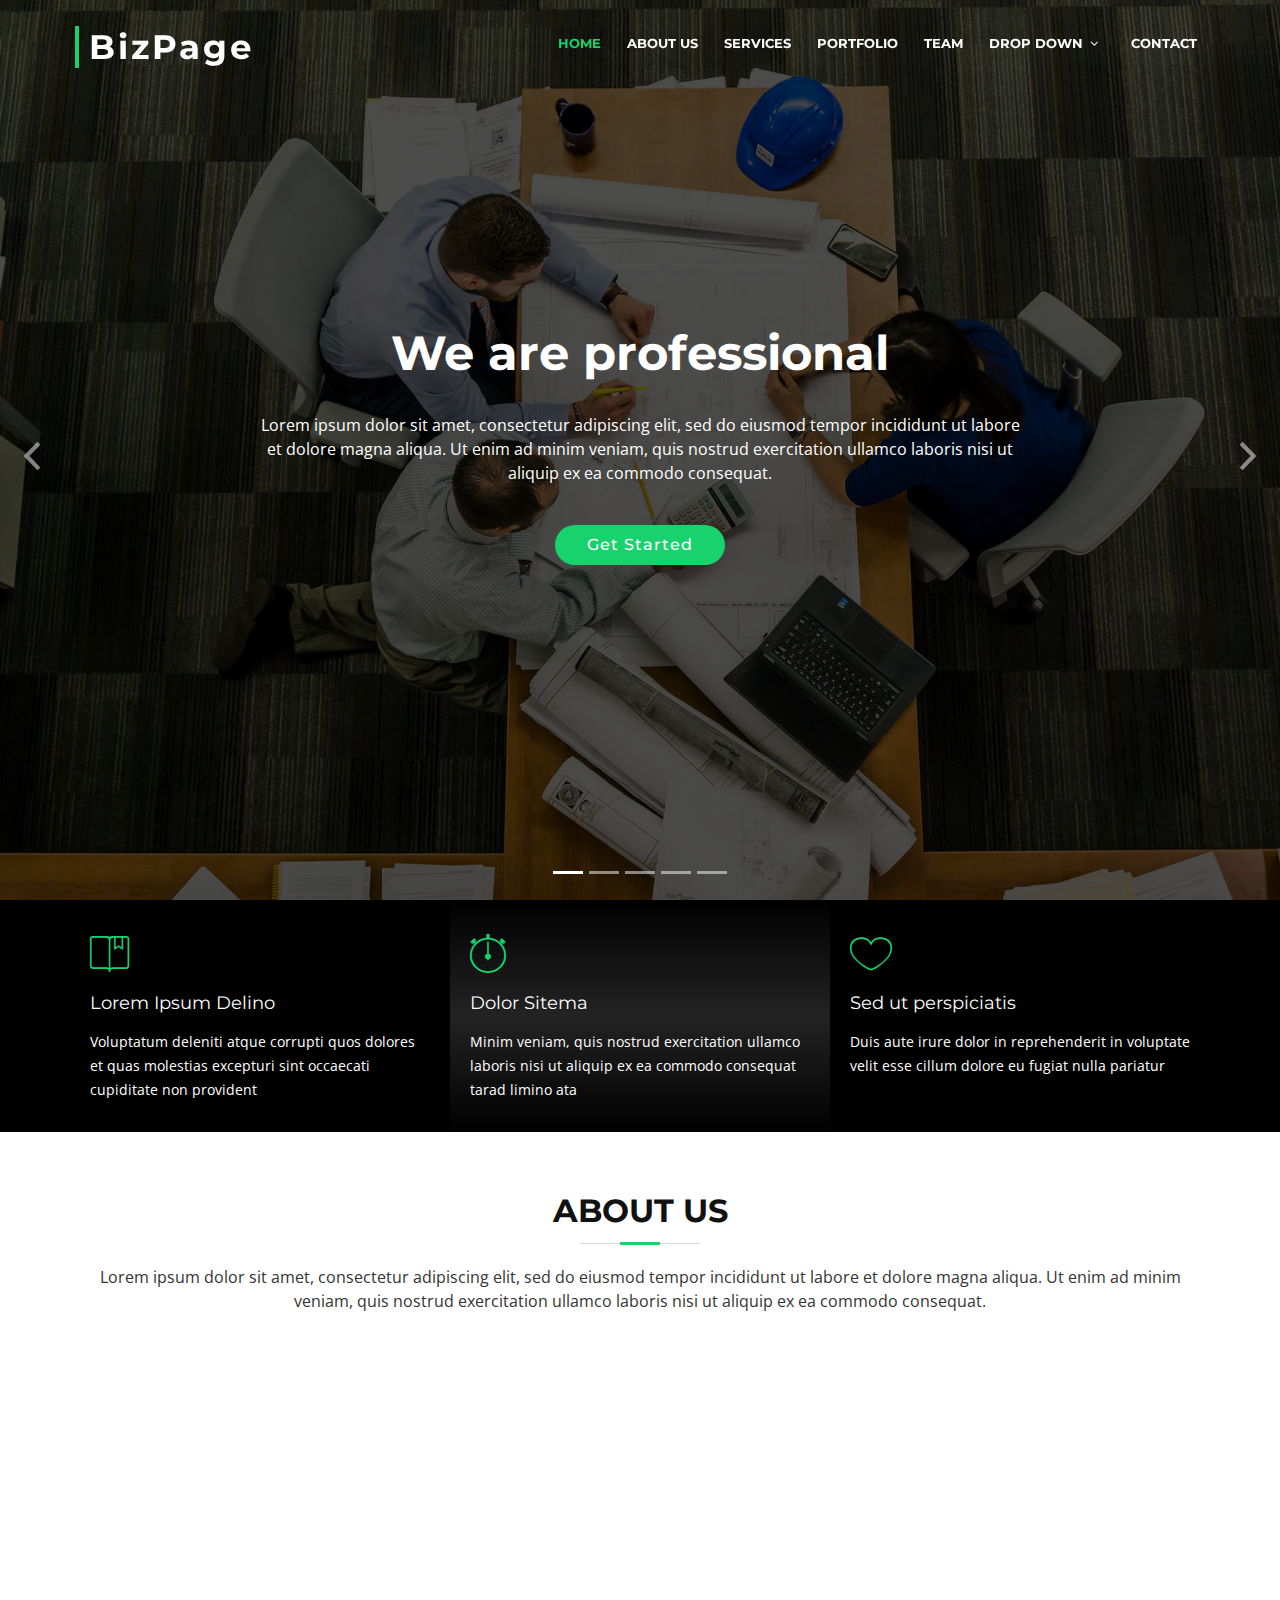
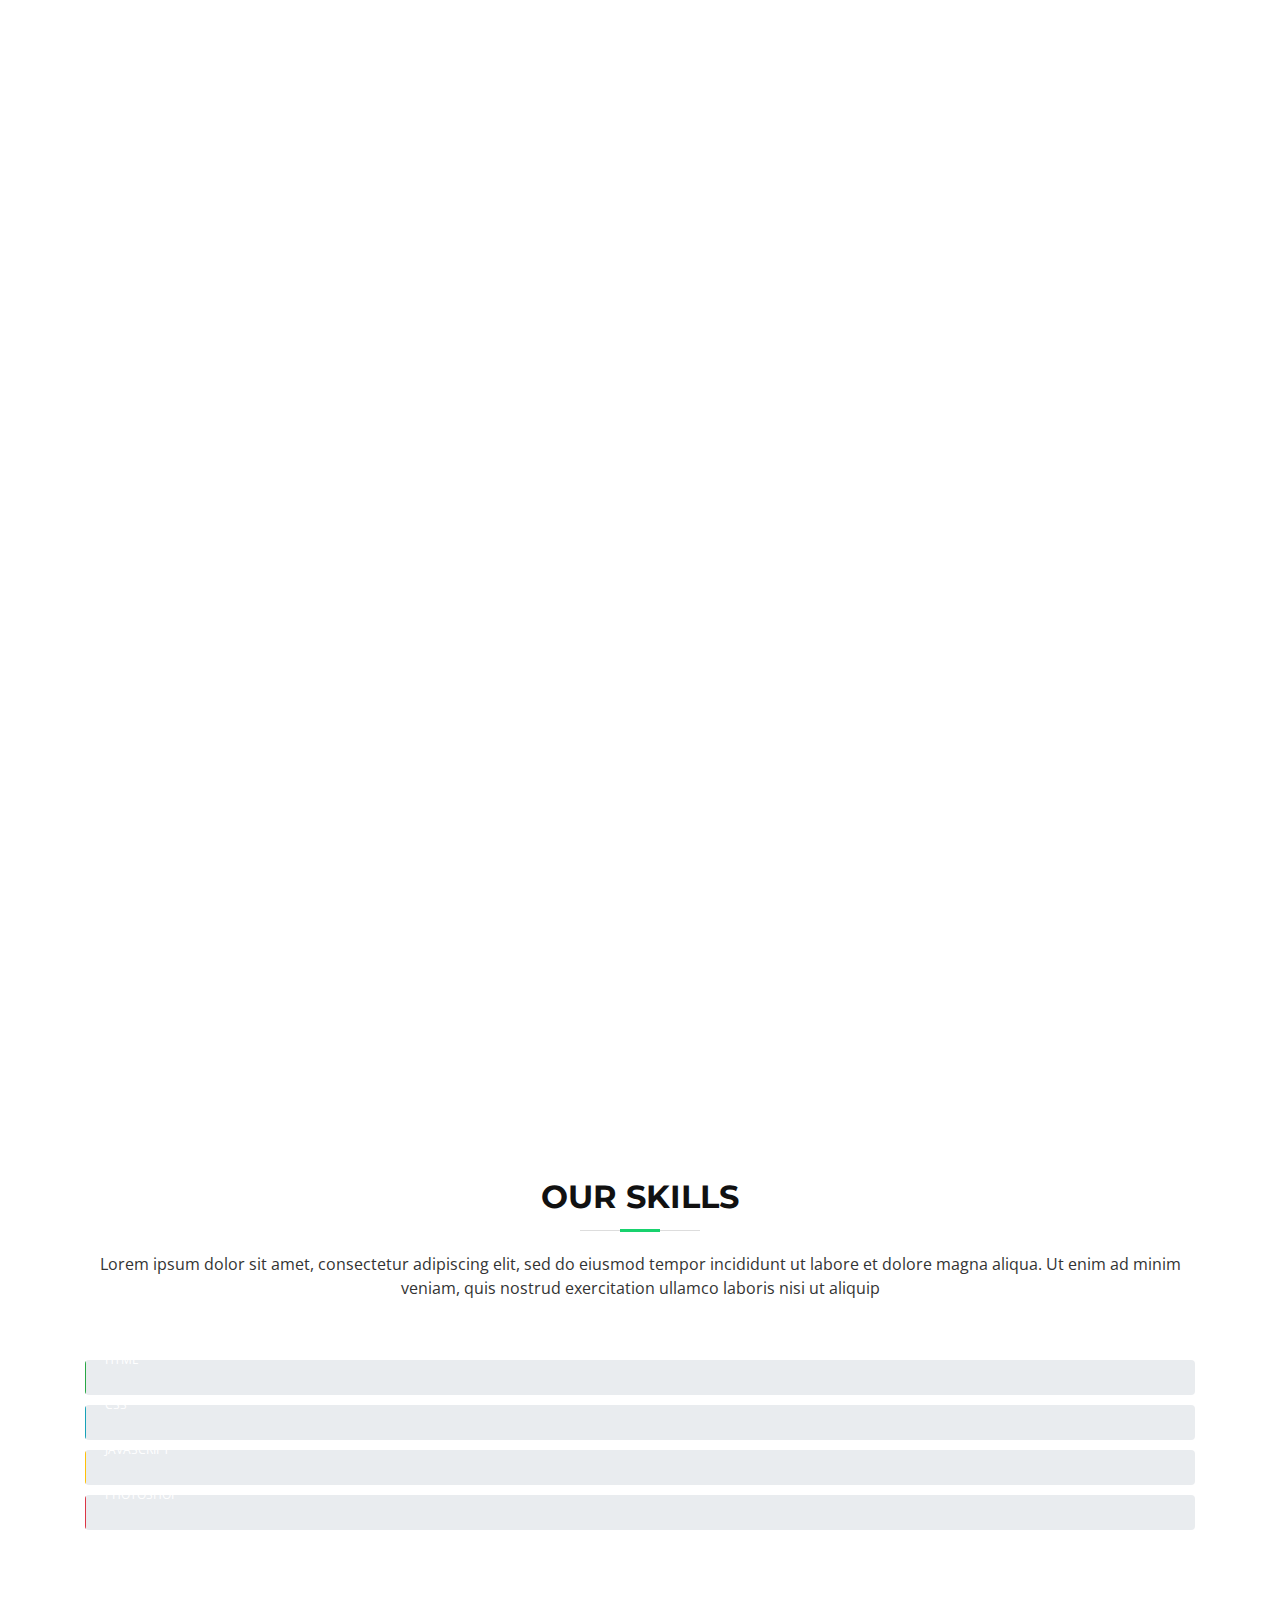
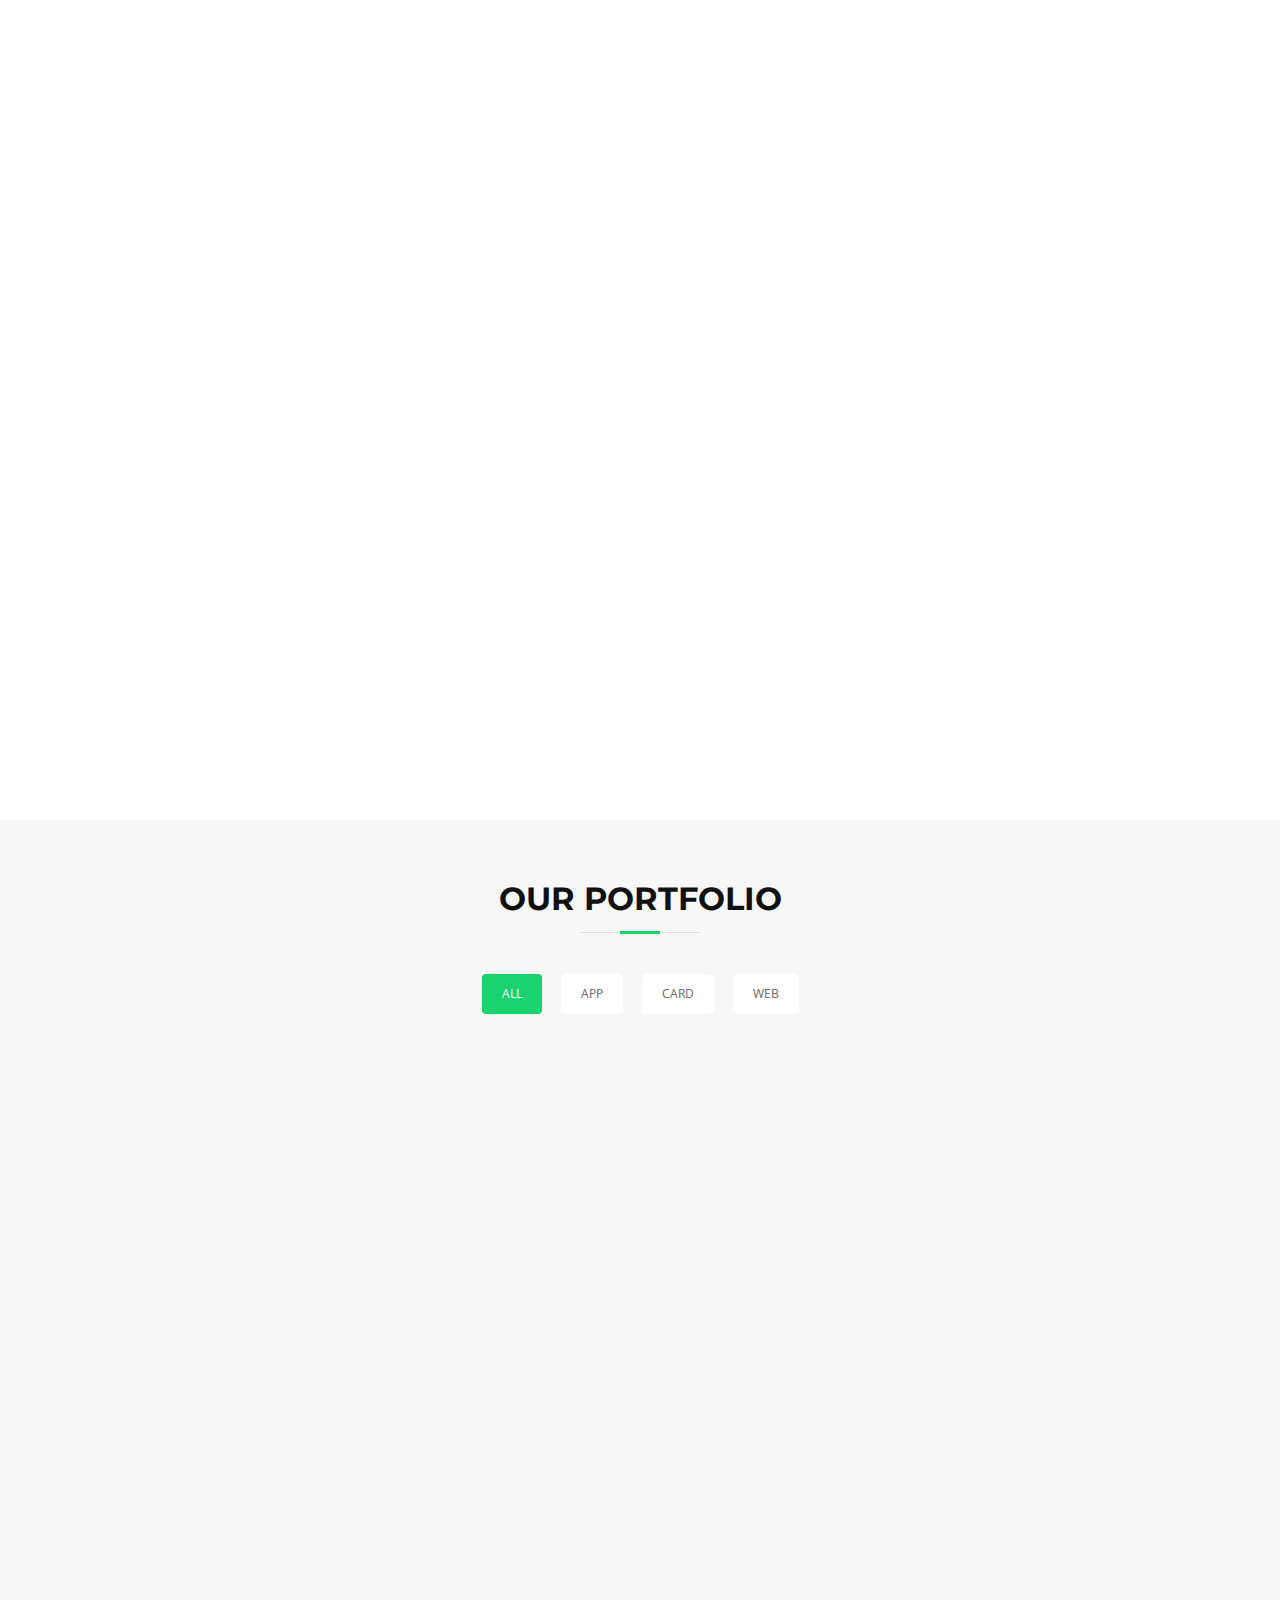
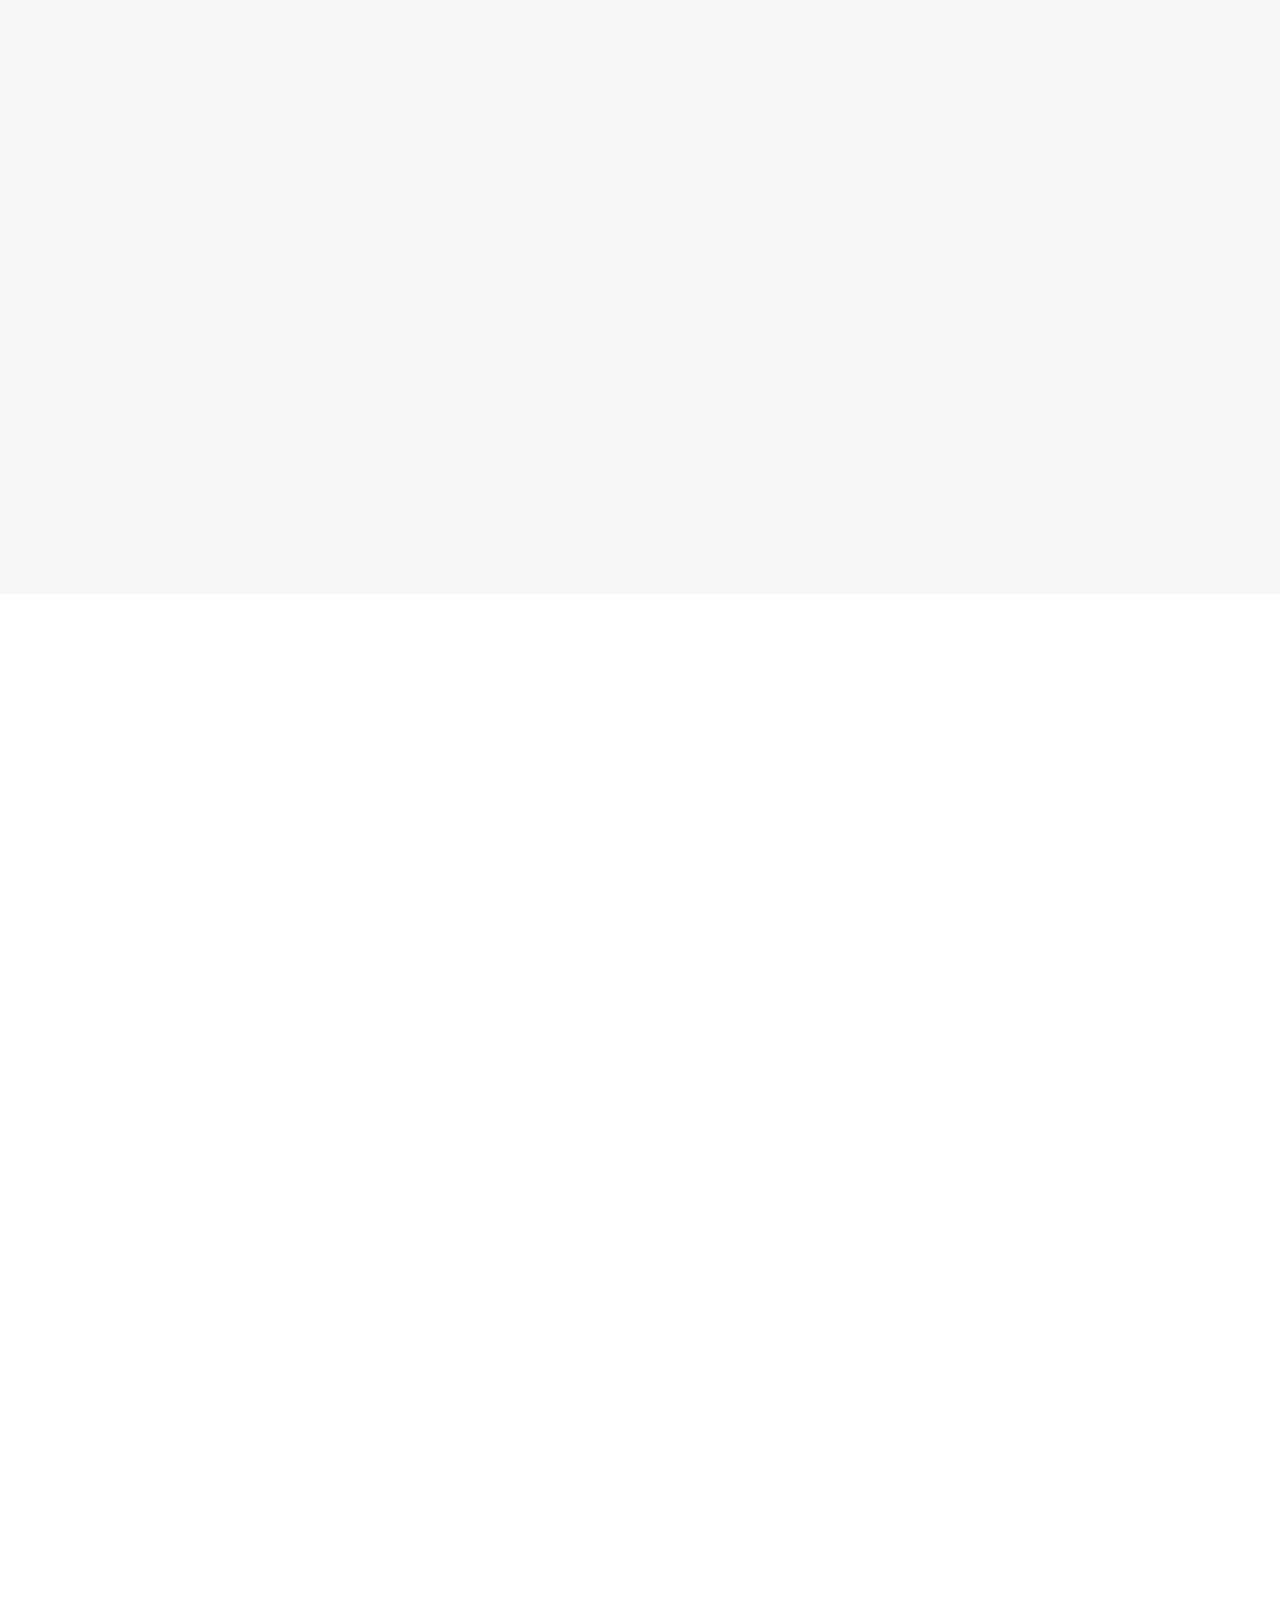
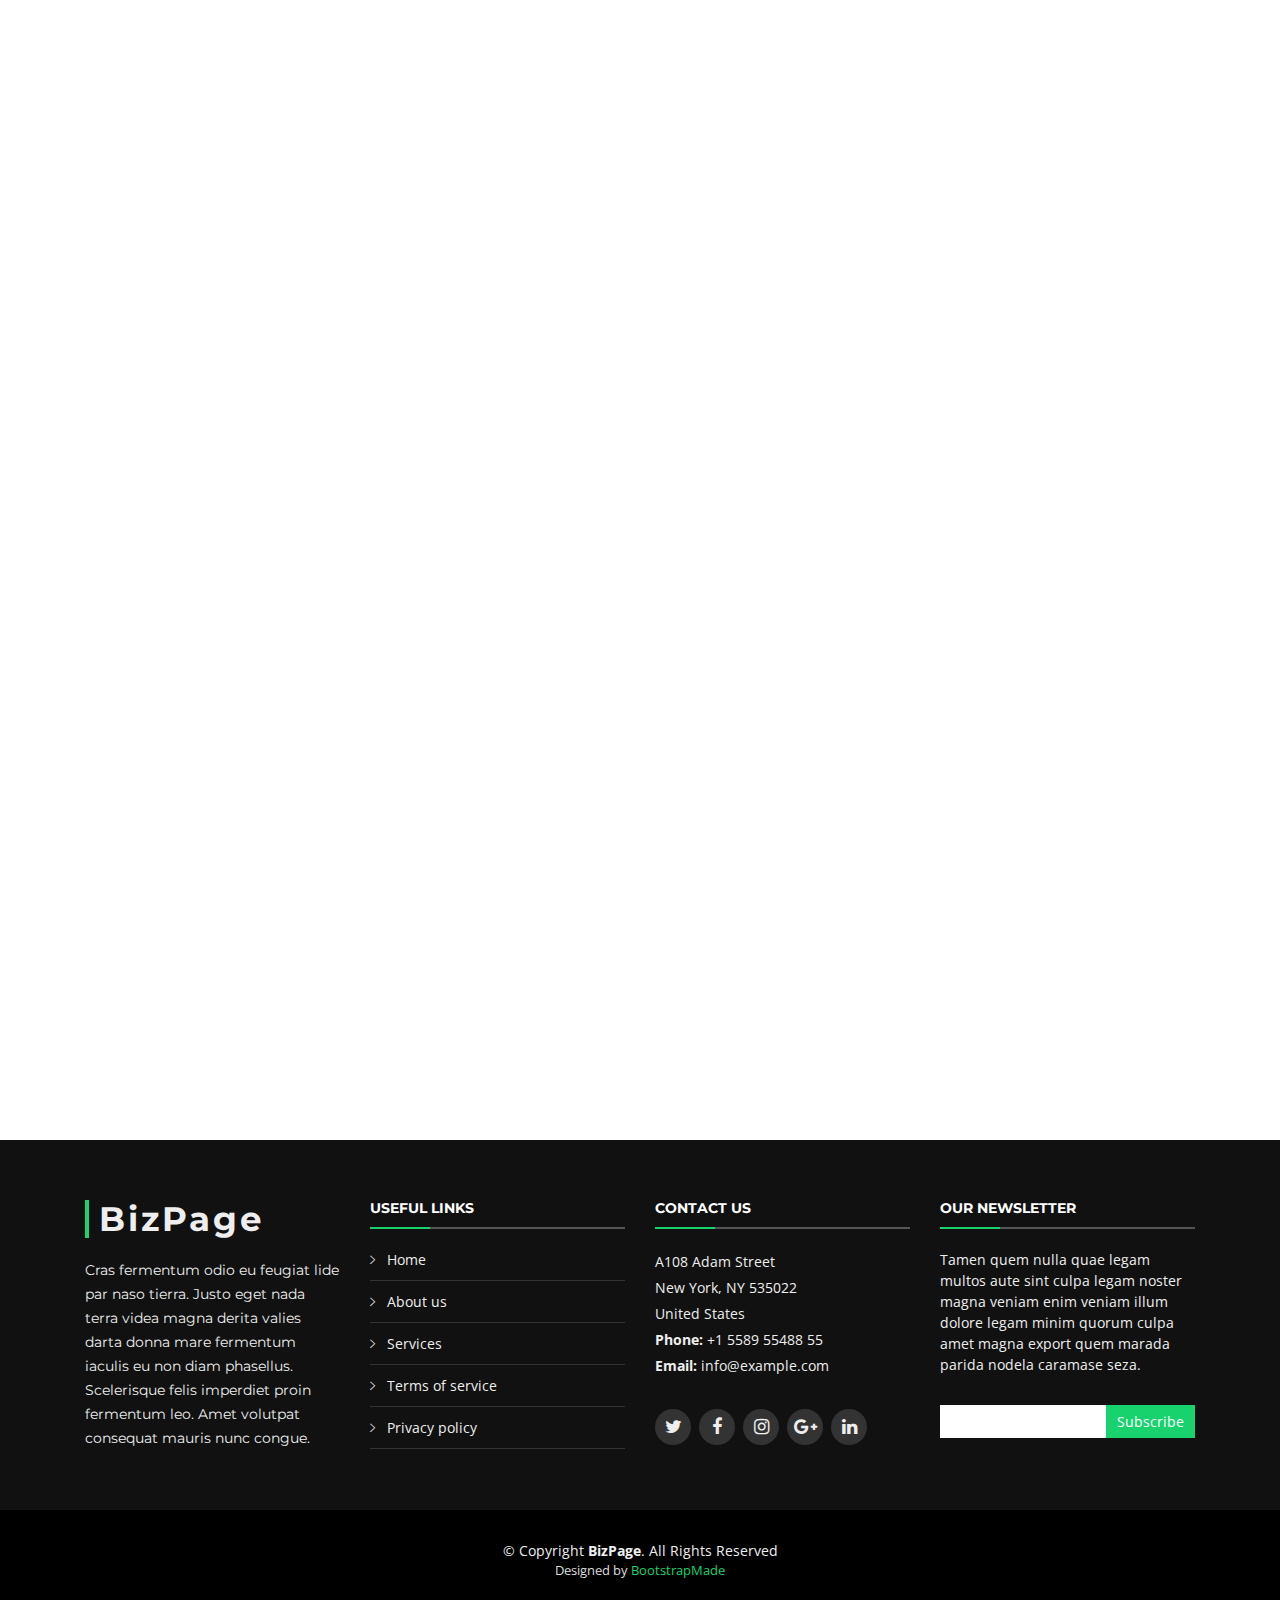
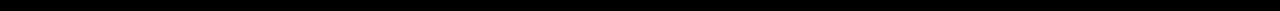
<file: home/BizPage/index.html>
<!DOCTYPE html>
<html lang="en">
<head>
  <meta charset="utf-8">
  <title>BizPage Bootstrap Template</title>
  <meta content="width=device-width, initial-scale=1.0" name="viewport">
  <meta content="" name="keywords">
  <meta content="" name="description">

  <!-- Favicons -->
  <link href="img/favicon.png" rel="icon">
  <link href="img/apple-touch-icon.png" rel="apple-touch-icon">

  <!-- Google Fonts -->
  <link href="https://fonts.googleapis.com/css?family=Open+Sans:300,300i,400,400i,700,700i|Montserrat:300,400,500,700" rel="stylesheet">

  <!-- Bootstrap CSS File -->
  <link href="lib/bootstrap/css/bootstrap.min.css" rel="stylesheet">

  <!-- Libraries CSS Files -->
  <link href="lib/font-awesome/css/font-awesome.min.css" rel="stylesheet">
  <link href="lib/animate/animate.min.css" rel="stylesheet">
  <link href="lib/ionicons/css/ionicons.min.css" rel="stylesheet">
  <link href="lib/owlcarousel/assets/owl.carousel.min.css" rel="stylesheet">
  <link href="lib/lightbox/css/lightbox.min.css" rel="stylesheet">

  <!-- Main Stylesheet File -->
  <link href="css/style.css" rel="stylesheet">

  <!-- =======================================================
    Theme Name: BizPage
    Theme URL: https://bootstrapmade.com/bizpage-bootstrap-business-template/
    Author: BootstrapMade.com
    License: https://bootstrapmade.com/license/
  ======================================================= -->
</head>

<body>

  <!--==========================
    Header
  ============================-->
  <header id="header">
    <div class="container-fluid">

      <div id="logo" class="pull-left">
        <h1><a href="#intro" class="scrollto">BizPage</a></h1>
        <!-- Uncomment below if you prefer to use an image logo -->
        <!-- <a href="#intro"><img src="img/logo.png" alt="" title="" /></a>-->
      </div>

      <nav id="nav-menu-container">
        <ul class="nav-menu">
          <li class="menu-active"><a href="#intro">Home</a></li>
          <li><a href="#about">About Us</a></li>
          <li><a href="#services">Services</a></li>
          <li><a href="#portfolio">Portfolio</a></li>
          <li><a href="#team">Team</a></li>
          <li class="menu-has-children"><a href="">Drop Down</a>
            <ul>
              <li><a href="#">Drop Down 1</a></li>
              <li><a href="#">Drop Down 3</a></li>
              <li><a href="#">Drop Down 4</a></li>
              <li><a href="#">Drop Down 5</a></li>
            </ul>
          </li>
          <li><a href="#contact">Contact</a></li>
        </ul>
      </nav><!-- #nav-menu-container -->
    </div>
  </header><!-- #header -->

  <!--==========================
    Intro Section
  ============================-->
  <section id="intro">
    <div class="intro-container">
      <div id="introCarousel" class="carousel  slide carousel-fade" data-ride="carousel">

        <ol class="carousel-indicators"></ol>

        <div class="carousel-inner" role="listbox">

          <div class="carousel-item active">
            <div class="carousel-background"><img src="img/intro-carousel/1.jpg" alt=""></div>
            <div class="carousel-container">
              <div class="carousel-content">
                <h2>We are professional</h2>
                <p>Lorem ipsum dolor sit amet, consectetur adipiscing elit, sed do eiusmod tempor incididunt ut labore et dolore magna aliqua. Ut enim ad minim veniam, quis nostrud exercitation ullamco laboris nisi ut aliquip ex ea commodo consequat.</p>
                <a href="#featured-services" class="btn-get-started scrollto">Get Started</a>
              </div>
            </div>
          </div>

          <div class="carousel-item">
            <div class="carousel-background"><img src="img/intro-carousel/2.jpg" alt=""></div>
            <div class="carousel-container">
              <div class="carousel-content">
                <h2>At vero eos et accusamus</h2>
                <p>Nam libero tempore, cum soluta nobis est eligendi optio cumque nihil impedit quo minus id quod maxime placeat facere possimus, omnis voluptas assumenda est, omnis dolor repellendus. Temporibus autem quibusdam et aut officiis debitis aut.</p>
                <a href="#featured-services" class="btn-get-started scrollto">Get Started</a>
              </div>
            </div>
          </div>

          <div class="carousel-item">
            <div class="carousel-background"><img src="img/intro-carousel/3.jpg" alt=""></div>
            <div class="carousel-container">
              <div class="carousel-content">
                <h2>Temporibus autem quibusdam</h2>
                <p>Beatae vitae dicta sunt explicabo. Nemo enim ipsam voluptatem quia voluptas sit aspernatur aut odit aut fugit, sed quia consequuntur magni dolores eos qui ratione voluptatem sequi nesciunt omnis iste natus error sit voluptatem accusantium.</p>
                <a href="#featured-services" class="btn-get-started scrollto">Get Started</a>
              </div>
            </div>
          </div>

          <div class="carousel-item">
            <div class="carousel-background"><img src="img/intro-carousel/4.jpg" alt=""></div>
            <div class="carousel-container">
              <div class="carousel-content">
                <h2>Nam libero tempore</h2>
                <p>Neque porro quisquam est, qui dolorem ipsum quia dolor sit amet, consectetur, adipisci velit, sed quia non numquam eius modi tempora incidunt ut labore et dolore magnam aliquam quaerat voluptatem. Ut enim ad minima veniam, quis nostrum.</p>
                <a href="#featured-services" class="btn-get-started scrollto">Get Started</a>
              </div>
            </div>
          </div>

          <div class="carousel-item">
            <div class="carousel-background"><img src="img/intro-carousel/5.jpg" alt=""></div>
            <div class="carousel-container">
              <div class="carousel-content">
                <h2>Magnam aliquam quaerat</h2>
                <p>Lorem ipsum dolor sit amet, consectetur adipiscing elit, sed do eiusmod tempor incididunt ut labore et dolore magna aliqua. Ut enim ad minim veniam, quis nostrud exercitation ullamco laboris nisi ut aliquip ex ea commodo consequat.</p>
                <a href="#featured-services" class="btn-get-started scrollto">Get Started</a>
              </div>
            </div>
          </div>

        </div>

        <a class="carousel-control-prev" href="#introCarousel" role="button" data-slide="prev">
          <span class="carousel-control-prev-icon ion-chevron-left" aria-hidden="true"></span>
          <span class="sr-only">Previous</span>
        </a>

        <a class="carousel-control-next" href="#introCarousel" role="button" data-slide="next">
          <span class="carousel-control-next-icon ion-chevron-right" aria-hidden="true"></span>
          <span class="sr-only">Next</span>
        </a>

      </div>
    </div>
  </section><!-- #intro -->

  <main id="main">

    <!--==========================
      Featured Services Section
    ============================-->
    <section id="featured-services">
      <div class="container">
        <div class="row">

          <div class="col-lg-4 box">
            <i class="ion-ios-bookmarks-outline"></i>
            <h4 class="title"><a href="">Lorem Ipsum Delino</a></h4>
            <p class="description">Voluptatum deleniti atque corrupti quos dolores et quas molestias excepturi sint occaecati cupiditate non provident</p>
          </div>

          <div class="col-lg-4 box box-bg">
            <i class="ion-ios-stopwatch-outline"></i>
            <h4 class="title"><a href="">Dolor Sitema</a></h4>
            <p class="description">Minim veniam, quis nostrud exercitation ullamco laboris nisi ut aliquip ex ea commodo consequat tarad limino ata</p>
          </div>

          <div class="col-lg-4 box">
            <i class="ion-ios-heart-outline"></i>
            <h4 class="title"><a href="">Sed ut perspiciatis</a></h4>
            <p class="description">Duis aute irure dolor in reprehenderit in voluptate velit esse cillum dolore eu fugiat nulla pariatur</p>
          </div>

        </div>
      </div>
    </section><!-- #featured-services -->

    <!--==========================
      About Us Section
    ============================-->
    <section id="about">
      <div class="container">

        <header class="section-header">
          <h3>About Us</h3>
          <p>Lorem ipsum dolor sit amet, consectetur adipiscing elit, sed do eiusmod tempor incididunt ut labore et dolore magna aliqua. Ut enim ad minim veniam, quis nostrud exercitation ullamco laboris nisi ut aliquip ex ea commodo consequat.</p>
        </header>

        <div class="row about-cols">

          <div class="col-md-4 wow fadeInUp">
            <div class="about-col">
              <div class="img">
                <img src="img/about-mission.jpg" alt="" class="img-fluid">
                <div class="icon"><i class="ion-ios-speedometer-outline"></i></div>
              </div>
              <h2 class="title"><a href="#">Our Mission</a></h2>
              <p>
                Lorem ipsum dolor sit amet, consectetur elit, sed do eiusmod tempor ut labore et dolore magna aliqua. Ut enim ad minim veniam, quis nostrud exercitation ullamco laboris nisi ut aliquip ex ea commodo consequat.
              </p>
            </div>
          </div>

          <div class="col-md-4 wow fadeInUp" data-wow-delay="0.1s">
            <div class="about-col">
              <div class="img">
                <img src="img/about-plan.jpg" alt="" class="img-fluid">
                <div class="icon"><i class="ion-ios-list-outline"></i></div>
              </div>
              <h2 class="title"><a href="#">Our Plan</a></h2>
              <p>
                Sed ut perspiciatis unde omnis iste natus error sit voluptatem  doloremque laudantium, totam rem aperiam, eaque ipsa quae ab illo inventore veritatis et quasi architecto beatae vitae dicta sunt explicabo.
              </p>
            </div>
          </div>

          <div class="col-md-4 wow fadeInUp" data-wow-delay="0.2s">
            <div class="about-col">
              <div class="img">
                <img src="img/about-vision.jpg" alt="" class="img-fluid">
                <div class="icon"><i class="ion-ios-eye-outline"></i></div>
              </div>
              <h2 class="title"><a href="#">Our Vision</a></h2>
              <p>
                Nemo enim ipsam voluptatem quia voluptas sit aut odit aut fugit, sed quia magni dolores eos qui ratione voluptatem sequi nesciunt Neque porro quisquam est, qui dolorem ipsum quia dolor sit amet.
              </p>
            </div>
          </div>

        </div>

      </div>
    </section><!-- #about -->

    <!--==========================
      Services Section
    ============================-->
    <section id="services">
      <div class="container">

        <header class="section-header wow fadeInUp">
          <h3>Services</h3>
          <p>Laudem latine persequeris id sed, ex fabulas delectus quo. No vel partiendo abhorreant vituperatoribus, ad pro quaestio laboramus. Ei ubique vivendum pro. At ius nisl accusam lorenta zanos paradigno tridexa panatarel.</p>
        </header>

        <div class="row">

          <div class="col-lg-4 col-md-6 box wow bounceInUp" data-wow-duration="1.4s">
            <div class="icon"><i class="ion-ios-analytics-outline"></i></div>
            <h4 class="title"><a href="">Lorem Ipsum</a></h4>
            <p class="description">Voluptatum deleniti atque corrupti quos dolores et quas molestias excepturi sint occaecati cupiditate non provident</p>
          </div>
          <div class="col-lg-4 col-md-6 box wow bounceInUp" data-wow-duration="1.4s">
            <div class="icon"><i class="ion-ios-bookmarks-outline"></i></div>
            <h4 class="title"><a href="">Dolor Sitema</a></h4>
            <p class="description">Minim veniam, quis nostrud exercitation ullamco laboris nisi ut aliquip ex ea commodo consequat tarad limino ata</p>
          </div>
          <div class="col-lg-4 col-md-6 box wow bounceInUp" data-wow-duration="1.4s">
            <div class="icon"><i class="ion-ios-paper-outline"></i></div>
            <h4 class="title"><a href="">Sed ut perspiciatis</a></h4>
            <p class="description">Duis aute irure dolor in reprehenderit in voluptate velit esse cillum dolore eu fugiat nulla pariatur</p>
          </div>
          <div class="col-lg-4 col-md-6 box wow bounceInUp" data-wow-delay="0.1s" data-wow-duration="1.4s">
            <div class="icon"><i class="ion-ios-speedometer-outline"></i></div>
            <h4 class="title"><a href="">Magni Dolores</a></h4>
            <p class="description">Excepteur sint occaecat cupidatat non proident, sunt in culpa qui officia deserunt mollit anim id est laborum</p>
          </div>
          <div class="col-lg-4 col-md-6 box wow bounceInUp" data-wow-delay="0.1s" data-wow-duration="1.4s">
            <div class="icon"><i class="ion-ios-barcode-outline"></i></div>
            <h4 class="title"><a href="">Nemo Enim</a></h4>
            <p class="description">At vero eos et accusamus et iusto odio dignissimos ducimus qui blanditiis praesentium voluptatum deleniti atque</p>
          </div>
          <div class="col-lg-4 col-md-6 box wow bounceInUp" data-wow-delay="0.1s" data-wow-duration="1.4s">
            <div class="icon"><i class="ion-ios-people-outline"></i></div>
            <h4 class="title"><a href="">Eiusmod Tempor</a></h4>
            <p class="description">Et harum quidem rerum facilis est et expedita distinctio. Nam libero tempore, cum soluta nobis est eligendi</p>
          </div>

        </div>

      </div>
    </section><!-- #services -->

    <!--==========================
      Call To Action Section
    ============================-->
    <section id="call-to-action" class="wow fadeIn">
      <div class="container text-center">
        <h3>Call To Action</h3>
        <p> Duis aute irure dolor in reprehenderit in voluptate velit esse cillum dolore eu fugiat nulla pariatur. Excepteur sint occaecat cupidatat non proident, sunt in culpa qui officia deserunt mollit anim id est laborum.</p>
        <a class="cta-btn" href="#">Call To Action</a>
      </div>
    </section><!-- #call-to-action -->

    <!--==========================
      Skills Section
    ============================-->
    <section id="skills">
      <div class="container">

        <header class="section-header">
          <h3>Our Skills</h3>
          <p>Lorem ipsum dolor sit amet, consectetur adipiscing elit, sed do eiusmod tempor incididunt ut labore et dolore magna aliqua. Ut enim ad minim veniam, quis nostrud exercitation ullamco laboris nisi ut aliquip</p>
        </header>

        <div class="skills-content">

          <div class="progress">
            <div class="progress-bar bg-success" role="progressbar" aria-valuenow="100" aria-valuemin="0" aria-valuemax="100">
              <span class="skill">HTML <i class="val">100%</i></span>
            </div>
          </div>

          <div class="progress">
            <div class="progress-bar bg-info" role="progressbar" aria-valuenow="90" aria-valuemin="0" aria-valuemax="100">
              <span class="skill">CSS <i class="val">90%</i></span>
            </div>
          </div>

          <div class="progress">
            <div class="progress-bar bg-warning" role="progressbar" aria-valuenow="75" aria-valuemin="0" aria-valuemax="100">
              <span class="skill">JavaScript <i class="val">75%</i></span>
            </div>
          </div>

          <div class="progress">
            <div class="progress-bar bg-danger" role="progressbar" aria-valuenow="55" aria-valuemin="0" aria-valuemax="100">
              <span class="skill">Photoshop <i class="val">55%</i></span>
            </div>
          </div>

        </div>

      </div>
    </section>

    <!--==========================
      Facts Section
    ============================-->
    <section id="facts"  class="wow fadeIn">
      <div class="container">

        <header class="section-header">
          <h3>Facts</h3>
          <p>Sed ut perspiciatis unde omnis iste natus error sit voluptatem accusantium doloremque</p>
        </header>

        <div class="row counters">

  				<div class="col-lg-3 col-6 text-center">
            <span data-toggle="counter-up">274</span>
            <p>Clients</p>
  				</div>

          <div class="col-lg-3 col-6 text-center">
            <span data-toggle="counter-up">421</span>
            <p>Projects</p>
  				</div>

          <div class="col-lg-3 col-6 text-center">
            <span data-toggle="counter-up">1,364</span>
            <p>Hours Of Support</p>
  				</div>

          <div class="col-lg-3 col-6 text-center">
            <span data-toggle="counter-up">18</span>
            <p>Hard Workers</p>
  				</div>

  			</div>

        <div class="facts-img">
          <img src="img/facts-img.png" alt="" class="img-fluid">
        </div>

      </div>
    </section><!-- #facts -->

    <!--==========================
      Portfolio Section
    ============================-->
    <section id="portfolio"  class="section-bg" >
      <div class="container">

        <header class="section-header">
          <h3 class="section-title">Our Portfolio</h3>
        </header>

        <div class="row">
          <div class="col-lg-12">
            <ul id="portfolio-flters">
              <li data-filter="*" class="filter-active">All</li>
              <li data-filter=".filter-app">App</li>
              <li data-filter=".filter-card">Card</li>
              <li data-filter=".filter-web">Web</li>
            </ul>
          </div>
        </div>

        <div class="row portfolio-container">

          <div class="col-lg-4 col-md-6 portfolio-item filter-app wow fadeInUp">
            <div class="portfolio-wrap">
              <figure>
                <img src="img/portfolio/app1.jpg" class="img-fluid" alt="">
                <a href="img/portfolio/app1.jpg" data-lightbox="portfolio" data-title="App 1" class="link-preview" title="Preview"><i class="ion ion-eye"></i></a>
                <a href="#" class="link-details" title="More Details"><i class="ion ion-android-open"></i></a>
              </figure>

              <div class="portfolio-info">
                <h4><a href="#">App 1</a></h4>
                <p>App</p>
              </div>
            </div>
          </div>

          <div class="col-lg-4 col-md-6 portfolio-item filter-web wow fadeInUp" data-wow-delay="0.1s">
            <div class="portfolio-wrap">
              <figure>
                <img src="img/portfolio/web3.jpg" class="img-fluid" alt="">
                <a href="img/portfolio/web3.jpg" class="link-preview" data-lightbox="portfolio" data-title="Web 3" title="Preview"><i class="ion ion-eye"></i></a>
                <a href="#" class="link-details" title="More Details"><i class="ion ion-android-open"></i></a>
              </figure>

              <div class="portfolio-info">
                <h4><a href="#">Web 3</a></h4>
                <p>Web</p>
              </div>
            </div>
          </div>

          <div class="col-lg-4 col-md-6 portfolio-item filter-app wow fadeInUp" data-wow-delay="0.2s">
            <div class="portfolio-wrap">
              <figure>
                <img src="img/portfolio/app2.jpg" class="img-fluid" alt="">
                <a href="img/portfolio/app2.jpg" class="link-preview" data-lightbox="portfolio" data-title="App 2" title="Preview"><i class="ion ion-eye"></i></a>
                <a href="#" class="link-details" title="More Details"><i class="ion ion-android-open"></i></a>
              </figure>

              <div class="portfolio-info">
                <h4><a href="#">App 2</a></h4>
                <p>App</p>
              </div>
            </div>
          </div>

          <div class="col-lg-4 col-md-6 portfolio-item filter-card wow fadeInUp">
            <div class="portfolio-wrap">
              <figure>
                <img src="img/portfolio/card2.jpg" class="img-fluid" alt="">
                <a href="img/portfolio/card2.jpg" class="link-preview" data-lightbox="portfolio" data-title="Card 2" title="Preview"><i class="ion ion-eye"></i></a>
                <a href="#" class="link-details" title="More Details"><i class="ion ion-android-open"></i></a>
              </figure>

              <div class="portfolio-info">
                <h4><a href="#">Card 2</a></h4>
                <p>Card</p>
              </div>
            </div>
          </div>

          <div class="col-lg-4 col-md-6 portfolio-item filter-web wow fadeInUp" data-wow-delay="0.1s">
            <div class="portfolio-wrap">
              <figure>
                <img src="img/portfolio/web2.jpg" class="img-fluid" alt="">
                <a href="img/portfolio/web2.jpg" class="link-preview" data-lightbox="portfolio" data-title="Web 2" title="Preview"><i class="ion ion-eye"></i></a>
                <a href="#" class="link-details" title="More Details"><i class="ion ion-android-open"></i></a>
              </figure>

              <div class="portfolio-info">
                <h4><a href="#">Web 2</a></h4>
                <p>Web</p>
              </div>
            </div>
          </div>

          <div class="col-lg-4 col-md-6 portfolio-item filter-app wow fadeInUp" data-wow-delay="0.2s">
            <div class="portfolio-wrap">
              <figure>
                <img src="img/portfolio/app3.jpg" class="img-fluid" alt="">
                <a href="img/portfolio/app3.jpg" class="link-preview" data-lightbox="portfolio" data-title="App 3" title="Preview"><i class="ion ion-eye"></i></a>
                <a href="#" class="link-details" title="More Details"><i class="ion ion-android-open"></i></a>
              </figure>

              <div class="portfolio-info">
                <h4><a href="#">App 3</a></h4>
                <p>App</p>
              </div>
            </div>
          </div>

          <div class="col-lg-4 col-md-6 portfolio-item filter-card wow fadeInUp">
            <div class="portfolio-wrap">
              <figure>
                <img src="img/portfolio/card1.jpg" class="img-fluid" alt="">
                <a href="img/portfolio/card1.jpg" class="link-preview" data-lightbox="portfolio" data-title="Card 1" title="Preview"><i class="ion ion-eye"></i></a>
                <a href="#" class="link-details" title="More Details"><i class="ion ion-android-open"></i></a>
              </figure>

              <div class="portfolio-info">
                <h4><a href="#">Card 1</a></h4>
                <p>Card</p>
              </div>
            </div>
          </div>

          <div class="col-lg-4 col-md-6 portfolio-item filter-card wow fadeInUp" data-wow-delay="0.1s">
            <div class="portfolio-wrap">
              <figure>
                <img src="img/portfolio/card3.jpg" class="img-fluid" alt="">
                <a href="img/portfolio/card3.jpg" class="link-preview" data-lightbox="portfolio" data-title="Card 3" title="Preview"><i class="ion ion-eye"></i></a>
                <a href="#" class="link-details" title="More Details"><i class="ion ion-android-open"></i></a>
              </figure>

              <div class="portfolio-info">
                <h4><a href="#">Card 3</a></h4>
                <p>Card</p>
              </div>
            </div>
          </div>

          <div class="col-lg-4 col-md-6 portfolio-item filter-web wow fadeInUp" data-wow-delay="0.2s">
            <div class="portfolio-wrap">
              <figure>
                <img src="img/portfolio/web1.jpg" class="img-fluid" alt="">
                <a href="img/portfolio/web1.jpg" class="link-preview" data-lightbox="portfolio" data-title="Web 1" title="Preview"><i class="ion ion-eye"></i></a>
                <a href="#" class="link-details" title="More Details"><i class="ion ion-android-open"></i></a>
              </figure>

              <div class="portfolio-info">
                <h4><a href="#">Web 1</a></h4>
                <p>Web</p>
              </div>
            </div>
          </div>

        </div>

      </div>
    </section><!-- #portfolio -->

    <!--==========================
      Clients Section
    ============================-->
    <section id="clients" class="wow fadeInUp">
      <div class="container">

        <header class="section-header">
          <h3>Our Clients</h3>
        </header>

        <div class="owl-carousel clients-carousel">
          <img src="img/clients/client-1.png" alt="">
          <img src="img/clients/client-2.png" alt="">
          <img src="img/clients/client-3.png" alt="">
          <img src="img/clients/client-4.png" alt="">
          <img src="img/clients/client-5.png" alt="">
          <img src="img/clients/client-6.png" alt="">
          <img src="img/clients/client-7.png" alt="">
          <img src="img/clients/client-8.png" alt="">
        </div>

      </div>
    </section><!-- #clients -->

    <!--==========================
      Clients Section
    ============================-->
    <section id="testimonials" class="section-bg wow fadeInUp">
      <div class="container">

        <header class="section-header">
          <h3>Testimonials</h3>
        </header>

        <div class="owl-carousel testimonials-carousel">

          <div class="testimonial-item">
            <img src="img/testimonial-1.jpg" class="testimonial-img" alt="">
            <h3>Saul Goodman</h3>
            <h4>Ceo &amp; Founder</h4>
            <p>
              <img src="img/quote-sign-left.png" class="quote-sign-left" alt="">
              Proin iaculis purus consequat sem cure digni ssim donec porttitora entum suscipit rhoncus. Accusantium quam, ultricies eget id, aliquam eget nibh et. Maecen aliquam, risus at semper.
              <img src="img/quote-sign-right.png" class="quote-sign-right" alt="">
            </p>
          </div>

          <div class="testimonial-item">
            <img src="img/testimonial-2.jpg" class="testimonial-img" alt="">
            <h3>Sara Wilsson</h3>
            <h4>Designer</h4>
            <p>
              <img src="img/quote-sign-left.png" class="quote-sign-left" alt="">
              Export tempor illum tamen malis malis eram quae irure esse labore quem cillum quid cillum eram malis quorum velit fore eram velit sunt aliqua noster fugiat irure amet legam anim culpa.
              <img src="img/quote-sign-right.png" class="quote-sign-right" alt="">
            </p>
          </div>

          <div class="testimonial-item">
            <img src="img/testimonial-3.jpg" class="testimonial-img" alt="">
            <h3>Jena Karlis</h3>
            <h4>Store Owner</h4>
            <p>
              <img src="img/quote-sign-left.png" class="quote-sign-left" alt="">
              Enim nisi quem export duis labore cillum quae magna enim sint quorum nulla quem veniam duis minim tempor labore quem eram duis noster aute amet eram fore quis sint minim.
              <img src="img/quote-sign-right.png" class="quote-sign-right" alt="">
            </p>
          </div>

          <div class="testimonial-item">
            <img src="img/testimonial-4.jpg" class="testimonial-img" alt="">
            <h3>Matt Brandon</h3>
            <h4>Freelancer</h4>
            <p>
              <img src="img/quote-sign-left.png" class="quote-sign-left" alt="">
              Fugiat enim eram quae cillum dolore dolor amet nulla culpa multos export minim fugiat minim velit minim dolor enim duis veniam ipsum anim magna sunt elit fore quem dolore labore illum veniam.
              <img src="img/quote-sign-right.png" class="quote-sign-right" alt="">
            </p>
          </div>

          <div class="testimonial-item">
            <img src="img/testimonial-5.jpg" class="testimonial-img" alt="">
            <h3>John Larson</h3>
            <h4>Entrepreneur</h4>
            <p>
              <img src="img/quote-sign-left.png" class="quote-sign-left" alt="">
              Quis quorum aliqua sint quem legam fore sunt eram irure aliqua veniam tempor noster veniam enim culpa labore duis sunt culpa nulla illum cillum fugiat legam esse veniam culpa fore nisi cillum quid.
              <img src="img/quote-sign-right.png" class="quote-sign-right" alt="">
            </p>
          </div>

        </div>

      </div>
    </section><!-- #testimonials -->

    <!--==========================
      Team Section
    ============================-->
    <section id="team">
      <div class="container">
        <div class="section-header wow fadeInUp">
          <h3>Team</h3>
          <p>Sed ut perspiciatis unde omnis iste natus error sit voluptatem accusantium doloremque</p>
        </div>

        <div class="row">

          <div class="col-lg-3 col-md-6 wow fadeInUp">
            <div class="member">
              <img src="img/team-1.jpg" class="img-fluid" alt="">
              <div class="member-info">
                <div class="member-info-content">
                  <h4>Walter White</h4>
                  <span>Chief Executive Officer</span>
                  <div class="social">
                    <a href=""><i class="fa fa-twitter"></i></a>
                    <a href=""><i class="fa fa-facebook"></i></a>
                    <a href=""><i class="fa fa-google-plus"></i></a>
                    <a href=""><i class="fa fa-linkedin"></i></a>
                  </div>
                </div>
              </div>
            </div>
          </div>

          <div class="col-lg-3 col-md-6 wow fadeInUp" data-wow-delay="0.1s">
            <div class="member">
              <img src="img/team-2.jpg" class="img-fluid" alt="">
              <div class="member-info">
                <div class="member-info-content">
                  <h4>Sarah Jhonson</h4>
                  <span>Product Manager</span>
                  <div class="social">
                    <a href=""><i class="fa fa-twitter"></i></a>
                    <a href=""><i class="fa fa-facebook"></i></a>
                    <a href=""><i class="fa fa-google-plus"></i></a>
                    <a href=""><i class="fa fa-linkedin"></i></a>
                  </div>
                </div>
              </div>
            </div>
          </div>

          <div class="col-lg-3 col-md-6 wow fadeInUp" data-wow-delay="0.2s">
            <div class="member">
              <img src="img/team-3.jpg" class="img-fluid" alt="">
              <div class="member-info">
                <div class="member-info-content">
                  <h4>William Anderson</h4>
                  <span>CTO</span>
                  <div class="social">
                    <a href=""><i class="fa fa-twitter"></i></a>
                    <a href=""><i class="fa fa-facebook"></i></a>
                    <a href=""><i class="fa fa-google-plus"></i></a>
                    <a href=""><i class="fa fa-linkedin"></i></a>
                  </div>
                </div>
              </div>
            </div>
          </div>

          <div class="col-lg-3 col-md-6 wow fadeInUp" data-wow-delay="0.3s">
            <div class="member">
              <img src="img/team-4.jpg" class="img-fluid" alt="">
              <div class="member-info">
                <div class="member-info-content">
                  <h4>Amanda Jepson</h4>
                  <span>Accountant</span>
                  <div class="social">
                    <a href=""><i class="fa fa-twitter"></i></a>
                    <a href=""><i class="fa fa-facebook"></i></a>
                    <a href=""><i class="fa fa-google-plus"></i></a>
                    <a href=""><i class="fa fa-linkedin"></i></a>
                  </div>
                </div>
              </div>
            </div>
          </div>

        </div>

      </div>
    </section><!-- #team -->

    <!--==========================
      Contact Section
    ============================-->
    <section id="contact" class="section-bg wow fadeInUp">
      <div class="container">

        <div class="section-header">
          <h3>Contact Us</h3>
          <p>Sed ut perspiciatis unde omnis iste natus error sit voluptatem accusantium doloremque</p>
        </div>

        <div class="row contact-info">

          <div class="col-md-4">
            <div class="contact-address">
              <i class="ion-ios-location-outline"></i>
              <h3>Address</h3>
              <address>A108 Adam Street, NY 535022, USA</address>
            </div>
          </div>

          <div class="col-md-4">
            <div class="contact-phone">
              <i class="ion-ios-telephone-outline"></i>
              <h3>Phone Number</h3>
              <p><a href="tel:+155895548855">+1 5589 55488 55</a></p>
            </div>
          </div>

          <div class="col-md-4">
            <div class="contact-email">
              <i class="ion-ios-email-outline"></i>
              <h3>Email</h3>
              <p><a href="mailto:info@example.com">info@example.com</a></p>
            </div>
          </div>

        </div>

        <div class="form">
          <div id="sendmessage">Your message has been sent. Thank you!</div>
          <div id="errormessage"></div>
          <form action="" method="post" role="form" class="contactForm">
            <div class="form-row">
              <div class="form-group col-md-6">
                <input type="text" name="name" class="form-control" id="name" placeholder="Your Name" data-rule="minlen:4" data-msg="Please enter at least 4 chars" />
                <div class="validation"></div>
              </div>
              <div class="form-group col-md-6">
                <input type="email" class="form-control" name="email" id="email" placeholder="Your Email" data-rule="email" data-msg="Please enter a valid email" />
                <div class="validation"></div>
              </div>
            </div>
            <div class="form-group">
              <input type="text" class="form-control" name="subject" id="subject" placeholder="Subject" data-rule="minlen:4" data-msg="Please enter at least 8 chars of subject" />
              <div class="validation"></div>
            </div>
            <div class="form-group">
              <textarea class="form-control" name="message" rows="5" data-rule="required" data-msg="Please write something for us" placeholder="Message"></textarea>
              <div class="validation"></div>
            </div>
            <div class="text-center"><button type="submit">Send Message</button></div>
          </form>
        </div>

      </div>
    </section><!-- #contact -->

  </main>

  <!--==========================
    Footer
  ============================-->
  <footer id="footer">
    <div class="footer-top">
      <div class="container">
        <div class="row">

          <div class="col-lg-3 col-md-6 footer-info">
            <h3>BizPage</h3>
            <p>Cras fermentum odio eu feugiat lide par naso tierra. Justo eget nada terra videa magna derita valies darta donna mare fermentum iaculis eu non diam phasellus. Scelerisque felis imperdiet proin fermentum leo. Amet volutpat consequat mauris nunc congue.</p>
          </div>

          <div class="col-lg-3 col-md-6 footer-links">
            <h4>Useful Links</h4>
            <ul>
              <li><i class="ion-ios-arrow-right"></i> <a href="#">Home</a></li>
              <li><i class="ion-ios-arrow-right"></i> <a href="#">About us</a></li>
              <li><i class="ion-ios-arrow-right"></i> <a href="#">Services</a></li>
              <li><i class="ion-ios-arrow-right"></i> <a href="#">Terms of service</a></li>
              <li><i class="ion-ios-arrow-right"></i> <a href="#">Privacy policy</a></li>
            </ul>
          </div>

          <div class="col-lg-3 col-md-6 footer-contact">
            <h4>Contact Us</h4>
            <p>
              A108 Adam Street <br>
              New York, NY 535022<br>
              United States <br>
              <strong>Phone:</strong> +1 5589 55488 55<br>
              <strong>Email:</strong> info@example.com<br>
            </p>

            <div class="social-links">
              <a href="#" class="twitter"><i class="fa fa-twitter"></i></a>
              <a href="#" class="facebook"><i class="fa fa-facebook"></i></a>
              <a href="#" class="instagram"><i class="fa fa-instagram"></i></a>
              <a href="#" class="google-plus"><i class="fa fa-google-plus"></i></a>
              <a href="#" class="linkedin"><i class="fa fa-linkedin"></i></a>
            </div>

          </div>

          <div class="col-lg-3 col-md-6 footer-newsletter">
            <h4>Our Newsletter</h4>
            <p>Tamen quem nulla quae legam multos aute sint culpa legam noster magna veniam enim veniam illum dolore legam minim quorum culpa amet magna export quem marada parida nodela caramase seza.</p>
            <form action="" method="post">
              <input type="email" name="email"><input type="submit"  value="Subscribe">
            </form>
          </div>

        </div>
      </div>
    </div>

    <div class="container">
      <div class="copyright">
        &copy; Copyright <strong>BizPage</strong>. All Rights Reserved
      </div>
      <div class="credits">
        <!--
          All the links in the footer should remain intact.
          You can delete the links only if you purchased the pro version.
          Licensing information: https://bootstrapmade.com/license/
          Purchase the pro version with working PHP/AJAX contact form: https://bootstrapmade.com/buy/?theme=BizPage
        -->
        Designed by <a href="https://bootstrapmade.com/">BootstrapMade</a>
      </div>
    </div>
  </footer><!-- #footer -->

  <a href="#" class="back-to-top"><i class="fa fa-chevron-up"></i></a>
  <!-- Uncomment below i you want to use a preloader -->
  <!-- <div id="preloader"></div> -->

  <!-- JavaScript Libraries -->
  <script src="lib/jquery/jquery.min.js"></script>
  <script src="lib/jquery/jquery-migrate.min.js"></script>
  <script src="lib/bootstrap/js/bootstrap.bundle.min.js"></script>
  <script src="lib/easing/easing.min.js"></script>
  <script src="lib/superfish/hoverIntent.js"></script>
  <script src="lib/superfish/superfish.min.js"></script>
  <script src="lib/wow/wow.min.js"></script>
  <script src="lib/waypoints/waypoints.min.js"></script>
  <script src="lib/counterup/counterup.min.js"></script>
  <script src="lib/owlcarousel/owl.carousel.min.js"></script>
  <script src="lib/isotope/isotope.pkgd.min.js"></script>
  <script src="lib/lightbox/js/lightbox.min.js"></script>
  <script src="lib/touchSwipe/jquery.touchSwipe.min.js"></script>
  <!-- Contact Form JavaScript File -->
  <script src="contactform/contactform.js"></script>

  <!-- Template Main Javascript File -->
  <script src="js/main.js"></script>

</body>
</html>
</file>
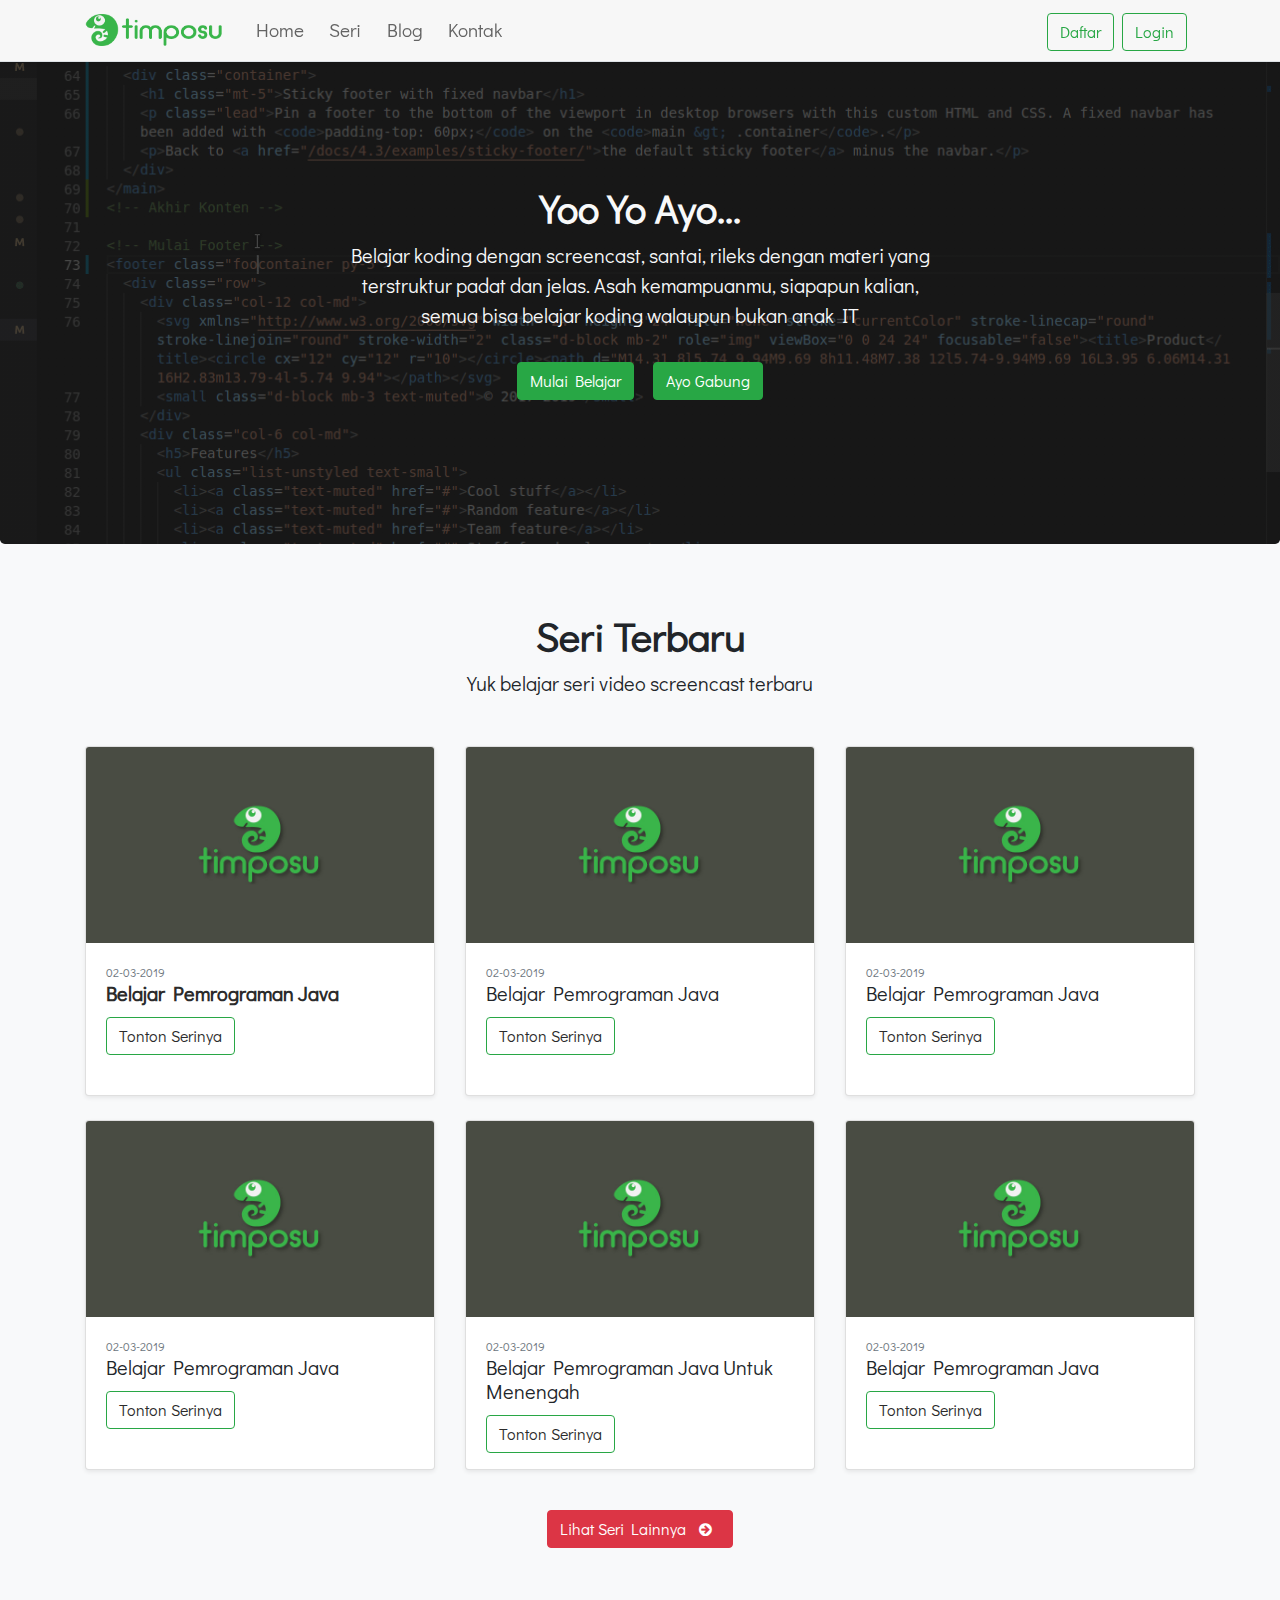
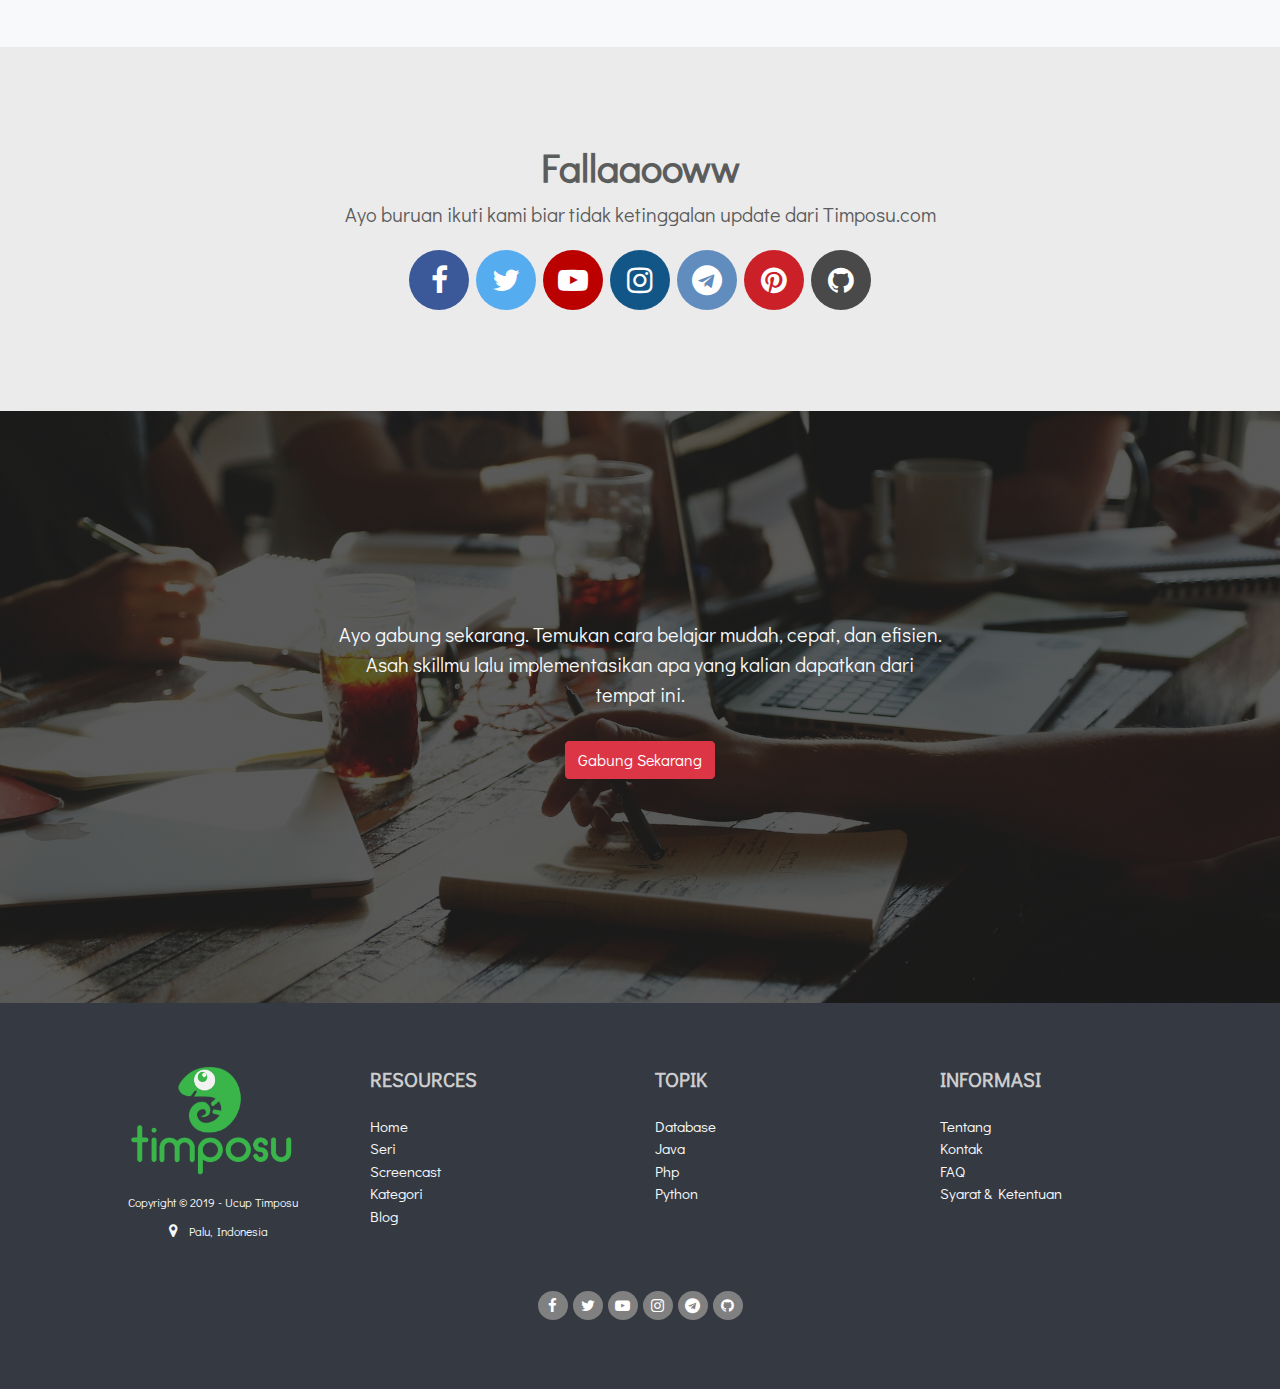
<file: home/timposu/index.html>
<!--
=======================Halo Bro...! Lagi Ngapain Nih :D======================

.########.####.##.....##.########...#######...######..##.....##
....##.....##..###...###.##.....##.##.....##.##....##.##.....##
....##.....##..####.####.##.....##.##.....##.##.......##.....##
....##.....##..##.###.##.########..##.....##..######..##.....##
....##.....##..##.....##.##........##.....##.......##.##.....##
....##.....##..##.....##.##........##.....##.##....##.##.....##
....##....####.##.....##.##.........#######...######...#######.
=============================================================================
Dapat Salam dari :
------------------
> Ucup Timposu
> @ucuptimposu
> ucup.timposu[at]gmail[dot]com
=============================================================================
-->
<!DOCTYPE html>
<html lang="id">
<head>
  <meta charset="UTF-8">
  <meta name="viewport" content="width=device-width, initial-scale=1, shrink-to-fit=no">
  <meta name="description" content="Belajar Pemrograman dengan Video">
  <meta name="author" content="Ucup Timposu, timposu.com">
  <title>Timposu.com | Belajar Pemrograman dengan Enjoy dan Menyenangkan</title>
  <link rel="shortcut icon" href="img/favicon.png" type="image/x-icon">
  <!-- Bootstrap -->
  <link rel="stylesheet" href="css/bootstrap.min.css">
  <!-- Font Awesome -->
  <link rel="stylesheet" href="https://cdnjs.cloudflare.com/ajax/libs/font-awesome/4.7.0/css/font-awesome.min.css">
  <!-- Google Font -->
  <link href='https://fonts.googleapis.com/css?family=Didact Gothic' rel='stylesheet'>

  <!-- Style Custom CSS -->
  <link rel="stylesheet" href="css/style.css">
  <link rel="stylesheet" href="css/fa.css">
</head>
<body class="bg-light">
<!-- Mulai Navbar Menu -->
<header>
  <nav class="navbar navbar-expand-md fixed-top border-bottom shadow-sm">
  	<div class="container">
    <a class="navbar-brand" href="http://timposu.com"><img src="img/header-logo.png" height="32" class="d-inline-block align-top" alt="Logo Timposu"></a>
    <button class="navbar-toggler" type="button" data-toggle="collapse" data-target="#navbarCollapse" aria-controls="navbarCollapse" aria-expanded="false" aria-label="Toggle navigation">
      <i class="fa fa-navicon"></i>
    </button>
    <div class="collapse navbar-collapse" id="navbarCollapse">
      <ul class="navbar-nav mr-auto">
        <li class="nav-item">
          <a class="nav-link" href="#">Home</span></a>
        </li>
        <li class="nav-item">
          <a class="nav-link" href="#">Seri</a>
        </li>
       	<li class="nav-item">
          <a class="nav-link" href="https://blog.timposu.com" target="_blank">Blog</a>
        </li>
        <li class="nav-item">
          <a class="nav-link" href="#">Kontak</a>
        </li>
      </ul>
      <ul class="navbar-nav">
        <button type="button" class="mr-2 mt-1 btn btn-outline-success">Daftar</button>
        <button type="button" class="mr-2 mt-1 btn btn-outline-success">Login</button>
      </ul>
    </div>
    </div>
  </nav>
</header>
<!-- Akhir Navbar -->

<!-- Jumbotron -->
<!-- <div class="container"> -->
<section class="jumbotron text-center">
  <div class="container">
    <h1 class="jumbotron-heading">Yoo Yo Ayo...</h1>
    <p class="lead text-muted-jumbotron animation">Belajar koding dengan screencast, santai, rileks dengan materi yang terstruktur padat dan jelas. Asah kemampuanmu, siapapun kalian, semua bisa belajar koding walaupun bukan anak IT</p>
    <p>
      <a href="#" class="btn btn-success my-3 mx-2">Mulai Belajar</a>
      <a href="#" class="btn btn-success my-3 mx-2">Ayo Gabung</a>
    </p>
  </div>
</section>
<!-- </div> -->
<!-- Akhir Jumbotron -->

<!-- Awal Konten -->
<main role="main" class="flex-shrink-0">
  <!-- Container -->
  <div class="container">
        
    <!-- Seri Terbaru -->
    <div class="text-center animation mb-5">
      <h1 class="mt-2 mb-2"><strong>Seri Terbaru</strong></h1>
      <p class="lead text-muted-gabung-yuk animation">Yuk belajar seri video screencast terbaru </p>            
    </div>
    <!-- Card Seri Terbaru -->
    <div class="row animation">
      <div class="col-md-4 mb-4">
        <div class="card shadow-sm">
          <a href="#"><img src="img/card.jpg" class="card-img-top image" alt="...">
            <div class="middle">
              <div class="mainkan"><i class="fa fa-list-card fa-th-list" aria-hidden="true"></i></div>
            </div>
          </a>
          <div class="card-body">
              <small class="d-block text-muted">
                  02-03-2019
              </small>
            <h5 class="card-title"><a href="#"><strong>Belajar Pemrograman Java</strong></a></h5>
            <a href="#" class="btn btn-outline-success align-bottom">Tonton Serinya</a>
          </div>
        </div>
      </div>
      <div class="col-md-4 mb-4">
        <div class="card shadow-sm">
          <a href="#"><img src="img/card.jpg" class="card-img-top image" alt="...">
            <div class="middle">
              <div class="mainkan"><i class="fa fa-list-card fa-th-list" aria-hidden="true"></i></div>
            </div>
          </a>
          <div class="card-body">
              <small class="d-block text-muted">
                  02-03-2019
              </small>
            <h5 class="card-title">Belajar Pemrograman Java</h5>
            <a href="#" class="btn btn-outline-success">Tonton Serinya</a>
          </div>
        </div>
      </div>
      <div class="col-md-4 mb-4">
        <div class="card shadow-sm">
          <a href="#"><img src="img/card.jpg" class="card-img-top image" alt="...">
            <div class="middle">
              <div class="mainkan"><i class="fa fa-play-card fa-play" aria-hidden="true"></i></div>
            </div>
          </a>
          <div class="card-body">
              <small class="d-block text-muted">
                  02-03-2019
              </small>
            <h5 class="card-title">Belajar Pemrograman Java</h5>
            <a href="#" class="btn btn-outline-success">Tonton Serinya</a>
          </div>
        </div>
      </div>
      <div class="col-md-4 mb-4">
        <div class="card shadow-sm">
          <img src="img/card.jpg" class="card-img-top" alt="...">
          <div class="card-body">
              <small class="d-block text-muted">
                  02-03-2019
              </small>
            <h5 class="card-title">Belajar Pemrograman Java</h5>
            <a href="#" class="btn btn-outline-success">Tonton Serinya</a>
          </div>
        </div>
      </div>
      <div class="col-md-4 mb-4">
        <div class="card shadow-sm">
          <img src="img/card.jpg" class="card-img-top" alt="...">
          <div class="card-body">
              <small class="d-block text-muted">
                  02-03-2019
              </small>
            <h5 class="card-title">Belajar Pemrograman Java Untuk Menengah</h5>
            <a href="#" class="btn btn-outline-success">Tonton Serinya</a>
          </div>
        </div>
      </div>
      <div class="col-md-4 mb-4">
        <div class="card shadow-sm">
          <img src="img/card.jpg" class="card-img-top" alt="...">
          <div class="card-body">
              <small class="d-block text-muted">
                  02-03-2019
              </small>
            <h5 class="card-title">Belajar Pemrograman Java</h5>
            <a href="#" class="btn btn-outline-success">Tonton Serinya</a>
          </div>
        </div>
      </div>
    </div>
    <!-- Akhir Card Seri Terbaru -->
    <div class="d-flex justify-content-center animation"><a href="#" class="btn btn-danger my-3 mx-2">Lihat Seri Lainnya <i class="fa fa-arrow-circle-right m-0 p-0" aria-hidden="true"></i></a></div><br>
    <!-- Akhir Seri Terbaru -->
  </div>
  <!-- Akhir Container -->

  <!-- Follow Us -->
  <div class="follow-us">
    <div class="text-center animation">
      <h1><strong>Fallaaooww</strong></h1>
      <p class="lead text-muted-jumbotron">Ayo buruan ikuti kami biar tidak ketinggalan update dari Timposu.com</p>
          <a href="http://fb.com/timposulabs" class="fa fa-color fa-facebook fa-color-facebook" target="_blank"></a>
          <a href="http://twitter.com/timposulabs" class="fa fa-color fa-twitter fa-color-twitter" target="_blank"></a>
          <a href="https://www.youtube.com/channel/UCQuqLNCoV0nHSfetbGw2W-A" class="fa fa-color fa-youtube-play fa-color-youtube-play" target="_blank"></a>
          <a href="https://www.instagram.com/timposulabs" class="fa fa-color fa-instagram fa-color-instagram" target="_blank"></a>
          <a href="https://t.me/timposulabs" class="fa fa-color fa-telegram fa-color-telegram" target="_blank"></a>
          <a href="https://id.pinterest.com/ucuptimposu/" class="fa fa-color fa-pinterest fa-color-pinterest" target="_blank"></a>
          <a href="http://github.com/timposu" class="fa fa-color fa-github fa-color-github" target="_blank"></a>
     </div>
  </div>
  <!-- Akhir Follow Us -->

  <!-- Gabung Yuk -->
  <div class="gabung-yuk">
    <section class="gabung-yuk text-center">
        <div class="container">
          <div class="py-5">
            <p class="lead text-muted-gabung-yuk animation">Ayo gabung sekarang. Temukan cara belajar mudah, cepat, dan efisien. Asah skillmu lalu implementasikan apa yang kalian dapatkan dari tempat ini. </p>
            <p>
              <a href="#" class="btn btn-danger my-3 mx-2">Gabung Sekarang</a>            
          </div>
        </div>
      </section>
  </div>
  <!-- Akhir Gabung Yuk -->
</main>
<!-- Akhir Konten -->

<!-- Mulai Footer -->
<footer class="py-5">
  <div class="container">
  <div class="row">
    <div class="col-12 col-md mt-3 mb-1">
      <a href="#">
      <img class="mx-auto d-block mb-3 image" alt="Logo Timposu" title="Logo Timposu" src="img/footer-logo.png" width="180" height="110" alt="timposu logo"/></a>
      <small class="d-block mb-3 text-muted-footer text-center">
        Copyright &copy; 2019 - Ucup Timposu<br/>
        <i class="fa fa-map-marker" aria-hidden="true"></i>Palu, Indonesia
      </small>      
    </div>
    <div class="col-6 col-md">
      <h5 class="font-weight-bold text-uppercase mt-3 mb-4">Resources</h5>
      <ul class="list-unstyled text-small">
        <li><a class="text-muted-footer" href="#">Home</a></li>
        <li><a class="text-muted-footer" href="#">Seri</a></li>
        <li><a class="text-muted-footer" href="#">Screencast</a></li>
        <li><a class="text-muted-footer" href="#">Kategori</a></li>
        <li><a class="text-muted-footer" href="https://blog.timposu.com" target="_blank">Blog</a></li>
      </ul>
    </div>
    <div class="col-6 col-md">
      <h5 class="font-weight-bold text-uppercase mt-3 mb-4">Topik</h5>
      <ul class="list-unstyled text-small">
        <li><a class="text-muted-footer" href="#">Database</a></li>
        <li><a class="text-muted-footer" href="#">Java</a></li>
        <li><a class="text-muted-footer" href="#">Php</a></li>
        <li><a class="text-muted-footer" href="#">Python</a></li>
      </ul>
    </div>
    <div class="col-6 col-md">
        <h5 class="font-weight-bold text-uppercase mt-3 mb-4">Informasi</h5>
        <ul class="list-unstyled text-small">
          <li><a class="text-muted-footer" href="#">Tentang</a></li>
          <li><a class="text-muted-footer" href="#">Kontak</a></li>
          <li><a class="text-muted-footer" href="#">FAQ</a></li>
          <li><a class="text-muted-footer" href="#">Syarat &amp; Ketentuan</a></li>
        </ul>
      </div>
    
  </div>
  </div>
  <!-- Copyright -->
  <div class="footer-copyright text-center py-3">
    <a href="http://fb.com/timposulabs" class="fa fa-facebook" target="_blank"></a>
    <a href="http://twitter.com/timposulabs" class="fa fa-twitter" target="_blank"></a>
    <a href="https://www.youtube.com/channel/UCQuqLNCoV0nHSfetbGw2W-A" class="fa fa-youtube-play" target="_blank"></a>
    <a href="https://www.instagram.com/timposulabs" class="fa fa-instagram" target="_blank"></a>
    <a href="https://t.me/timposulabs" class="fa fa-telegram" target="_blank"></a>
    <a href="http://github.com/timposu" class="fa fa-github" target="_blank"></a>
  </div>
  <!-- Copyright -->
</footer>
<!-- Akhir Footer -->

<!-- Lets Rock with your script -->
<script src="js/jquery-3.3.1.slim.min.js"></script>
<script src="js/popper.min.js"></script>
<script src="js/bootstrap.min.js"></script>
</body>
</html>
</file>
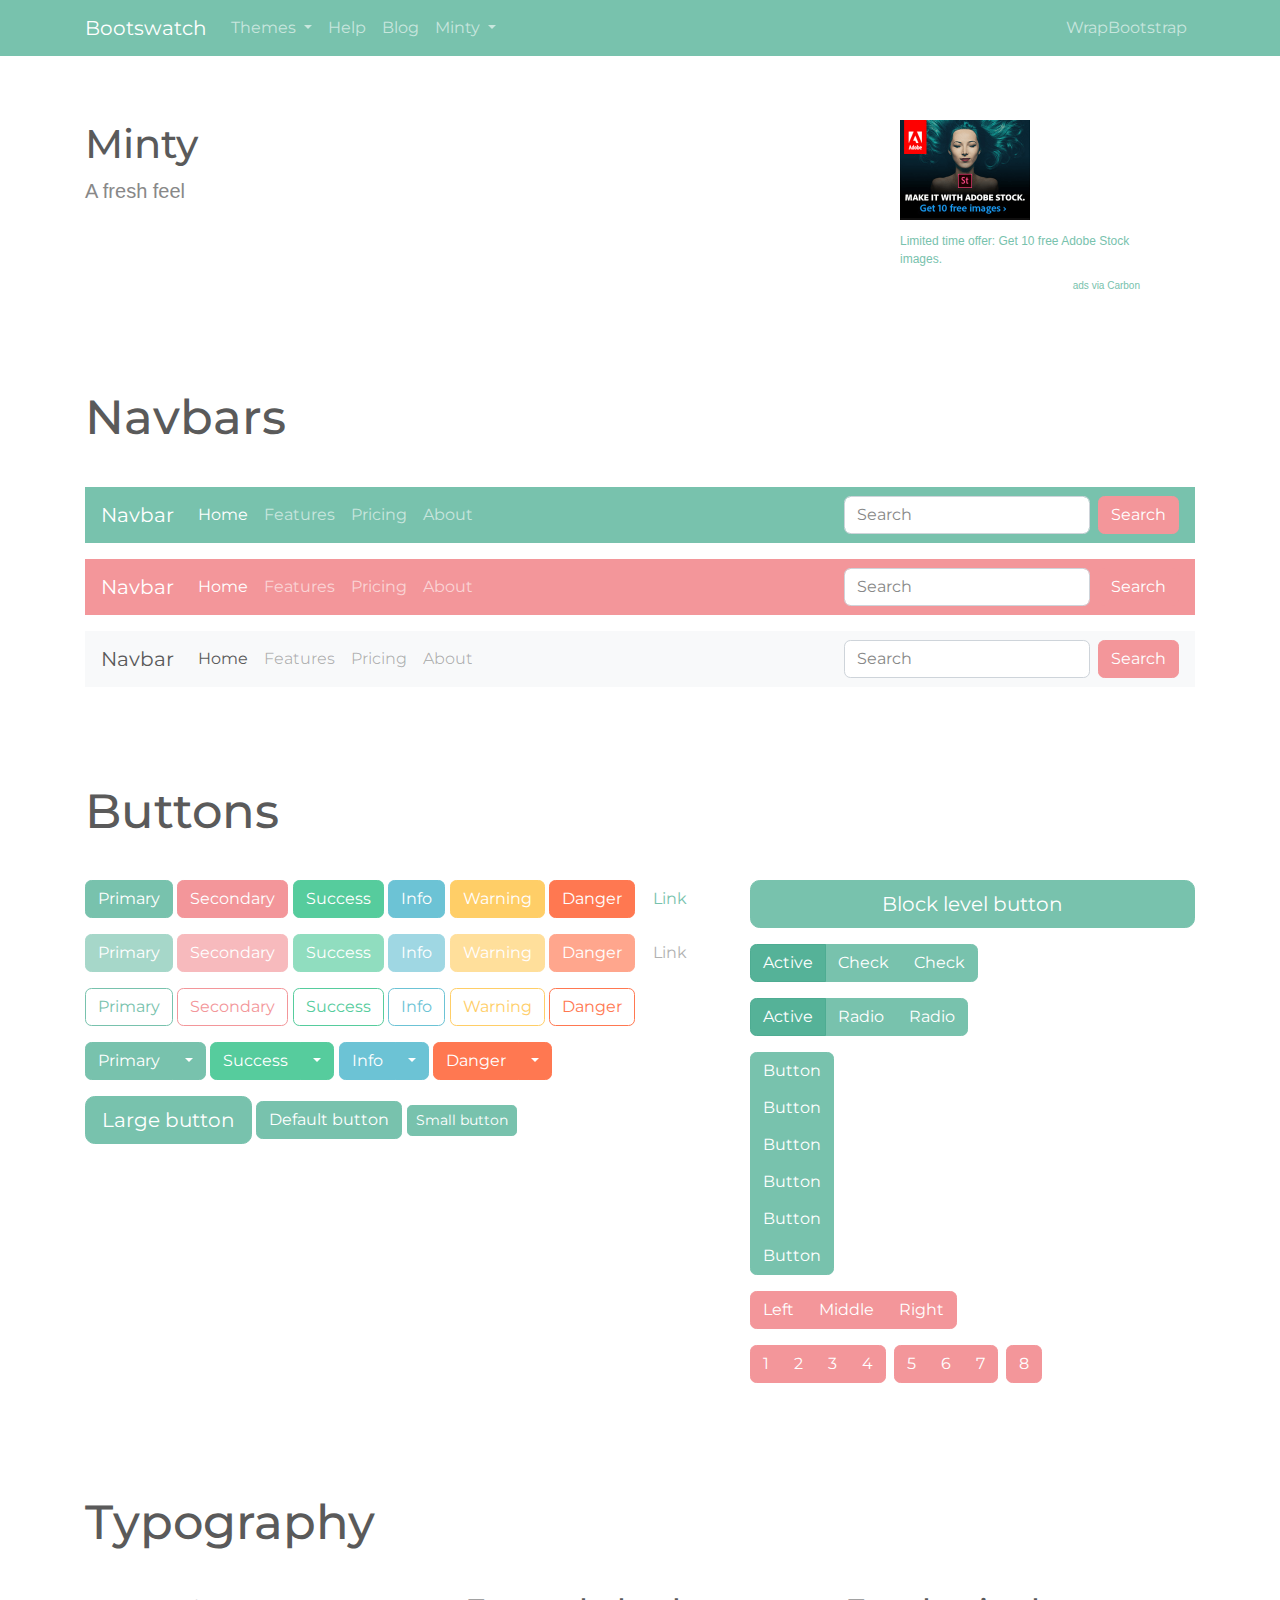
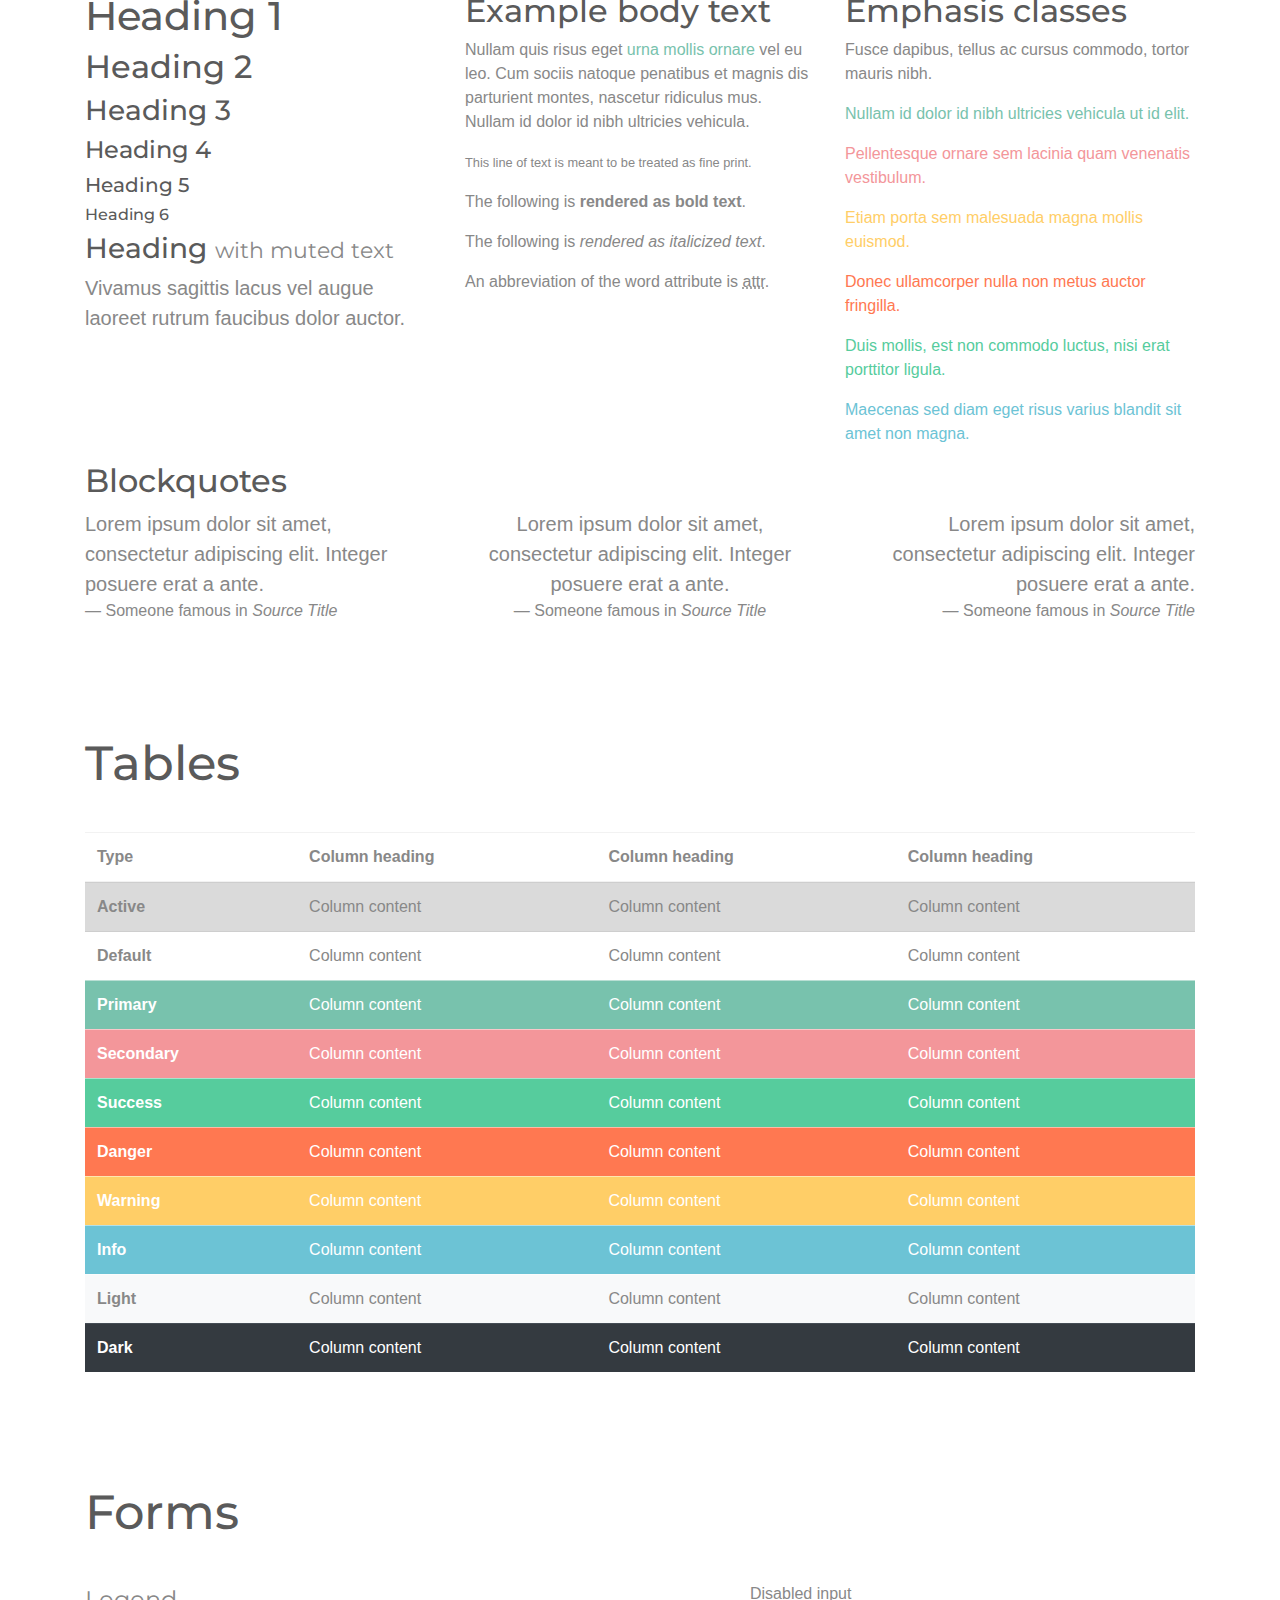
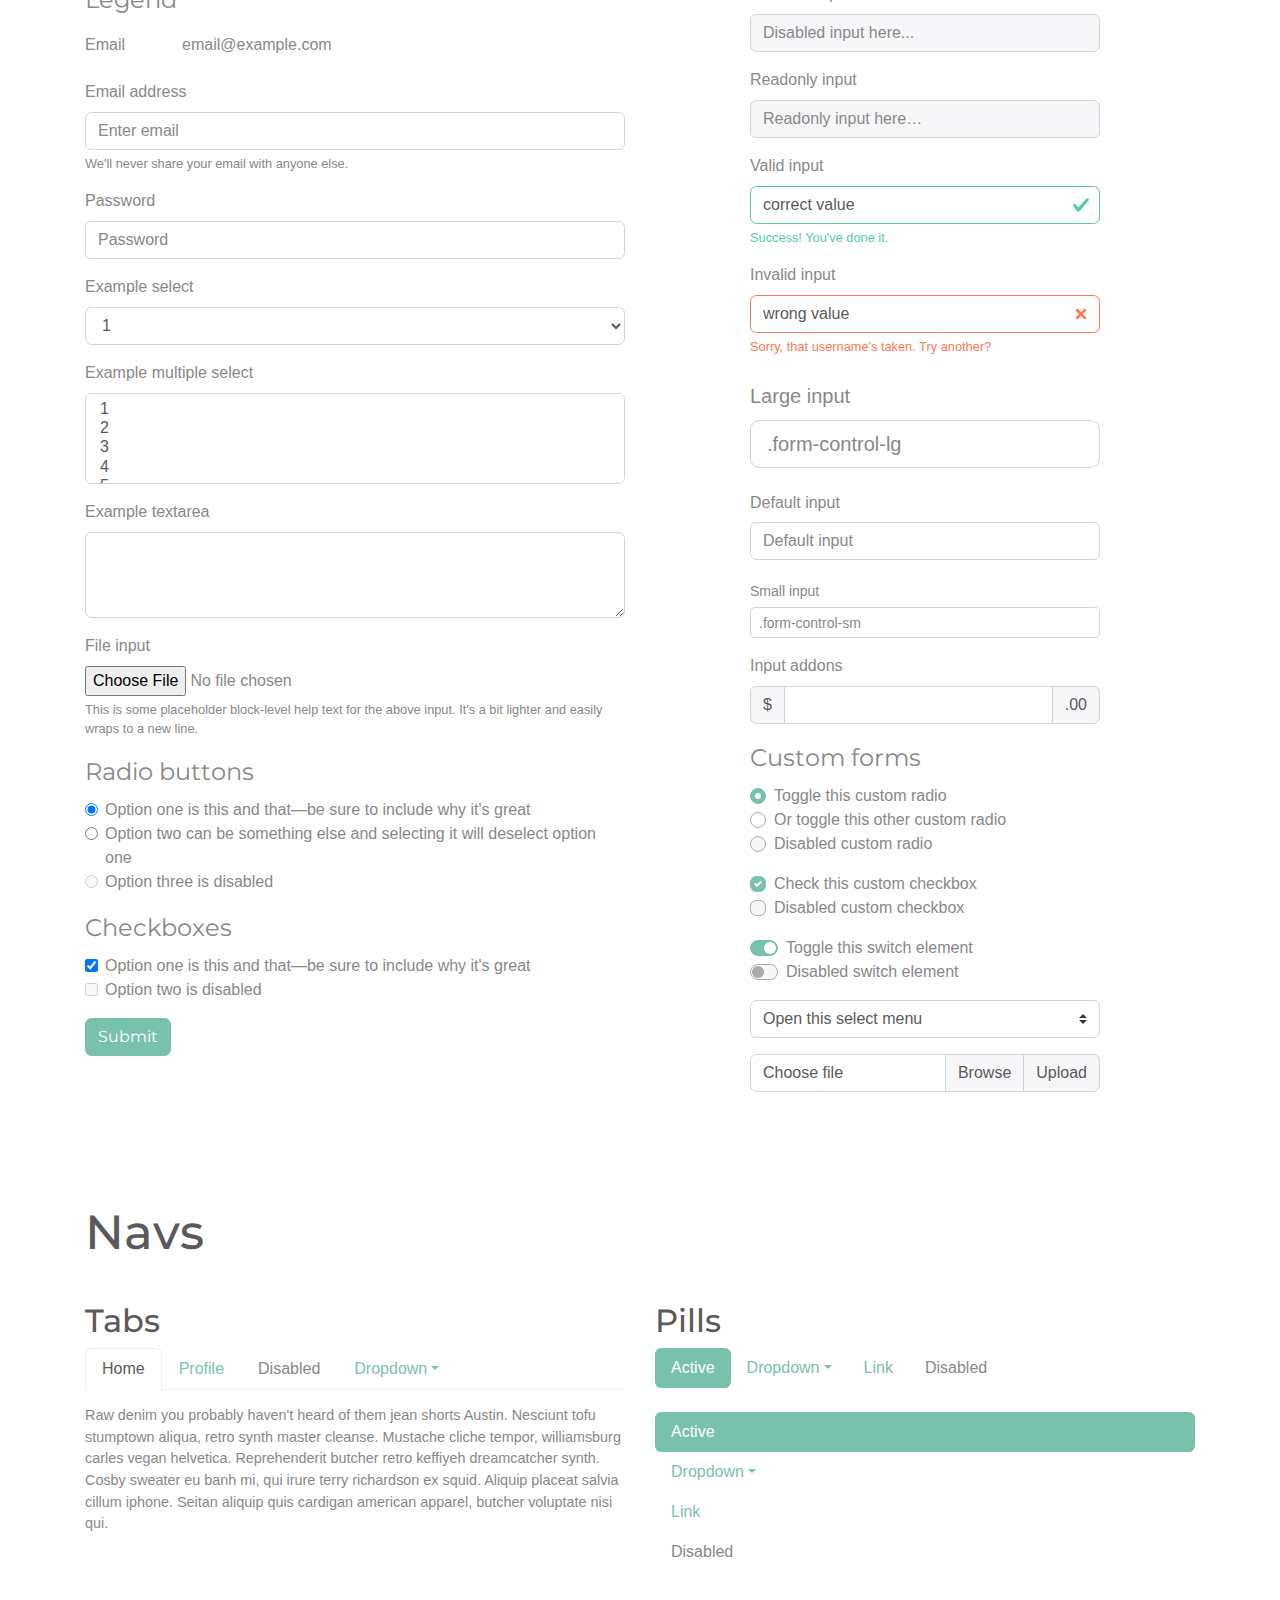
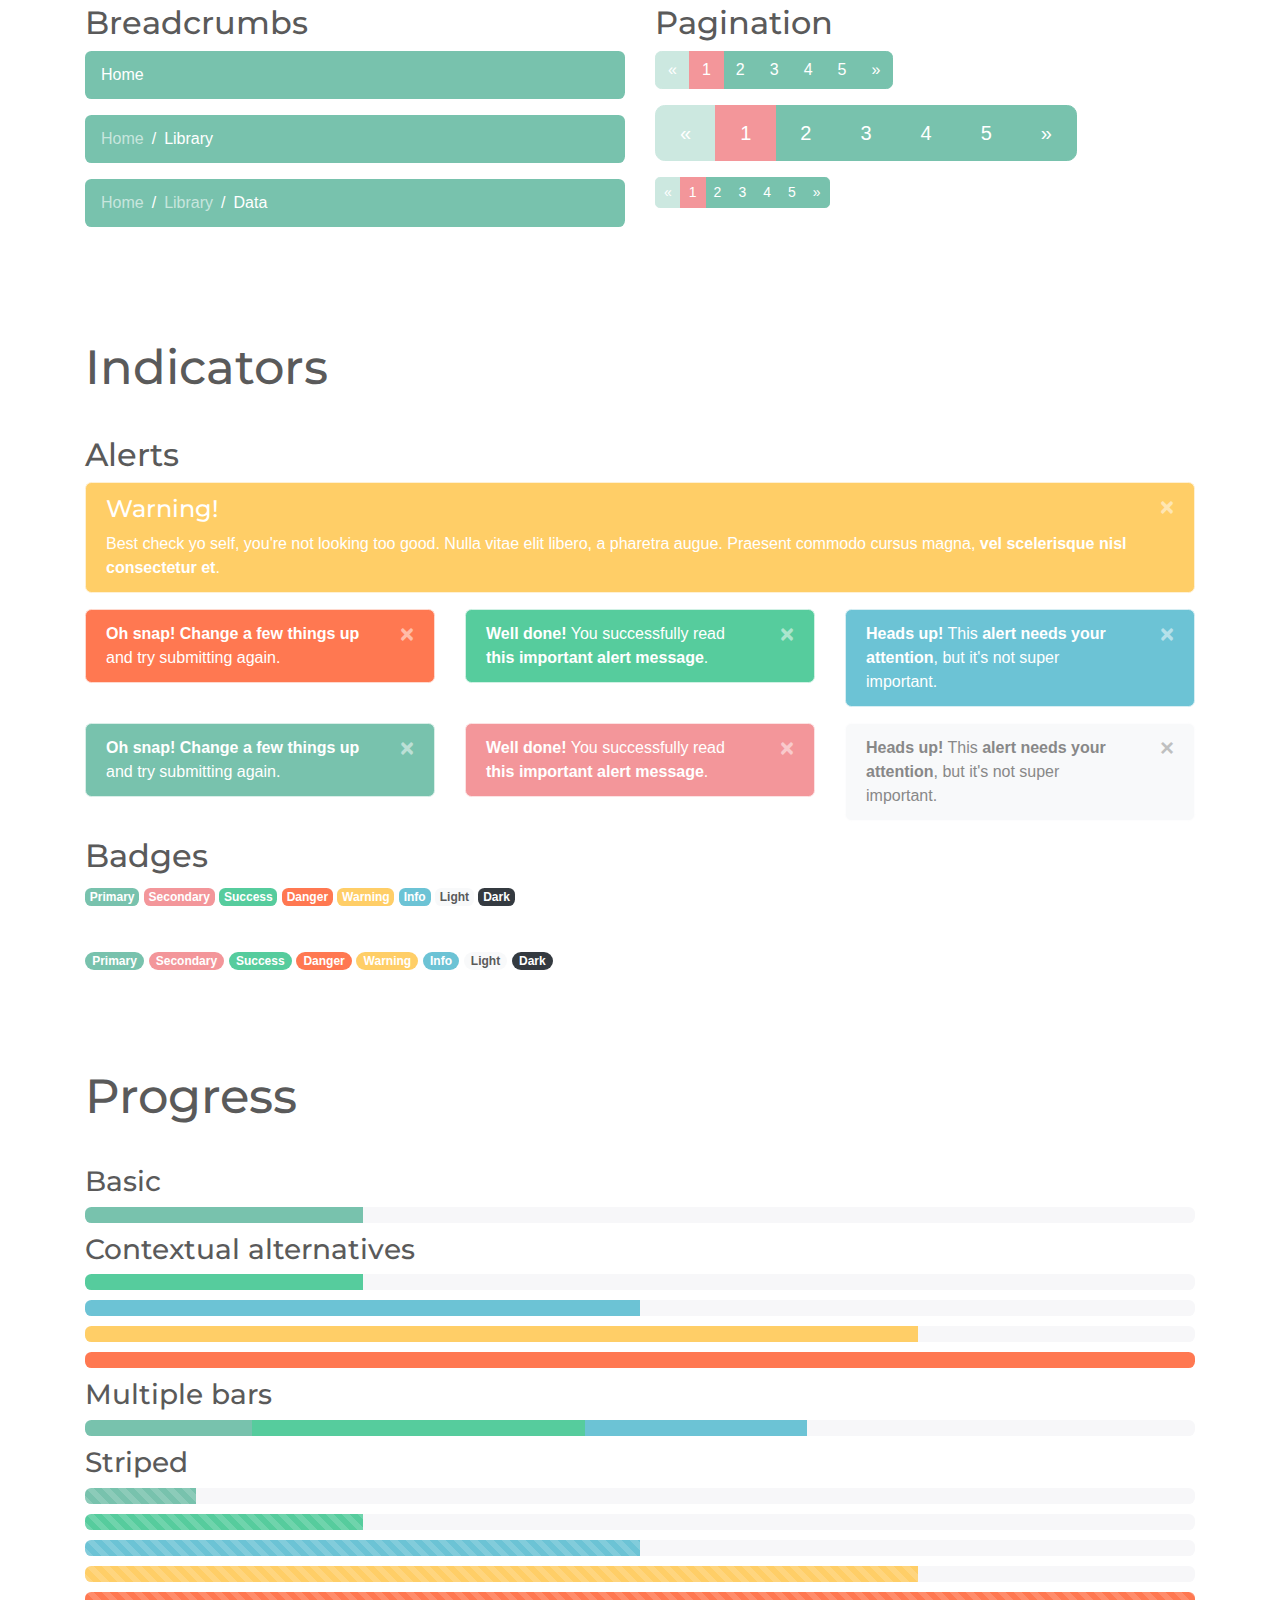
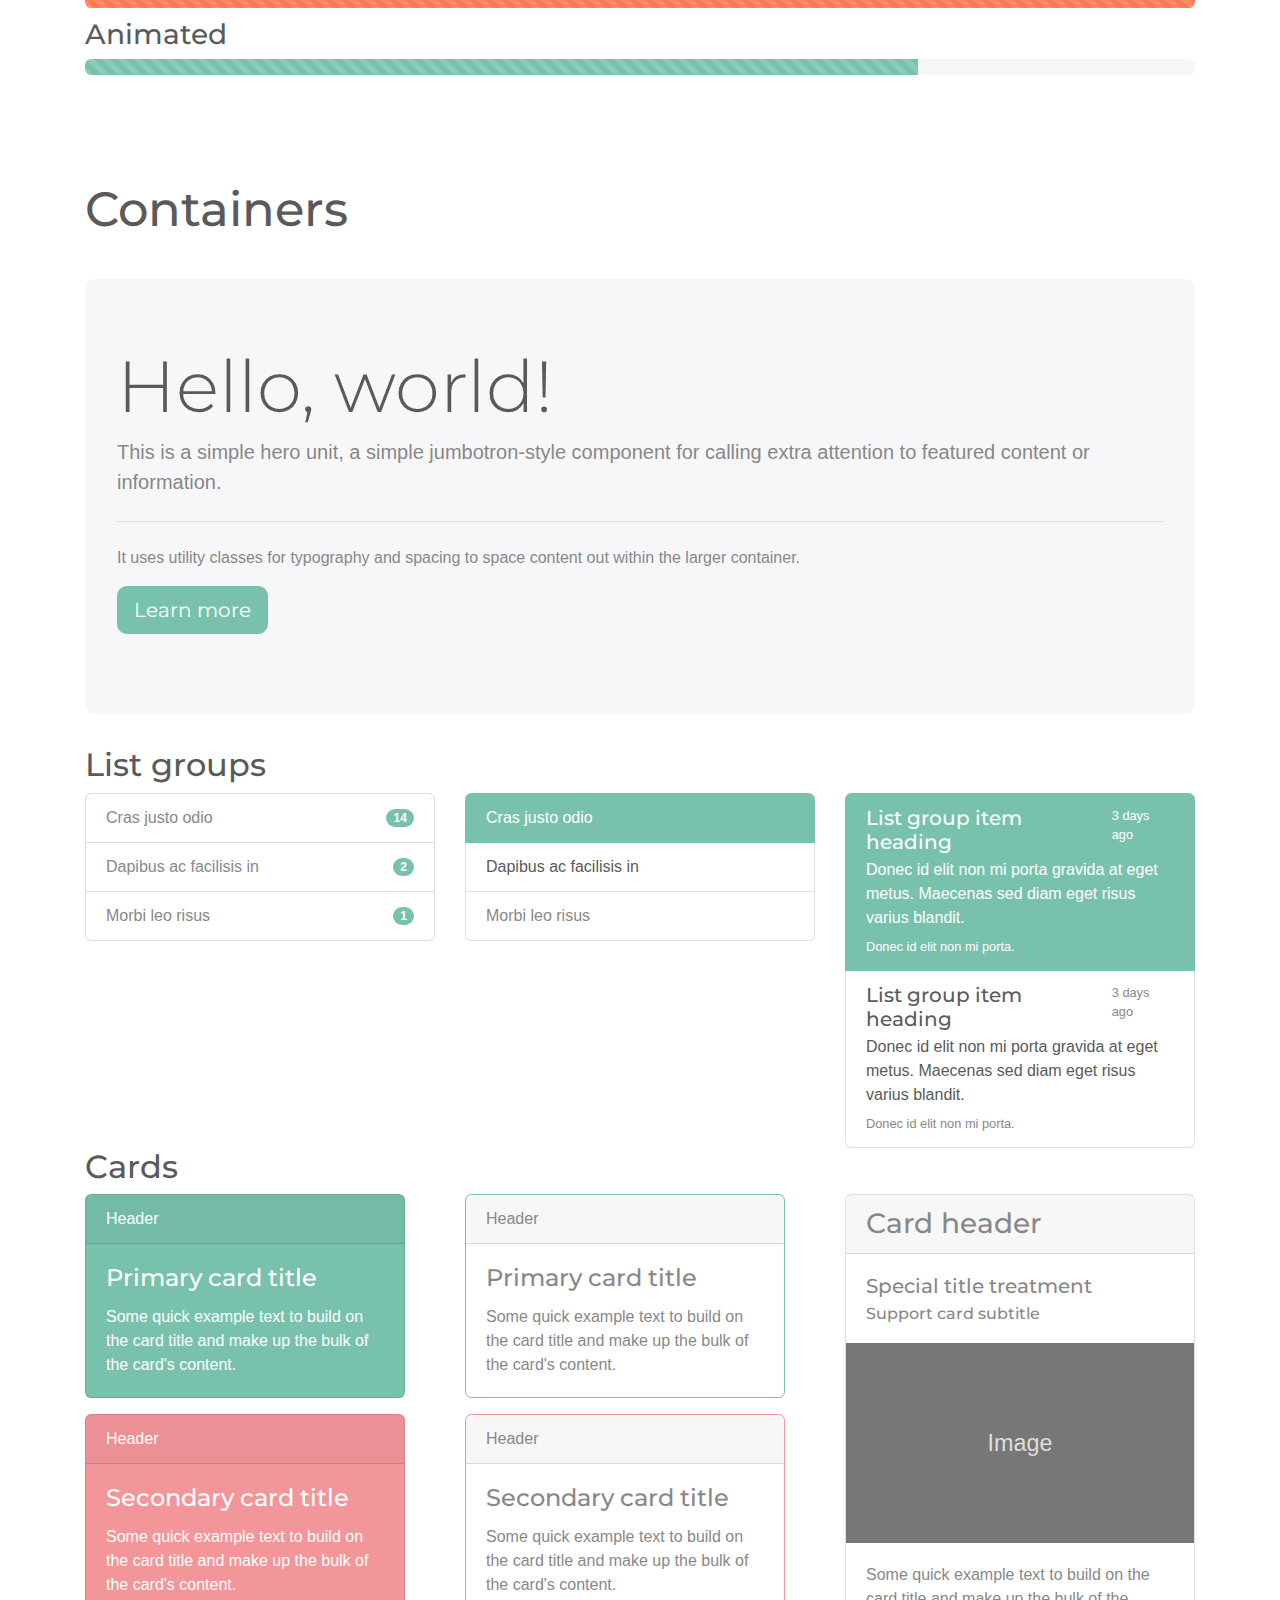
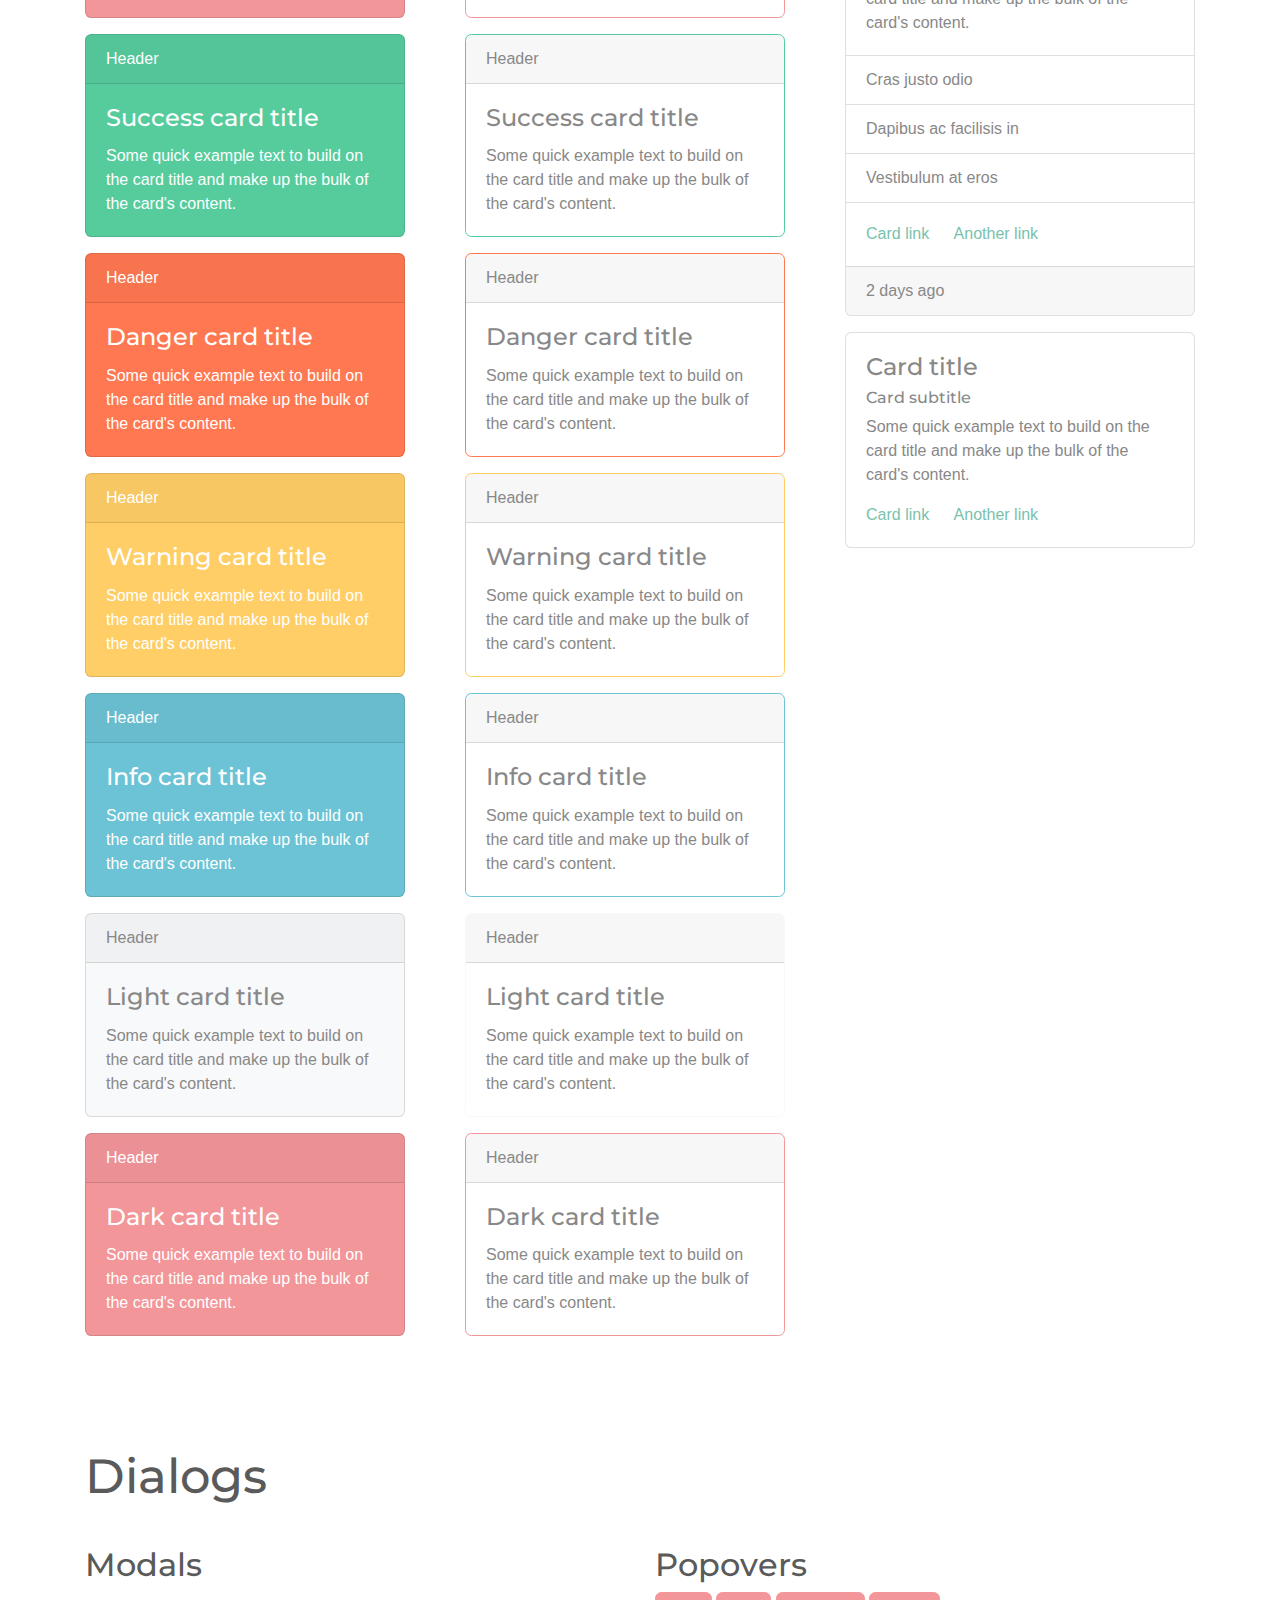
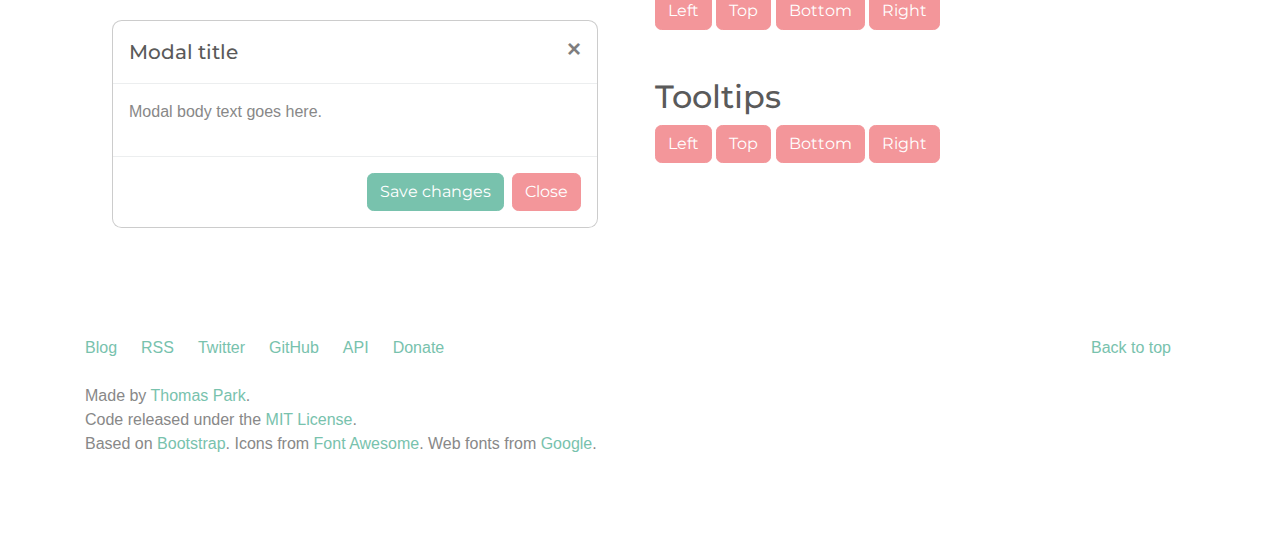
<file: content/Bootswatch_ Minty.html>
<!DOCTYPE html>
<!-- saved from url=(0029)https://bootswatch.com/minty/ -->
<html lang="en"><head><meta http-equiv="Content-Type" content="text/html; charset=UTF-8">
    
    <title>Bootswatch: Minty</title>
    <meta name="viewport" content="width=device-width, initial-scale=1">
    <meta http-equiv="X-UA-Compatible" content="IE=edge">
    <link rel="stylesheet" href="./Bootswatch_ Minty_files/bootstrap.css" media="screen">
    <link rel="stylesheet" href="./Bootswatch_ Minty_files/custom.min.css">
    <script type="text/javascript" async="" src="./Bootswatch_ Minty_files/ga.js.download"></script><script>

     var _gaq = _gaq || [];
      _gaq.push(['_setAccount', 'UA-23019901-1']);
      _gaq.push(['_setDomainName', "bootswatch.com"]);
        _gaq.push(['_setAllowLinker', true]);
      _gaq.push(['_trackPageview']);

     (function() {
       var ga = document.createElement('script'); ga.type = 'text/javascript'; ga.async = true;
       ga.src = ('https:' == document.location.protocol ? 'https://ssl' : 'http://www') + '.google-analytics.com/ga.js';
       var s = document.getElementsByTagName('script')[0]; s.parentNode.insertBefore(ga, s);
     })();

    </script>
  <script id="_carbonads_projs" type="text/javascript" src="./Bootswatch_ Minty_files/CKYIE23N.json"></script></head>
  <body>
    <div class="navbar navbar-expand-lg fixed-top navbar-dark bg-primary">
      <div class="container">
        <a href="https://bootswatch.com/" class="navbar-brand">Bootswatch</a>
        <button class="navbar-toggler" type="button" data-toggle="collapse" data-target="#navbarResponsive" aria-controls="navbarResponsive" aria-expanded="false" aria-label="Toggle navigation">
          <span class="navbar-toggler-icon"></span>
        </button>
        <div class="collapse navbar-collapse" id="navbarResponsive">
          <ul class="navbar-nav">
            <li class="nav-item dropdown">
              <a class="nav-link dropdown-toggle" data-toggle="dropdown" href="https://bootswatch.com/minty/#" id="themes" aria-expanded="false">Themes <span class="caret"></span></a>
              <div class="dropdown-menu" aria-labelledby="themes">
                <a class="dropdown-item" href="https://bootswatch.com/default/">Default</a>
                <div class="dropdown-divider"></div>
                <a class="dropdown-item" href="https://bootswatch.com/cerulean/">Cerulean</a>
                <a class="dropdown-item" href="https://bootswatch.com/cosmo/">Cosmo</a>
                <a class="dropdown-item" href="https://bootswatch.com/cyborg/">Cyborg</a>
                <a class="dropdown-item" href="https://bootswatch.com/darkly/">Darkly</a>
                <a class="dropdown-item" href="https://bootswatch.com/flatly/">Flatly</a>
                <a class="dropdown-item" href="https://bootswatch.com/journal/">Journal</a>
                <a class="dropdown-item" href="https://bootswatch.com/litera/">Litera</a>
                <a class="dropdown-item" href="https://bootswatch.com/lumen/">Lumen</a>
                <a class="dropdown-item" href="https://bootswatch.com/lux/">Lux</a>
                <a class="dropdown-item" href="https://bootswatch.com/materia/">Materia</a>
                <a class="dropdown-item" href="https://bootswatch.com/minty/">Minty</a>
                <a class="dropdown-item" href="https://bootswatch.com/pulse/">Pulse</a>
                <a class="dropdown-item" href="https://bootswatch.com/sandstone/">Sandstone</a>
                <a class="dropdown-item" href="https://bootswatch.com/simplex/">Simplex</a>
                <a class="dropdown-item" href="https://bootswatch.com/sketchy/">Sketchy</a>
                <a class="dropdown-item" href="https://bootswatch.com/slate/">Slate</a>
                <a class="dropdown-item" href="https://bootswatch.com/solar/">Solar</a>
                <a class="dropdown-item" href="https://bootswatch.com/spacelab/">Spacelab</a>
                <a class="dropdown-item" href="https://bootswatch.com/superhero/">Superhero</a>
                <a class="dropdown-item" href="https://bootswatch.com/united/">United</a>
                <a class="dropdown-item" href="https://bootswatch.com/yeti/">Yeti</a>
              </div>
            </li>
            <li class="nav-item">
              <a class="nav-link" href="https://bootswatch.com/help/">Help</a>
            </li>
            <li class="nav-item">
              <a class="nav-link" href="http://blog.bootswatch.com/">Blog</a>
            </li>
            <li class="nav-item dropdown">
              <a class="nav-link dropdown-toggle" data-toggle="dropdown" href="https://bootswatch.com/minty/#" id="download">Minty <span class="caret"></span></a>
              <div class="dropdown-menu" aria-labelledby="download">
                <a class="dropdown-item" target="_blank" href="https://jsfiddle.net/bootswatch/3bojykn2/">Open in JSFiddle</a>
                <div class="dropdown-divider"></div>
                <a class="dropdown-item" href="https://bootswatch.com/4/minty/bootstrap.min.css" download="">bootstrap.min.css</a>
                <a class="dropdown-item" href="./Bootswatch_ Minty_files/bootstrap.css" download="">bootstrap.css</a>
                <div class="dropdown-divider"></div>
                <a class="dropdown-item" href="https://bootswatch.com/4/minty/_variables.scss" download="">_variables.scss</a>
                <a class="dropdown-item" href="https://bootswatch.com/4/minty/_bootswatch.scss" download="">_bootswatch.scss</a>
              </div>
            </li>
          </ul>

          <ul class="nav navbar-nav ml-auto">
            <li class="nav-item">
              <a class="nav-link" href="https://wrapbootstrap.com/?ref=bsw" target="_blank">WrapBootstrap</a>
            </li>
          </ul>

        </div>
      </div>
    </div>


    <div class="container">

      <div class="page-header" id="banner">
        <div class="row">
          <div class="col-lg-8 col-md-7 col-sm-6">
            <h1>Minty</h1>
            <p class="lead">A fresh feel</p>
          </div>
          <div class="col-lg-4 col-md-5 col-sm-6">
            <div class="sponsor">
              <script async="" type="text/javascript" src="./Bootswatch_ Minty_files/carbon.js.download" id="_carbonads_js"></script><div id="carbonads"><span><span class="carbon-wrap"><a href="https://srv.carbonads.net/ads/click/x/GTND42QMCV7DV2JECYSLYKQMCW7D42JIC67D4Z3JCWBI6K7YCE7DT53KC6BIPKJLCVSDVK3EHJNCLSIZ?segment=placement:bootswatchcom;" class="carbon-img" target="_blank" rel="noopener"><img src="./Bootswatch_ Minty_files/1525189943-38523.png" alt="" border="0" height="100" width="130" style="max-width: 130px;"></a><a href="https://srv.carbonads.net/ads/click/x/GTND42QMCV7DV2JECYSLYKQMCW7D42JIC67D4Z3JCWBI6K7YCE7DT53KC6BIPKJLCVSDVK3EHJNCLSIZ?segment=placement:bootswatchcom;" class="carbon-text" target="_blank" rel="noopener">Limited time offer: Get 10 free Adobe Stock images.</a></span><a href="http://carbonads.net/?utm_source=bootswatchcom&amp;utm_medium=ad_via_link&amp;utm_campaign=in_unit&amp;utm_term=carbon" class="carbon-poweredby" target="_blank" rel="noopener">ads via Carbon</a></span></div>
            </div>
          </div>
        </div>
      </div>

      <!-- Navbar
      ================================================== -->
      <div class="bs-docs-section clearfix">
        <div class="row">
          <div class="col-lg-12">
            <div class="page-header">
              <h1 id="navbars">Navbars</h1>
            </div>

            <div class="bs-component">
              <nav class="navbar navbar-expand-lg navbar-dark bg-primary">
                <a class="navbar-brand" href="https://bootswatch.com/minty/#">Navbar</a>
                <button class="navbar-toggler" type="button" data-toggle="collapse" data-target="#navbarColor01" aria-controls="navbarColor01" aria-expanded="false" aria-label="Toggle navigation">
                  <span class="navbar-toggler-icon"></span>
                </button>

                <div class="collapse navbar-collapse" id="navbarColor01">
                  <ul class="navbar-nav mr-auto">
                    <li class="nav-item active">
                      <a class="nav-link" href="https://bootswatch.com/minty/#">Home <span class="sr-only">(current)</span></a>
                    </li>
                    <li class="nav-item">
                      <a class="nav-link" href="https://bootswatch.com/minty/#">Features</a>
                    </li>
                    <li class="nav-item">
                      <a class="nav-link" href="https://bootswatch.com/minty/#">Pricing</a>
                    </li>
                    <li class="nav-item">
                      <a class="nav-link" href="https://bootswatch.com/minty/#">About</a>
                    </li>
                  </ul>
                  <form class="form-inline my-2 my-lg-0">
                    <input class="form-control mr-sm-2" type="text" placeholder="Search">
                    <button class="btn btn-secondary my-2 my-sm-0" type="submit">Search</button>
                  </form>
                </div>
              </nav>
            </div>

            <div class="bs-component">
              <nav class="navbar navbar-expand-lg navbar-dark bg-dark">
                <a class="navbar-brand" href="https://bootswatch.com/minty/#">Navbar</a>
                <button class="navbar-toggler" type="button" data-toggle="collapse" data-target="#navbarColor02" aria-controls="navbarColor02" aria-expanded="false" aria-label="Toggle navigation">
                  <span class="navbar-toggler-icon"></span>
                </button>

                <div class="collapse navbar-collapse" id="navbarColor02">
                  <ul class="navbar-nav mr-auto">
                    <li class="nav-item active">
                      <a class="nav-link" href="https://bootswatch.com/minty/#">Home <span class="sr-only">(current)</span></a>
                    </li>
                    <li class="nav-item">
                      <a class="nav-link" href="https://bootswatch.com/minty/#">Features</a>
                    </li>
                    <li class="nav-item">
                      <a class="nav-link" href="https://bootswatch.com/minty/#">Pricing</a>
                    </li>
                    <li class="nav-item">
                      <a class="nav-link" href="https://bootswatch.com/minty/#">About</a>
                    </li>
                  </ul>
                  <form class="form-inline my-2 my-lg-0">
                    <input class="form-control mr-sm-2" type="text" placeholder="Search">
                    <button class="btn btn-secondary my-2 my-sm-0" type="submit">Search</button>
                  </form>
                </div>
              </nav>
            </div>

            <div class="bs-component">
              <nav class="navbar navbar-expand-lg navbar-light bg-light">
                <a class="navbar-brand" href="https://bootswatch.com/minty/#">Navbar</a>
                <button class="navbar-toggler" type="button" data-toggle="collapse" data-target="#navbarColor03" aria-controls="navbarColor03" aria-expanded="false" aria-label="Toggle navigation">
                  <span class="navbar-toggler-icon"></span>
                </button>

                <div class="collapse navbar-collapse" id="navbarColor03">
                  <ul class="navbar-nav mr-auto">
                    <li class="nav-item active">
                      <a class="nav-link" href="https://bootswatch.com/minty/#">Home <span class="sr-only">(current)</span></a>
                    </li>
                    <li class="nav-item">
                      <a class="nav-link" href="https://bootswatch.com/minty/#">Features</a>
                    </li>
                    <li class="nav-item">
                      <a class="nav-link" href="https://bootswatch.com/minty/#">Pricing</a>
                    </li>
                    <li class="nav-item">
                      <a class="nav-link" href="https://bootswatch.com/minty/#">About</a>
                    </li>
                  </ul>
                  <form class="form-inline my-2 my-lg-0">
                    <input class="form-control mr-sm-2" type="text" placeholder="Search">
                    <button class="btn btn-secondary my-2 my-sm-0" type="submit">Search</button>
                  </form>
                </div>
              </nav>
            </div>

          </div>
        </div>
      </div>


      <!-- Buttons
      ================================================== -->
      <div class="bs-docs-section">
        <div class="page-header">
          <div class="row">
            <div class="col-lg-12">
              <h1 id="buttons">Buttons</h1>
            </div>
          </div>
        </div>

        <div class="row">
          <div class="col-lg-7">

            <p class="bs-component">
              <button type="button" class="btn btn-primary">Primary</button>
              <button type="button" class="btn btn-secondary">Secondary</button>
              <button type="button" class="btn btn-success">Success</button>
              <button type="button" class="btn btn-info">Info</button>
              <button type="button" class="btn btn-warning">Warning</button>
              <button type="button" class="btn btn-danger">Danger</button>
              <button type="button" class="btn btn-link">Link</button>
            </p>

            <p class="bs-component">
              <button type="button" class="btn btn-primary disabled">Primary</button>
              <button type="button" class="btn btn-secondary disabled">Secondary</button>
              <button type="button" class="btn btn-success disabled">Success</button>
              <button type="button" class="btn btn-info disabled">Info</button>
              <button type="button" class="btn btn-warning disabled">Warning</button>
              <button type="button" class="btn btn-danger disabled">Danger</button>
              <button type="button" class="btn btn-link disabled">Link</button>
            </p>

            <p class="bs-component">
              <button type="button" class="btn btn-outline-primary">Primary</button>
              <button type="button" class="btn btn-outline-secondary">Secondary</button>
              <button type="button" class="btn btn-outline-success">Success</button>
              <button type="button" class="btn btn-outline-info">Info</button>
              <button type="button" class="btn btn-outline-warning">Warning</button>
              <button type="button" class="btn btn-outline-danger">Danger</button>
            </p>

            <div class="bs-component">
              <div class="btn-group" role="group" aria-label="Button group with nested dropdown">
                <button type="button" class="btn btn-primary">Primary</button>
                <div class="btn-group" role="group">
                  <button id="btnGroupDrop1" type="button" class="btn btn-primary dropdown-toggle" data-toggle="dropdown" aria-haspopup="true" aria-expanded="false"></button>
                  <div class="dropdown-menu" aria-labelledby="btnGroupDrop1">
                    <a class="dropdown-item" href="https://bootswatch.com/minty/#">Dropdown link</a>
                    <a class="dropdown-item" href="https://bootswatch.com/minty/#">Dropdown link</a>
                  </div>
                </div>
              </div>

              <div class="btn-group" role="group" aria-label="Button group with nested dropdown">
                <button type="button" class="btn btn-success">Success</button>
                <div class="btn-group" role="group">
                  <button id="btnGroupDrop2" type="button" class="btn btn-success dropdown-toggle" data-toggle="dropdown" aria-haspopup="true" aria-expanded="false"></button>
                  <div class="dropdown-menu" aria-labelledby="btnGroupDrop2">
                    <a class="dropdown-item" href="https://bootswatch.com/minty/#">Dropdown link</a>
                    <a class="dropdown-item" href="https://bootswatch.com/minty/#">Dropdown link</a>
                  </div>
                </div>
              </div>
              
              <div class="btn-group" role="group" aria-label="Button group with nested dropdown">
                <button type="button" class="btn btn-info">Info</button>
                <div class="btn-group" role="group">
                  <button id="btnGroupDrop3" type="button" class="btn btn-info dropdown-toggle" data-toggle="dropdown" aria-haspopup="true" aria-expanded="false"></button>
                  <div class="dropdown-menu" aria-labelledby="btnGroupDrop3">
                    <a class="dropdown-item" href="https://bootswatch.com/minty/#">Dropdown link</a>
                    <a class="dropdown-item" href="https://bootswatch.com/minty/#">Dropdown link</a>
                  </div>
                </div>
              </div>
              
              <div class="btn-group" role="group" aria-label="Button group with nested dropdown">
                <button type="button" class="btn btn-danger">Danger</button>
                <div class="btn-group" role="group">
                  <button id="btnGroupDrop4" type="button" class="btn btn-danger dropdown-toggle" data-toggle="dropdown" aria-haspopup="true" aria-expanded="false"></button>
                  <div class="dropdown-menu" aria-labelledby="btnGroupDrop4">
                    <a class="dropdown-item" href="https://bootswatch.com/minty/#">Dropdown link</a>
                    <a class="dropdown-item" href="https://bootswatch.com/minty/#">Dropdown link</a>
                  </div>
                </div>
              </div>
            </div>

            <div class="bs-component">
              <button type="button" class="btn btn-primary btn-lg">Large button</button>
              <button type="button" class="btn btn-primary">Default button</button>
              <button type="button" class="btn btn-primary btn-sm">Small button</button>
            </div>

          </div>
          <div class="col-lg-5">

            <p class="bs-component">
              <button type="button" class="btn btn-primary btn-lg btn-block">Block level button</button>
            </p>

            <div class="bs-component" style="margin-bottom: 15px;">
              <div class="btn-group btn-group-toggle" data-toggle="buttons">
                <label class="btn btn-primary active">
                  <input type="checkbox" checked="" autocomplete="off"> Active
                </label>
                <label class="btn btn-primary">
                  <input type="checkbox" autocomplete="off"> Check
                </label>
                <label class="btn btn-primary">
                  <input type="checkbox" autocomplete="off"> Check
                </label>
              </div>
            </div>

            <div class="bs-component" style="margin-bottom: 15px;">
              <div class="btn-group btn-group-toggle" data-toggle="buttons">
                <label class="btn btn-primary active">
                  <input type="radio" name="options" id="option1" autocomplete="off" checked=""> Active
                </label>
                <label class="btn btn-primary">
                  <input type="radio" name="options" id="option2" autocomplete="off"> Radio
                </label>
                <label class="btn btn-primary">
                  <input type="radio" name="options" id="option3" autocomplete="off"> Radio
                </label>
              </div>
            </div>

            <div class="bs-component">
              <div class="btn-group-vertical" data-toggle="buttons">
                <button type="button" class="btn btn-primary">Button</button>
                <button type="button" class="btn btn-primary">Button</button>
                <button type="button" class="btn btn-primary">Button</button>
                <button type="button" class="btn btn-primary">Button</button>
                <button type="button" class="btn btn-primary">Button</button>
                <button type="button" class="btn btn-primary">Button</button>
              </div>
            </div>

            <div class="bs-component" style="margin-bottom: 15px;">
              <div class="btn-group" role="group" aria-label="Basic example">
                <button type="button" class="btn btn-secondary">Left</button>
                <button type="button" class="btn btn-secondary">Middle</button>
                <button type="button" class="btn btn-secondary">Right</button>
              </div>
            </div>

            <div class="bs-component" style="margin-bottom: 15px;">
              <div class="btn-toolbar" role="toolbar" aria-label="Toolbar with button groups">
                <div class="btn-group mr-2" role="group" aria-label="First group">
                  <button type="button" class="btn btn-secondary">1</button>
                  <button type="button" class="btn btn-secondary">2</button>
                  <button type="button" class="btn btn-secondary">3</button>
                  <button type="button" class="btn btn-secondary">4</button>
                </div>
                <div class="btn-group mr-2" role="group" aria-label="Second group">
                  <button type="button" class="btn btn-secondary">5</button>
                  <button type="button" class="btn btn-secondary">6</button>
                  <button type="button" class="btn btn-secondary">7</button>
                </div>
                <div class="btn-group" role="group" aria-label="Third group">
                  <button type="button" class="btn btn-secondary">8</button>
                </div>
              </div>
            </div>

          </div>
        </div>
      </div>

      <!-- Typography
      ================================================== -->
      <div class="bs-docs-section">
        <div class="row">
          <div class="col-lg-12">
            <div class="page-header">
              <h1 id="typography">Typography</h1>
            </div>
          </div>
        </div>

        <!-- Headings -->

        <div class="row">
          <div class="col-lg-4">
            <div class="bs-component">
              <h1>Heading 1</h1>
              <h2>Heading 2</h2>
              <h3>Heading 3</h3>
              <h4>Heading 4</h4>
              <h5>Heading 5</h5>
              <h6>Heading 6</h6>
              <h3>
                Heading
                <small class="text-muted">with muted text</small>
              </h3>
              <p class="lead">Vivamus sagittis lacus vel augue laoreet rutrum faucibus dolor auctor.</p>
            </div>
          </div>
          <div class="col-lg-4">
            <div class="bs-component">
              <h2>Example body text</h2>
              <p>Nullam quis risus eget <a href="https://bootswatch.com/minty/#">urna mollis ornare</a> vel eu leo. Cum sociis natoque penatibus et magnis dis parturient montes, nascetur ridiculus mus. Nullam id dolor id nibh ultricies vehicula.</p>
              <p><small>This line of text is meant to be treated as fine print.</small></p>
              <p>The following is <strong>rendered as bold text</strong>.</p>
              <p>The following is <em>rendered as italicized text</em>.</p>
              <p>An abbreviation of the word attribute is <abbr title="attribute">attr</abbr>.</p>
            </div>

          </div>
          <div class="col-lg-4">
            <div class="bs-component">
              <h2>Emphasis classes</h2>
              <p class="text-muted">Fusce dapibus, tellus ac cursus commodo, tortor mauris nibh.</p>
              <p class="text-primary">Nullam id dolor id nibh ultricies vehicula ut id elit.</p>
              <p class="text-secondary">Pellentesque ornare sem lacinia quam venenatis vestibulum.</p>
              <p class="text-warning">Etiam porta sem malesuada magna mollis euismod.</p>
              <p class="text-danger">Donec ullamcorper nulla non metus auctor fringilla.</p>
              <p class="text-success">Duis mollis, est non commodo luctus, nisi erat porttitor ligula.</p>
              <p class="text-info">Maecenas sed diam eget risus varius blandit sit amet non magna.</p>
            </div>

          </div>
        </div>

        <!-- Blockquotes -->

        <div class="row">
          <div class="col-lg-12">
            <h2 id="type-blockquotes">Blockquotes</h2>
          </div>
        </div>
        <div class="row">
          <div class="col-lg-4">
            <div class="bs-component">
              <blockquote class="blockquote">
                <p class="mb-0">Lorem ipsum dolor sit amet, consectetur adipiscing elit. Integer posuere erat a ante.</p>
                <footer class="blockquote-footer">Someone famous in <cite title="Source Title">Source Title</cite></footer>
              </blockquote>
            </div>
          </div>
          <div class="col-lg-4">
            <div class="bs-component">
              <blockquote class="blockquote text-center">
                <p class="mb-0">Lorem ipsum dolor sit amet, consectetur adipiscing elit. Integer posuere erat a ante.</p>
                <footer class="blockquote-footer">Someone famous in <cite title="Source Title">Source Title</cite></footer>
              </blockquote>
            </div>
          </div>
          <div class="col-lg-4">
            <div class="bs-component">
              <blockquote class="blockquote text-right">
                <p class="mb-0">Lorem ipsum dolor sit amet, consectetur adipiscing elit. Integer posuere erat a ante.</p>
                <footer class="blockquote-footer">Someone famous in <cite title="Source Title">Source Title</cite></footer>
              </blockquote>
            </div>
          </div>
        </div>
      </div>

      <!-- Tables
      ================================================== -->
      <div class="bs-docs-section">

        <div class="row">
          <div class="col-lg-12">
            <div class="page-header">
              <h1 id="tables">Tables</h1>
            </div>

            <div class="bs-component">
              <table class="table table-hover">
                <thead>
                  <tr>
                    <th scope="col">Type</th>
                    <th scope="col">Column heading</th>
                    <th scope="col">Column heading</th>
                    <th scope="col">Column heading</th>
                  </tr>
                </thead>
                <tbody>
                  <tr class="table-active">
                    <th scope="row">Active</th>
                    <td>Column content</td>
                    <td>Column content</td>
                    <td>Column content</td>
                  </tr>
                  <tr>
                    <th scope="row">Default</th>
                    <td>Column content</td>
                    <td>Column content</td>
                    <td>Column content</td>
                  </tr>
                  <tr class="table-primary">
                    <th scope="row">Primary</th>
                    <td>Column content</td>
                    <td>Column content</td>
                    <td>Column content</td>
                  </tr>
                  <tr class="table-secondary">
                    <th scope="row">Secondary</th>
                    <td>Column content</td>
                    <td>Column content</td>
                    <td>Column content</td>
                  </tr>
                  <tr class="table-success">
                    <th scope="row">Success</th>
                    <td>Column content</td>
                    <td>Column content</td>
                    <td>Column content</td>
                  </tr>
                  <tr class="table-danger">
                    <th scope="row">Danger</th>
                    <td>Column content</td>
                    <td>Column content</td>
                    <td>Column content</td>
                  </tr>
                  <tr class="table-warning">
                    <th scope="row">Warning</th>
                    <td>Column content</td>
                    <td>Column content</td>
                    <td>Column content</td>
                  </tr>
                  <tr class="table-info">
                    <th scope="row">Info</th>
                    <td>Column content</td>
                    <td>Column content</td>
                    <td>Column content</td>
                  </tr>
                  <tr class="table-light">
                    <th scope="row">Light</th>
                    <td>Column content</td>
                    <td>Column content</td>
                    <td>Column content</td>
                  </tr>
                  <tr class="table-dark">
                    <th scope="row">Dark</th>
                    <td>Column content</td>
                    <td>Column content</td>
                    <td>Column content</td>
                  </tr>
                </tbody>
              </table> 
            </div><!-- /example -->
          </div>
        </div>
      </div>

      <!-- Forms
      ================================================== -->
      <div class="bs-docs-section">
        <div class="row">
          <div class="col-lg-12">
            <div class="page-header">
              <h1 id="forms">Forms</h1>
            </div>
          </div>
        </div>

        <div class="row">
          <div class="col-lg-6">
            <div class="bs-component">
              <form>
                <fieldset>
                  <legend>Legend</legend>
                  <div class="form-group row">
                    <label for="staticEmail" class="col-sm-2 col-form-label">Email</label>
                    <div class="col-sm-10">
                      <input type="text" readonly="" class="form-control-plaintext" id="staticEmail" value="email@example.com">
                    </div>
                  </div>
                  <div class="form-group">
                    <label for="exampleInputEmail1">Email address</label>
                    <input type="email" class="form-control" id="exampleInputEmail1" aria-describedby="emailHelp" placeholder="Enter email">
                    <small id="emailHelp" class="form-text text-muted">We'll never share your email with anyone else.</small>
                  </div>
                  <div class="form-group">
                    <label for="exampleInputPassword1">Password</label>
                    <input type="password" class="form-control" id="exampleInputPassword1" placeholder="Password">
                  </div>
                  <div class="form-group">
                    <label for="exampleSelect1">Example select</label>
                    <select class="form-control" id="exampleSelect1">
                      <option>1</option>
                      <option>2</option>
                      <option>3</option>
                      <option>4</option>
                      <option>5</option>
                    </select>
                  </div>
                  <div class="form-group">
                    <label for="exampleSelect2">Example multiple select</label>
                    <select multiple="" class="form-control" id="exampleSelect2">
                      <option>1</option>
                      <option>2</option>
                      <option>3</option>
                      <option>4</option>
                      <option>5</option>
                    </select>
                  </div>
                  <div class="form-group">
                    <label for="exampleTextarea">Example textarea</label>
                    <textarea class="form-control" id="exampleTextarea" rows="3"></textarea>
                  </div>
                  <div class="form-group">
                    <label for="exampleInputFile">File input</label>
                    <input type="file" class="form-control-file" id="exampleInputFile" aria-describedby="fileHelp">
                    <small id="fileHelp" class="form-text text-muted">This is some placeholder block-level help text for the above input. It's a bit lighter and easily wraps to a new line.</small>
                  </div>
                  <fieldset class="form-group">
                    <legend>Radio buttons</legend>
                    <div class="form-check">
                      <label class="form-check-label">
                        <input type="radio" class="form-check-input" name="optionsRadios" id="optionsRadios1" value="option1" checked="">
                        Option one is this and that—be sure to include why it's great
                      </label>
                    </div>
                    <div class="form-check">
                    <label class="form-check-label">
                        <input type="radio" class="form-check-input" name="optionsRadios" id="optionsRadios2" value="option2">
                        Option two can be something else and selecting it will deselect option one
                      </label>
                    </div>
                    <div class="form-check disabled">
                    <label class="form-check-label">
                        <input type="radio" class="form-check-input" name="optionsRadios" id="optionsRadios3" value="option3" disabled="">
                        Option three is disabled
                      </label>
                    </div>
                  </fieldset>
                  <fieldset class="form-group">
                    <legend>Checkboxes</legend>
                    <div class="form-check">
                      <label class="form-check-label">
                        <input class="form-check-input" type="checkbox" value="" checked="">
                        Option one is this and that—be sure to include why it's great
                      </label>
                    </div>
                    <div class="form-check disabled">
                      <label class="form-check-label">
                        <input class="form-check-input" type="checkbox" value="" disabled="">
                        Option two is disabled
                      </label>
                    </div>
                  </fieldset>
                  <button type="submit" class="btn btn-primary">Submit</button>
                </fieldset>
              </form>
            </div>
          </div>
          <div class="col-lg-4 offset-lg-1">

            <form class="bs-component">
              <div class="form-group">
                <fieldset disabled="">
                  <label class="control-label" for="disabledInput">Disabled input</label>
                  <input class="form-control" id="disabledInput" type="text" placeholder="Disabled input here..." disabled="">
                </fieldset>
              </div>

              <div class="form-group">
                <fieldset>
                  <label class="control-label" for="readOnlyInput">Readonly input</label>
                  <input class="form-control" id="readOnlyInput" type="text" placeholder="Readonly input here…" readonly="">
                </fieldset>
              </div>

              <div class="form-group has-success">
                <label class="form-control-label" for="inputSuccess1">Valid input</label>
                <input type="text" value="correct value" class="form-control is-valid" id="inputValid">
                <div class="valid-feedback">Success! You've done it.</div>
              </div>

              <div class="form-group has-danger">
                <label class="form-control-label" for="inputDanger1">Invalid input</label>
                <input type="text" value="wrong value" class="form-control is-invalid" id="inputInvalid">
                <div class="invalid-feedback">Sorry, that username's taken. Try another?</div>
              </div>

              <div class="form-group">
                <label class="col-form-label col-form-label-lg" for="inputLarge">Large input</label>
                <input class="form-control form-control-lg" type="text" placeholder=".form-control-lg" id="inputLarge">
              </div>

              <div class="form-group">
                <label class="col-form-label" for="inputDefault">Default input</label>
                <input type="text" class="form-control" placeholder="Default input" id="inputDefault">
              </div>

              <div class="form-group">
                <label class="col-form-label col-form-label-sm" for="inputSmall">Small input</label>
                <input class="form-control form-control-sm" type="text" placeholder=".form-control-sm" id="inputSmall">
              </div>

              <div class="form-group">
                <label class="control-label">Input addons</label>
                <div class="form-group">
                  <div class="input-group mb-3">
                    <div class="input-group-prepend">
                      <span class="input-group-text">$</span>
                    </div>
                    <input type="text" class="form-control" aria-label="Amount (to the nearest dollar)">
                    <div class="input-group-append">
                      <span class="input-group-text">.00</span>
                    </div>
                  </div>
                </div>
              </div>
            </form>

            <div class="bs-component">
              <fieldset>
                <legend>Custom forms</legend>
                <div class="form-group">
                  <div class="custom-control custom-radio">
                    <input type="radio" id="customRadio1" name="customRadio" class="custom-control-input" checked="">
                    <label class="custom-control-label" for="customRadio1">Toggle this custom radio</label>
                  </div>
                  <div class="custom-control custom-radio">
                    <input type="radio" id="customRadio2" name="customRadio" class="custom-control-input">
                    <label class="custom-control-label" for="customRadio2">Or toggle this other custom radio</label>
                  </div>
                  <div class="custom-control custom-radio">
                    <input type="radio" id="customRadio3" name="customRadio" class="custom-control-input" disabled="">
                    <label class="custom-control-label" for="customRadio3">Disabled custom radio</label>
                  </div>
                </div>
                <div class="form-group">
                  <div class="custom-control custom-checkbox">
                    <input type="checkbox" class="custom-control-input" id="customCheck1" checked="">
                    <label class="custom-control-label" for="customCheck1">Check this custom checkbox</label>
                  </div>
                  <div class="custom-control custom-checkbox">
                    <input type="checkbox" class="custom-control-input" id="customCheck2" disabled="">
                    <label class="custom-control-label" for="customCheck2">Disabled custom checkbox</label>
                  </div>
                </div>
                <div class="form-group">
                  <div class="custom-control custom-switch">
                    <input type="checkbox" class="custom-control-input" id="customSwitch1" checked="">
                    <label class="custom-control-label" for="customSwitch1">Toggle this switch element</label>
                  </div>
                  <div class="custom-control custom-switch">
                    <input type="checkbox" class="custom-control-input" disabled="" id="customSwitch2">
                    <label class="custom-control-label" for="customSwitch2">Disabled switch element</label>
                  </div>
                </div>
                <div class="form-group">
                  <select class="custom-select">
                    <option selected="">Open this select menu</option>
                    <option value="1">One</option>
                    <option value="2">Two</option>
                    <option value="3">Three</option>
                  </select>
                </div>
                <div class="form-group">
                  <div class="input-group mb-3">
                    <div class="custom-file">
                      <input type="file" class="custom-file-input" id="inputGroupFile02">
                      <label class="custom-file-label" for="inputGroupFile02">Choose file</label>
                    </div>
                    <div class="input-group-append">
                      <span class="input-group-text" id="">Upload</span>
                    </div>
                  </div>
                </div>
              </fieldset>
            </div>

          </div>
        </div>
      </div>

      <!-- Navs
      ================================================== -->
      <div class="bs-docs-section">

        <div class="row">
          <div class="col-lg-12">
            <div class="page-header">
              <h1 id="navs">Navs</h1>
            </div>
          </div>
        </div>

        <div class="row" style="margin-bottom: 2rem;">
          <div class="col-lg-6">
            <h2 id="nav-tabs">Tabs</h2>
            <div class="bs-component">
              <ul class="nav nav-tabs">
                <li class="nav-item">
                  <a class="nav-link active" data-toggle="tab" href="https://bootswatch.com/minty/#home">Home</a>
                </li>
                <li class="nav-item">
                  <a class="nav-link" data-toggle="tab" href="https://bootswatch.com/minty/#profile">Profile</a>
                </li>
                <li class="nav-item">
                  <a class="nav-link disabled" href="https://bootswatch.com/minty/#">Disabled</a>
                </li>
                <li class="nav-item dropdown">
                  <a class="nav-link dropdown-toggle" data-toggle="dropdown" href="https://bootswatch.com/minty/#" role="button" aria-haspopup="true" aria-expanded="false">Dropdown</a>
                  <div class="dropdown-menu">
                    <a class="dropdown-item" href="https://bootswatch.com/minty/#">Action</a>
                    <a class="dropdown-item" href="https://bootswatch.com/minty/#">Another action</a>
                    <a class="dropdown-item" href="https://bootswatch.com/minty/#">Something else here</a>
                    <div class="dropdown-divider"></div>
                    <a class="dropdown-item" href="https://bootswatch.com/minty/#">Separated link</a>
                  </div>
                </li>
              </ul>
              <div id="myTabContent" class="tab-content">
                <div class="tab-pane fade show active" id="home">
                  <p>Raw denim you probably haven't heard of them jean shorts Austin. Nesciunt tofu stumptown aliqua, retro synth master cleanse. Mustache cliche tempor, williamsburg carles vegan helvetica. Reprehenderit butcher retro keffiyeh dreamcatcher synth. Cosby sweater eu banh mi, qui irure terry richardson ex squid. Aliquip placeat salvia cillum iphone. Seitan aliquip quis cardigan american apparel, butcher voluptate nisi qui.</p>
                </div>
                <div class="tab-pane fade" id="profile">
                  <p>Food truck fixie locavore, accusamus mcsweeney's marfa nulla single-origin coffee squid. Exercitation +1 labore velit, blog sartorial PBR leggings next level wes anderson artisan four loko farm-to-table craft beer twee. Qui photo booth letterpress, commodo enim craft beer mlkshk aliquip jean shorts ullamco ad vinyl cillum PBR. Homo nostrud organic, assumenda labore aesthetic magna delectus mollit.</p>
                </div>
                <div class="tab-pane fade" id="dropdown1">
                  <p>Etsy mixtape wayfarers, ethical wes anderson tofu before they sold out mcsweeney's organic lomo retro fanny pack lo-fi farm-to-table readymade. Messenger bag gentrify pitchfork tattooed craft beer, iphone skateboard locavore carles etsy salvia banksy hoodie helvetica. DIY synth PBR banksy irony. Leggings gentrify squid 8-bit cred pitchfork.</p>
                </div>
                <div class="tab-pane fade" id="dropdown2">
                  <p>Trust fund seitan letterpress, keytar raw denim keffiyeh etsy art party before they sold out master cleanse gluten-free squid scenester freegan cosby sweater. Fanny pack portland seitan DIY, art party locavore wolf cliche high life echo park Austin. Cred vinyl keffiyeh DIY salvia PBR, banh mi before they sold out farm-to-table VHS viral locavore cosby sweater.</p>
                </div>
              </div>
            </div>
          </div>

          <div class="col-lg-6">
            <h2 id="nav-pills">Pills</h2>
            <div class="bs-component">
              <ul class="nav nav-pills">
                <li class="nav-item">
                  <a class="nav-link active" href="https://bootswatch.com/minty/#">Active</a>
                </li>
                <li class="nav-item dropdown">
                  <a class="nav-link dropdown-toggle" data-toggle="dropdown" href="https://bootswatch.com/minty/#" role="button" aria-haspopup="true" aria-expanded="false">Dropdown</a>
                  <div class="dropdown-menu">
                    <a class="dropdown-item" href="https://bootswatch.com/minty/#">Action</a>
                    <a class="dropdown-item" href="https://bootswatch.com/minty/#">Another action</a>
                    <a class="dropdown-item" href="https://bootswatch.com/minty/#">Something else here</a>
                    <div class="dropdown-divider"></div>
                    <a class="dropdown-item" href="https://bootswatch.com/minty/#">Separated link</a>
                  </div>
                </li>
                <li class="nav-item">
                  <a class="nav-link" href="https://bootswatch.com/minty/#">Link</a>
                </li>
                <li class="nav-item">
                  <a class="nav-link disabled" href="https://bootswatch.com/minty/#">Disabled</a>
                </li>
              </ul>
            </div>
            <br>
            <div class="bs-component">
              <ul class="nav nav-pills flex-column">
                <li class="nav-item">
                  <a class="nav-link active" href="https://bootswatch.com/minty/#">Active</a>
                </li>
                <li class="nav-item dropdown">
                  <a class="nav-link dropdown-toggle" data-toggle="dropdown" href="https://bootswatch.com/minty/#" role="button" aria-haspopup="true" aria-expanded="false">Dropdown</a>
                  <div class="dropdown-menu">
                    <a class="dropdown-item" href="https://bootswatch.com/minty/#">Action</a>
                    <a class="dropdown-item" href="https://bootswatch.com/minty/#">Another action</a>
                    <a class="dropdown-item" href="https://bootswatch.com/minty/#">Something else here</a>
                    <div class="dropdown-divider"></div>
                    <a class="dropdown-item" href="https://bootswatch.com/minty/#">Separated link</a>
                  </div>
                </li>
                <li class="nav-item">
                  <a class="nav-link" href="https://bootswatch.com/minty/#">Link</a>
                </li>
                <li class="nav-item">
                  <a class="nav-link disabled" href="https://bootswatch.com/minty/#">Disabled</a>
                </li>
              </ul>
            </div>
          </div>
        </div>

        <div class="row">
          <div class="col-lg-6">
            <h2 id="nav-breadcrumbs">Breadcrumbs</h2>
            <div class="bs-component">
              <ol class="breadcrumb">
                <li class="breadcrumb-item active">Home</li>
              </ol>
              <ol class="breadcrumb">
                <li class="breadcrumb-item"><a href="https://bootswatch.com/minty/#">Home</a></li>
                <li class="breadcrumb-item active">Library</li>
              </ol>
              <ol class="breadcrumb">
                <li class="breadcrumb-item"><a href="https://bootswatch.com/minty/#">Home</a></li>
                <li class="breadcrumb-item"><a href="https://bootswatch.com/minty/#">Library</a></li>
                <li class="breadcrumb-item active">Data</li>
              </ol>
            <div id="source-button" class="btn btn-primary btn-xs" style="display: none;">&lt; &gt;</div></div>
          </div>

          <div class="col-lg-6">
            <h2 id="pagination">Pagination</h2>
            <div class="bs-component">
              <div>
                <ul class="pagination">
                  <li class="page-item disabled">
                    <a class="page-link" href="https://bootswatch.com/minty/#">«</a>
                  </li>
                  <li class="page-item active">
                    <a class="page-link" href="https://bootswatch.com/minty/#">1</a>
                  </li>
                  <li class="page-item">
                    <a class="page-link" href="https://bootswatch.com/minty/#">2</a>
                  </li>
                  <li class="page-item">
                    <a class="page-link" href="https://bootswatch.com/minty/#">3</a>
                  </li>
                  <li class="page-item">
                    <a class="page-link" href="https://bootswatch.com/minty/#">4</a>
                  </li>
                  <li class="page-item">
                    <a class="page-link" href="https://bootswatch.com/minty/#">5</a>
                  </li>
                  <li class="page-item">
                    <a class="page-link" href="https://bootswatch.com/minty/#">»</a>
                  </li>
                </ul>
              </div>

              <div>
                <ul class="pagination pagination-lg">
                  <li class="page-item disabled">
                    <a class="page-link" href="https://bootswatch.com/minty/#">«</a>
                  </li>
                  <li class="page-item active">
                    <a class="page-link" href="https://bootswatch.com/minty/#">1</a>
                  </li>
                  <li class="page-item">
                    <a class="page-link" href="https://bootswatch.com/minty/#">2</a>
                  </li>
                  <li class="page-item">
                    <a class="page-link" href="https://bootswatch.com/minty/#">3</a>
                  </li>
                  <li class="page-item">
                    <a class="page-link" href="https://bootswatch.com/minty/#">4</a>
                  </li>
                  <li class="page-item">
                    <a class="page-link" href="https://bootswatch.com/minty/#">5</a>
                  </li>
                  <li class="page-item">
                    <a class="page-link" href="https://bootswatch.com/minty/#">»</a>
                  </li>
                </ul>
              </div>

              <div>
                <ul class="pagination pagination-sm">
                  <li class="page-item disabled">
                    <a class="page-link" href="https://bootswatch.com/minty/#">«</a>
                  </li>
                  <li class="page-item active">
                    <a class="page-link" href="https://bootswatch.com/minty/#">1</a>
                  </li>
                  <li class="page-item">
                    <a class="page-link" href="https://bootswatch.com/minty/#">2</a>
                  </li>
                  <li class="page-item">
                    <a class="page-link" href="https://bootswatch.com/minty/#">3</a>
                  </li>
                  <li class="page-item">
                    <a class="page-link" href="https://bootswatch.com/minty/#">4</a>
                  </li>
                  <li class="page-item">
                    <a class="page-link" href="https://bootswatch.com/minty/#">5</a>
                  </li>
                  <li class="page-item">
                    <a class="page-link" href="https://bootswatch.com/minty/#">»</a>
                  </li>
                </ul>
              </div>

            </div>
          </div>
        </div>
      </div>

      <!-- Indicators
      ================================================== -->
      <div class="bs-docs-section">

        <div class="row">
          <div class="col-lg-12">
            <div class="page-header">
              <h1 id="indicators">Indicators</h1>
            </div>
          </div>
        </div>

        <div class="row">
          <div class="col-lg-12">
            <h2>Alerts</h2>
            <div class="bs-component">
              <div class="alert alert-dismissible alert-warning">
                <button type="button" class="close" data-dismiss="alert">×</button>
                <h4 class="alert-heading">Warning!</h4>
                <p class="mb-0">Best check yo self, you're not looking too good. Nulla vitae elit libero, a pharetra augue. Praesent commodo cursus magna, <a href="https://bootswatch.com/minty/#" class="alert-link">vel scelerisque nisl consectetur et</a>.</p>
              </div>
            </div>
          </div>
        </div>
        <div class="row">
          <div class="col-lg-4">
            <div class="bs-component">
              <div class="alert alert-dismissible alert-danger">
                <button type="button" class="close" data-dismiss="alert">×</button>
                <strong>Oh snap!</strong> <a href="https://bootswatch.com/minty/#" class="alert-link">Change a few things up</a> and try submitting again.
              </div>
            </div>
          </div>
          <div class="col-lg-4">
            <div class="bs-component">
              <div class="alert alert-dismissible alert-success">
                <button type="button" class="close" data-dismiss="alert">×</button>
                <strong>Well done!</strong> You successfully read <a href="https://bootswatch.com/minty/#" class="alert-link">this important alert message</a>.
              </div>
            </div>
          </div>
          <div class="col-lg-4">
            <div class="bs-component">
              <div class="alert alert-dismissible alert-info">
                <button type="button" class="close" data-dismiss="alert">×</button>
                <strong>Heads up!</strong> This <a href="https://bootswatch.com/minty/#" class="alert-link">alert needs your attention</a>, but it's not super important.
              </div>
            </div>
          </div>
        </div>
        <div class="row">
          <div class="col-lg-4">
            <div class="bs-component">
              <div class="alert alert-dismissible alert-primary">
                <button type="button" class="close" data-dismiss="alert">×</button>
                <strong>Oh snap!</strong> <a href="https://bootswatch.com/minty/#" class="alert-link">Change a few things up</a> and try submitting again.
              </div>
            </div>
          </div>
          <div class="col-lg-4">
            <div class="bs-component">
              <div class="alert alert-dismissible alert-secondary">
                <button type="button" class="close" data-dismiss="alert">×</button>
                <strong>Well done!</strong> You successfully read <a href="https://bootswatch.com/minty/#" class="alert-link">this important alert message</a>.
              </div>
            </div>
          </div>
          <div class="col-lg-4">
            <div class="bs-component">
              <div class="alert alert-dismissible alert-light">
                <button type="button" class="close" data-dismiss="alert">×</button>
                <strong>Heads up!</strong> This <a href="https://bootswatch.com/minty/#" class="alert-link">alert needs your attention</a>, but it's not super important.
              </div>
            </div>
          </div>
        </div>
        <div>
          <h2>Badges</h2>
          <div class="bs-component" style="margin-bottom: 40px;">
            <span class="badge badge-primary">Primary</span>
            <span class="badge badge-secondary">Secondary</span>
            <span class="badge badge-success">Success</span>
            <span class="badge badge-danger">Danger</span>
            <span class="badge badge-warning">Warning</span>
            <span class="badge badge-info">Info</span>
            <span class="badge badge-light">Light</span>
            <span class="badge badge-dark">Dark</span>
          </div>
          <div class="bs-component">
            <span class="badge badge-pill badge-primary">Primary</span>
            <span class="badge badge-pill badge-secondary">Secondary</span>
            <span class="badge badge-pill badge-success">Success</span>
            <span class="badge badge-pill badge-danger">Danger</span>
            <span class="badge badge-pill badge-warning">Warning</span>
            <span class="badge badge-pill badge-info">Info</span>
            <span class="badge badge-pill badge-light">Light</span>
            <span class="badge badge-pill badge-dark">Dark</span>
          </div>
        </div>
      </div>

      <!-- Progress
      ================================================== -->
      <div class="bs-docs-section">

        <div class="row">
          <div class="col-lg-12">
            <div class="page-header">
              <h1 id="progress">Progress</h1>
            </div>

            <h3 id="progress-basic">Basic</h3>
            <div class="bs-component">
              <div class="progress">
                <div class="progress-bar" role="progressbar" style="width: 25%;" aria-valuenow="25" aria-valuemin="0" aria-valuemax="100"></div>
              </div>
            </div>

            <h3 id="progress-alternatives">Contextual alternatives</h3>
            <div class="bs-component">
              <div class="progress">
                <div class="progress-bar bg-success" role="progressbar" style="width: 25%" aria-valuenow="25" aria-valuemin="0" aria-valuemax="100"></div>
              </div>
              <div class="progress">
                <div class="progress-bar bg-info" role="progressbar" style="width: 50%" aria-valuenow="50" aria-valuemin="0" aria-valuemax="100"></div>
              </div>
              <div class="progress">
                <div class="progress-bar bg-warning" role="progressbar" style="width: 75%" aria-valuenow="75" aria-valuemin="0" aria-valuemax="100"></div>
              </div>
              <div class="progress">
                <div class="progress-bar bg-danger" role="progressbar" style="width: 100%" aria-valuenow="100" aria-valuemin="0" aria-valuemax="100"></div>
              </div>
            </div>

            <h3 id="progress-multiple">Multiple bars</h3>
            <div class="bs-component">
              <div class="progress">
                <div class="progress-bar" role="progressbar" style="width: 15%" aria-valuenow="15" aria-valuemin="0" aria-valuemax="100"></div>
                <div class="progress-bar bg-success" role="progressbar" style="width: 30%" aria-valuenow="30" aria-valuemin="0" aria-valuemax="100"></div>
                <div class="progress-bar bg-info" role="progressbar" style="width: 20%" aria-valuenow="20" aria-valuemin="0" aria-valuemax="100"></div>
              </div>
            </div>

            <h3 id="progress-striped">Striped</h3>
            <div class="bs-component">
              <div class="progress">
                <div class="progress-bar progress-bar-striped" role="progressbar" style="width: 10%" aria-valuenow="10" aria-valuemin="0" aria-valuemax="100"></div>
              </div>
              <div class="progress">
                <div class="progress-bar progress-bar-striped bg-success" role="progressbar" style="width: 25%" aria-valuenow="25" aria-valuemin="0" aria-valuemax="100"></div>
              </div>
              <div class="progress">
                <div class="progress-bar progress-bar-striped bg-info" role="progressbar" style="width: 50%" aria-valuenow="50" aria-valuemin="0" aria-valuemax="100"></div>
              </div>
              <div class="progress">
                <div class="progress-bar progress-bar-striped bg-warning" role="progressbar" style="width: 75%" aria-valuenow="75" aria-valuemin="0" aria-valuemax="100"></div>
              </div>
              <div class="progress">
                <div class="progress-bar progress-bar-striped bg-danger" role="progressbar" style="width: 100%" aria-valuenow="100" aria-valuemin="0" aria-valuemax="100"></div>
              </div>
            </div>

            <h3 id="progress-animated">Animated</h3>
            <div class="bs-component">
              <div class="progress">
                <div class="progress-bar progress-bar-striped progress-bar-animated" role="progressbar" aria-valuenow="75" aria-valuemin="0" aria-valuemax="100" style="width: 75%"></div>
              </div>
            </div>
          </div>
        </div>
      </div>

      <!-- Containers
      ================================================== -->
      <div class="bs-docs-section">

        <div class="row">
          <div class="col-lg-12">
            <div class="page-header">
              <h1 id="containers">Containers</h1>
            </div>
            <div class="bs-component">
              <div class="jumbotron">
                <h1 class="display-3">Hello, world!</h1>
                <p class="lead">This is a simple hero unit, a simple jumbotron-style component for calling extra attention to featured content or information.</p>
                <hr class="my-4">
                <p>It uses utility classes for typography and spacing to space content out within the larger container.</p>
                <p class="lead">
                  <a class="btn btn-primary btn-lg" href="https://bootswatch.com/minty/#" role="button">Learn more</a>
                </p>
              </div>
            </div>
          </div>
        </div>


        <div class="row">
          <div class="col-lg-12">
            <h2>List groups</h2>
          </div>
        </div>

        <div class="row">
          <div class="col-lg-4">
            <div class="bs-component">
              <ul class="list-group">
                <li class="list-group-item d-flex justify-content-between align-items-center">
                  Cras justo odio
                  <span class="badge badge-primary badge-pill">14</span>
                </li>
                <li class="list-group-item d-flex justify-content-between align-items-center">
                  Dapibus ac facilisis in
                  <span class="badge badge-primary badge-pill">2</span>
                </li>
                <li class="list-group-item d-flex justify-content-between align-items-center">
                  Morbi leo risus
                  <span class="badge badge-primary badge-pill">1</span>
                </li>
              </ul>
            </div>
          </div>
          <div class="col-lg-4">
            <div class="bs-component">
              <div class="list-group">
                <a href="https://bootswatch.com/minty/#" class="list-group-item list-group-item-action active">
                  Cras justo odio
                </a>
                <a href="https://bootswatch.com/minty/#" class="list-group-item list-group-item-action">Dapibus ac facilisis in
                </a>
                <a href="https://bootswatch.com/minty/#" class="list-group-item list-group-item-action disabled">Morbi leo risus
                </a>
              </div>
            </div>
          </div>
          <div class="col-lg-4">
            <div class="bs-component">
              <div class="list-group">
                <a href="https://bootswatch.com/minty/#" class="list-group-item list-group-item-action flex-column align-items-start active">
                  <div class="d-flex w-100 justify-content-between">
                    <h5 class="mb-1">List group item heading</h5>
                    <small>3 days ago</small>
                  </div>
                  <p class="mb-1">Donec id elit non mi porta gravida at eget metus. Maecenas sed diam eget risus varius blandit.</p>
                  <small>Donec id elit non mi porta.</small>
                </a>
                <a href="https://bootswatch.com/minty/#" class="list-group-item list-group-item-action flex-column align-items-start">
                  <div class="d-flex w-100 justify-content-between">
                    <h5 class="mb-1">List group item heading</h5>
                    <small class="text-muted">3 days ago</small>
                  </div>
                  <p class="mb-1">Donec id elit non mi porta gravida at eget metus. Maecenas sed diam eget risus varius blandit.</p>
                  <small class="text-muted">Donec id elit non mi porta.</small>
                </a>
              </div>
            </div>
          </div>
        </div>

        <div class="row">
          <div class="col-lg-12">
            <h2>Cards</h2>
          </div>
        </div>

        <div class="row">
          <div class="col-lg-4">
            <div class="bs-component">
              <div class="card text-white bg-primary mb-3" style="max-width: 20rem;">
                <div class="card-header">Header</div>
                <div class="card-body">
                  <h4 class="card-title">Primary card title</h4>
                  <p class="card-text">Some quick example text to build on the card title and make up the bulk of the card's content.</p>
                </div>
              </div>
              <div class="card text-white bg-secondary mb-3" style="max-width: 20rem;">
                <div class="card-header">Header</div>
                <div class="card-body">
                  <h4 class="card-title">Secondary card title</h4>
                  <p class="card-text">Some quick example text to build on the card title and make up the bulk of the card's content.</p>
                </div>
              </div>
              <div class="card text-white bg-success mb-3" style="max-width: 20rem;">
                <div class="card-header">Header</div>
                <div class="card-body">
                  <h4 class="card-title">Success card title</h4>
                  <p class="card-text">Some quick example text to build on the card title and make up the bulk of the card's content.</p>
                </div>
              </div>
              <div class="card text-white bg-danger mb-3" style="max-width: 20rem;">
                <div class="card-header">Header</div>
                <div class="card-body">
                  <h4 class="card-title">Danger card title</h4>
                  <p class="card-text">Some quick example text to build on the card title and make up the bulk of the card's content.</p>
                </div>
              </div>
              <div class="card text-white bg-warning mb-3" style="max-width: 20rem;">
                <div class="card-header">Header</div>
                <div class="card-body">
                  <h4 class="card-title">Warning card title</h4>
                  <p class="card-text">Some quick example text to build on the card title and make up the bulk of the card's content.</p>
                </div>
              </div>
              <div class="card text-white bg-info mb-3" style="max-width: 20rem;">
                <div class="card-header">Header</div>
                <div class="card-body">
                  <h4 class="card-title">Info card title</h4>
                  <p class="card-text">Some quick example text to build on the card title and make up the bulk of the card's content.</p>
                </div>
              </div>
              <div class="card bg-light mb-3" style="max-width: 20rem;">
                <div class="card-header">Header</div>
                <div class="card-body">
                  <h4 class="card-title">Light card title</h4>
                  <p class="card-text">Some quick example text to build on the card title and make up the bulk of the card's content.</p>
                </div>
              </div>
              <div class="card text-white bg-dark mb-3" style="max-width: 20rem;">
                <div class="card-header">Header</div>
                <div class="card-body">
                  <h4 class="card-title">Dark card title</h4>
                  <p class="card-text">Some quick example text to build on the card title and make up the bulk of the card's content.</p>
                </div>
              </div>
            </div>
          </div>
          <div class="col-lg-4">
            <div class="bs-component">
              <div class="card border-primary mb-3" style="max-width: 20rem;">
                <div class="card-header">Header</div>
                <div class="card-body">
                  <h4 class="card-title">Primary card title</h4>
                  <p class="card-text">Some quick example text to build on the card title and make up the bulk of the card's content.</p>
                </div>
              </div>
              <div class="card border-secondary mb-3" style="max-width: 20rem;">
                <div class="card-header">Header</div>
                <div class="card-body">
                  <h4 class="card-title">Secondary card title</h4>
                  <p class="card-text">Some quick example text to build on the card title and make up the bulk of the card's content.</p>
                </div>
              </div>
              <div class="card border-success mb-3" style="max-width: 20rem;">
                <div class="card-header">Header</div>
                <div class="card-body">
                  <h4 class="card-title">Success card title</h4>
                  <p class="card-text">Some quick example text to build on the card title and make up the bulk of the card's content.</p>
                </div>
              </div>
              <div class="card border-danger mb-3" style="max-width: 20rem;">
                <div class="card-header">Header</div>
                <div class="card-body">
                  <h4 class="card-title">Danger card title</h4>
                  <p class="card-text">Some quick example text to build on the card title and make up the bulk of the card's content.</p>
                </div>
              </div>
              <div class="card border-warning mb-3" style="max-width: 20rem;">
                <div class="card-header">Header</div>
                <div class="card-body">
                  <h4 class="card-title">Warning card title</h4>
                  <p class="card-text">Some quick example text to build on the card title and make up the bulk of the card's content.</p>
                </div>
              </div>
              <div class="card border-info mb-3" style="max-width: 20rem;">
                <div class="card-header">Header</div>
                <div class="card-body">
                  <h4 class="card-title">Info card title</h4>
                  <p class="card-text">Some quick example text to build on the card title and make up the bulk of the card's content.</p>
                </div>
              </div>
              <div class="card border-light mb-3" style="max-width: 20rem;">
                <div class="card-header">Header</div>
                <div class="card-body">
                  <h4 class="card-title">Light card title</h4>
                  <p class="card-text">Some quick example text to build on the card title and make up the bulk of the card's content.</p>
                </div>
              </div>
              <div class="card border-dark mb-3" style="max-width: 20rem;">
                <div class="card-header">Header</div>
                <div class="card-body">
                  <h4 class="card-title">Dark card title</h4>
                  <p class="card-text">Some quick example text to build on the card title and make up the bulk of the card's content.</p>
                </div>
              </div>
            </div>
          </div>

          <div class="col-lg-4">
            <div class="bs-component">
              <div class="card mb-3">
                <h3 class="card-header">Card header</h3>
                <div class="card-body">
                  <h5 class="card-title">Special title treatment</h5>
                  <h6 class="card-subtitle text-muted">Support card subtitle</h6>
                </div>
                <img style="height: 200px; width: 100%; display: block;" src="data:image/svg+xml;charset=UTF-8,%3Csvg%20width%3D%22318%22%20height%3D%22180%22%20xmlns%3D%22http%3A%2F%2Fwww.w3.org%2F2000%2Fsvg%22%20viewBox%3D%220%200%20318%20180%22%20preserveAspectRatio%3D%22none%22%3E%3Cdefs%3E%3Cstyle%20type%3D%22text%2Fcss%22%3E%23holder_158bd1d28ef%20text%20%7B%20fill%3Argba(255%2C255%2C255%2C.75)%3Bfont-weight%3Anormal%3Bfont-family%3AHelvetica%2C%20monospace%3Bfont-size%3A16pt%20%7D%20%3C%2Fstyle%3E%3C%2Fdefs%3E%3Cg%20id%3D%22holder_158bd1d28ef%22%3E%3Crect%20width%3D%22318%22%20height%3D%22180%22%20fill%3D%22%23777%22%3E%3C%2Frect%3E%3Cg%3E%3Ctext%20x%3D%22129.359375%22%20y%3D%2297.35%22%3EImage%3C%2Ftext%3E%3C%2Fg%3E%3C%2Fg%3E%3C%2Fsvg%3E" alt="Card image">
                <div class="card-body">
                  <p class="card-text">Some quick example text to build on the card title and make up the bulk of the card's content.</p>
                </div>
                <ul class="list-group list-group-flush">
                  <li class="list-group-item">Cras justo odio</li>
                  <li class="list-group-item">Dapibus ac facilisis in</li>
                  <li class="list-group-item">Vestibulum at eros</li>
                </ul>
                <div class="card-body">
                  <a href="https://bootswatch.com/minty/#" class="card-link">Card link</a>
                  <a href="https://bootswatch.com/minty/#" class="card-link">Another link</a>
                </div>
                <div class="card-footer text-muted">
                  2 days ago
                </div>
              </div>
              <div class="card">
                <div class="card-body">
                  <h4 class="card-title">Card title</h4>
                  <h6 class="card-subtitle mb-2 text-muted">Card subtitle</h6>
                  <p class="card-text">Some quick example text to build on the card title and make up the bulk of the card's content.</p>
                  <a href="https://bootswatch.com/minty/#" class="card-link">Card link</a>
                  <a href="https://bootswatch.com/minty/#" class="card-link">Another link</a>
                </div>
              </div>
            </div>
          </div>
        </div>

      </div>

      <!-- Dialogs
      ================================================== -->
      <div class="bs-docs-section">

        <div class="row">
          <div class="col-lg-12">
            <div class="page-header">
              <h1 id="dialogs">Dialogs</h1>
            </div>
          </div>
        </div>
        <div class="row">
          <div class="col-lg-6">
            <h2>Modals</h2>
            <div class="bs-component">
              <div class="modal">
                <div class="modal-dialog" role="document">
                  <div class="modal-content">
                    <div class="modal-header">
                      <h5 class="modal-title">Modal title</h5>
                      <button type="button" class="close" data-dismiss="modal" aria-label="Close">
                        <span aria-hidden="true">×</span>
                      </button>
                    </div>
                    <div class="modal-body">
                      <p>Modal body text goes here.</p>
                    </div>
                    <div class="modal-footer">
                      <button type="button" class="btn btn-primary">Save changes</button>
                      <button type="button" class="btn btn-secondary" data-dismiss="modal">Close</button>
                    </div>
                  </div>
                </div>
              </div>
            </div>
          </div>
          <div class="col-lg-6">
            <h2>Popovers</h2>
            <div class="bs-component" style="margin-bottom: 3em;">
              <button type="button" class="btn btn-secondary" title="" data-container="body" data-toggle="popover" data-placement="left" data-content="Vivamus sagittis lacus vel augue laoreet rutrum faucibus." data-original-title="Popover Title">Left</button>

              <button type="button" class="btn btn-secondary" title="" data-container="body" data-toggle="popover" data-placement="top" data-content="Vivamus sagittis lacus vel augue laoreet rutrum faucibus." data-original-title="Popover Title">Top</button>

              <button type="button" class="btn btn-secondary" title="" data-container="body" data-toggle="popover" data-placement="bottom" data-content="Vivamus
              sagittis lacus vel augue laoreet rutrum faucibus." data-original-title="Popover Title">Bottom</button>

              <button type="button" class="btn btn-secondary" title="" data-container="body" data-toggle="popover" data-placement="right" data-content="Vivamus sagittis lacus vel augue laoreet rutrum faucibus." data-original-title="Popover Title">Right</button>
            </div>
            <h2>Tooltips</h2>
            <div class="bs-component">
              <button type="button" class="btn btn-secondary" data-toggle="tooltip" data-placement="left" title="" data-original-title="Tooltip on left">Left</button>

              <button type="button" class="btn btn-secondary" data-toggle="tooltip" data-placement="top" title="" data-original-title="Tooltip on top">Top</button>

              <button type="button" class="btn btn-secondary" data-toggle="tooltip" data-placement="bottom" title="" data-original-title="Tooltip on bottom">Bottom</button>

              <button type="button" class="btn btn-secondary" data-toggle="tooltip" data-placement="right" title="" data-original-title="Tooltip on right">Right</button>
            </div>
          </div>
        </div>
      </div>

      <div id="source-modal" class="modal fade">
        <div class="modal-dialog modal-lg">
          <div class="modal-content">
            <div class="modal-header">
              <h4 class="modal-title">Source Code</h4>
              <button type="button" class="close" data-dismiss="modal" aria-hidden="true">×</button>
            </div>
            <div class="modal-body">
              <pre contenteditable=""></pre>
            </div>
          </div>
        </div>
      </div>

      <footer id="footer">
        <div class="row">
          <div class="col-lg-12">

            <ul class="list-unstyled">
              <li class="float-lg-right"><a href="https://bootswatch.com/minty/#top">Back to top</a></li>
              <li><a href="http://blog.bootswatch.com/" onclick="pageTracker._link(this.href); return false;">Blog</a></li>
              <li><a href="https://feeds.feedburner.com/bootswatch">RSS</a></li>
              <li><a href="https://twitter.com/bootswatch">Twitter</a></li>
              <li><a href="https://github.com/thomaspark/bootswatch/">GitHub</a></li>
              <li><a href="https://bootswatch.com/help/#api">API</a></li>
              <li><a href="https://bootswatch.com/help/#donate">Donate</a></li>
            </ul>
            <p>Made by <a href="http://thomaspark.co/">Thomas Park</a>.</p>
            <p>Code released under the <a href="https://github.com/thomaspark/bootswatch/blob/master/LICENSE">MIT License</a>.</p>
            <p>Based on <a href="https://getbootstrap.com/" rel="nofollow">Bootstrap</a>. Icons from <a href="http://fontawesome.io/" rel="nofollow">Font Awesome</a>. Web fonts from <a href="https://fonts.google.com/" rel="nofollow">Google</a>.</p>

          </div>
        </div>

      </footer>


    </div>


    <script src="./Bootswatch_ Minty_files/jquery.min.js.download"></script>
    <script src="./Bootswatch_ Minty_files/popper.min.js.download"></script>
    <script src="./Bootswatch_ Minty_files/bootstrap.min.js.download"></script>
    <script src="./Bootswatch_ Minty_files/custom.js.download"></script>
  

</body></html>
</file>
<file: home/timposu/css/style.css>
/* Show it is fixed to the top */
body {
  padding-top: 3.5rem;
  font-family: 'Didact Gothic';font-size: 15px;
}

/* Navbar style */
.navbar {
  background-color: #f7f7f7;
  font-size: 19px;
}
.navbar .navbar-brand {
  color: #636363;
}
.navbar .navbar-brand:hover,
.navbar .navbar-brand:focus {
  color: #2b2b2b;
}
.navbar .navbar-text {
  color: #636363;
}
.navbar .navbar-text a {
  color: #2b2b2b;
}
.navbar .navbar-text a:hover,
.navbar .navbar-text a:focus {
  color: cadetblue; 
}
.navbar .navbar-nav .nav-link {
  color: #636363;
  border-radius: .25rem;
  margin: 0 0.25em;
}
.navbar .navbar-nav .nav-link:not(.disabled):hover,
.navbar .navbar-nav .nav-link:not(.disabled):focus {
  color: cadetblue;
}
.navbar .navbar-nav .nav-item.active .nav-link,
.navbar .navbar-nav .nav-item.active .nav-link:hover,
.navbar .navbar-nav .nav-item.active .nav-link:focus,
.navbar .navbar-nav .nav-item.show .nav-link,
.navbar .navbar-nav .nav-item.show .nav-link:hover,
.navbar .navbar-nav .nav-item.show .nav-link:focus {
  color: cadetblue;
  background-color: #ffffff;
}
.navbar .navbar-toggle {
  border-color: #ffffff;
}
.navbar .navbar-toggle:hover,
.navbar .navbar-toggle:focus {
  background-color: #ffffff;
}
.navbar .navbar-toggle .navbar-toggler-icon {
  color: #636363;
}
.navbar .navbar-collapse,
.navbar .navbar-form {
  border-color: #636363;
}
.navbar .navbar-link {
  color: #636363;
}
.navbar .navbar-link:hover {
  color: #2b2b2b;
}

@media (max-width: 575px) {
  .navbar-expand-sm .navbar-nav .show .dropdown-menu .dropdown-item {
    color: #636363;
  }
  .navbar-expand-sm .navbar-nav .show .dropdown-menu .dropdown-item:hover,
  .navbar-expand-sm .navbar-nav .show .dropdown-menu .dropdown-item:focus {
    color: #2b2b2b;
  }
  .navbar-expand-sm .navbar-nav .show .dropdown-menu .dropdown-item.active {
    color: #2b2b2b;
    background-color: #ffffff;
  }
}

@media (max-width: 767px) {
  .navbar-expand-md .navbar-nav .show .dropdown-menu .dropdown-item {
    color: #636363;
  }
  .navbar-expand-md .navbar-nav .show .dropdown-menu .dropdown-item:hover,
  .navbar-expand-md .navbar-nav .show .dropdown-menu .dropdown-item:focus {
    color: #2b2b2b;
  }
  .navbar-expand-md .navbar-nav .show .dropdown-menu .dropdown-item.active {
    color: #2b2b2b;
    background-color: #ffffff;
  }
}

@media (max-width: 991px) {
  .navbar-expand-lg .navbar-nav .show .dropdown-menu .dropdown-item {
    color: #636363;
  }
  .navbar-expand-lg .navbar-nav .show .dropdown-menu .dropdown-item:hover,
  .navbar-expand-lg .navbar-nav .show .dropdown-menu .dropdown-item:focus {
    color: #2b2b2b;
  }
  .navbar-expand-lg .navbar-nav .show .dropdown-menu .dropdown-item.active {
    color: #2b2b2b;
    background-color: #ffffff;
  }
}

@media (max-width: 1199px) {
  .navbar-expand-xl .navbar-nav .show .dropdown-menu .dropdown-item {
    color: #636363;
  }
  .navbar-expand-xl .navbar-nav .show .dropdown-menu .dropdown-item:hover,
  .navbar-expand-xl .navbar-nav .show .dropdown-menu .dropdown-item:focus {
    color: #2b2b2b;
  }
  .navbar-expand-xl .navbar-nav .show .dropdown-menu .dropdown-item.active {
    color: #2b2b2b;
    background-color: #ffffff;
  }
}

.navbar-expand .navbar-nav .show .dropdown-menu .dropdown-item {
  color: #636363;
}
.navbar-expand .navbar-nav .show .dropdown-menu .dropdown-item:hover,
.navbar-expand .navbar-nav .show .dropdown-menu .dropdown-item:focus {
  color: #2b2b2b;
}
.navbar-expand .navbar-nav .show .dropdown-menu .dropdown-item.active {
  color: #2b2b2b;
  background-color: #ffffff;
}
/* End Navbar Style */

/* Jumbotron Style */
.jumbotron {
  padding-bottom: 3rem;
  margin-bottom: 0;
  padding-top: 6rem;
  /* padding-bottom: 6rem; */
  /* background-color: #fff; */
  background: linear-gradient(rgba(20,20,20,0.7), rgba(20,20,20,0.7)),url(img/bg.gif);  
  /* background-image: url('img/bg.gif'); */
  color: #f8f9fa;
  background-size: cover;
}

.jumbotron .text-muted-jumbotron {
  color: #f8f9fa;
}

@media (min-width: 768px) {
  .jumbotron {
    padding-top: 6rem;
    padding-bottom: 6rem;
  }
}

.jumbotron p:last-child {
  margin-bottom: 0;
}

.jumbotron-heading {
  font-weight: bold;  
}

.jumbotron .container {
  padding-top: 2rem;
  padding-bottom: 2rem;
  max-width: 40rem;
}
/* End Jumbotron Style */

/* Content Style */
main > .container {
  padding: 60px 15px 60px;
}
/* End Content Style */

/* Follow Use Style */
.follow-us {
  padding-bottom: 3rem;
  margin-bottom: 0;
  padding-top: 3rem;
  background-color: #ebebeb;
  /* background: linear-gradient(rgba(20,20,20,0.7), rgba(20,20,20,0.7)),url(img/bg.gif);   */
  /* background-image: url('img/bg.gif'); */
  color: #5b5c5c;
}

.follow-us .text-muted-follow-us {
  color: #f8f9fa;
}

@media (min-width: 768px) {
  .follow-us {
    padding-top: 6rem;
    padding-bottom: 6rem;
  }
}

.follow-us p:last-child {
  margin-bottom: 0;
}

.follow-us-heading {
  font-weight: bold;  
}

.follow-us .container {
  max-width: 40rem;
}

.follow-us a:hover {
  text-decoration: none;
}
/* End Follow us */

/* Gabung Yuk Style */
.gabung-yuk {
  /* height: 500px; */
  padding-bottom: 0rem;
  margin-bottom: 0;
  padding-top: 0rem;
  background-color: #636363;
  background: linear-gradient(rgba(20,20,20,0.7), rgba(20,20,20,0.7)),url(img/bg-join.jpg) no-repeat;  
  /* background-image: url('img/bg.gif'); */
  background-size: cover;
}

.gabung-yuk .text-muted-gabung-yuk {
  
  color: #f8f9fa;
}

@media (min-width: 768px) {
  .gabung-yuk {
    padding-top: 0rem;
    padding-bottom: 0rem;
  }
}

.gabung-yuk p:last-child {
  margin-bottom: 0;
}

.gabung-yuk-heading {
  font-weight: bold;  
  color: #f8f9fa;
}

.gabung-yuk .container {
  padding-top: 10rem;
  padding-bottom: 10rem;
  max-width: 40rem;
}

.gabung-yuk a:hover {
  text-decoration: none;
}
/* End Gabung Yuk */

/* End Jumbotron Style */

/* Footer Style */
footer {
  padding-top: 2rem;
  padding-bottom: 3rem;
  color: #cdcdce;
  background-color: rgb(53, 58, 66);
}

footer p {
  margin-bottom: .25rem;  
}

footer .text-muted-footer {
  color: #f8f9fa;
}

footer a {
  color: aquamarine;
}

footer a:hover {
  color: cadetblue;
  text-decoration: none;
}

footer a:hover .image {
  opacity: 0.8;
}
/* End Footer Style */

/* Card */
.card {
  height: 350px;
}

.card a {
  color: #2b2b2b;
}

.card a:hover .image {
  opacity: 0.7;
}

.card a:hover .middle {
  opacity: 1;
}

.mainkan {
  color: white;
  font-size: 16px;
  padding: 2px 2px;
}

.middle {
  transition: .5s ease;
  opacity: 0;
  position: absolute;
  top: 27%;
  left: 50%;
  transform: translate(-50%, -50%);
  -ms-transform: translate(-50%, -50%);
  text-align: center;
}

.card-text { height: 42px; overflow-x: scroll; width: 100%; }

.card-text p { width: 650px; word-break: break-word; }  
/* End Card Style */

/* Animation Fade In */
.animation {
  animation: fadein 3s;
  -moz-animation: fadein 3s; /* Firefox */
  -webkit-animation: fadein 3s; /* Safari and Chrome */
  -o-animation: fadein 3s; /* Opera */
}
@keyframes fadein {
  from {
      opacity:0;
  }
  to {
      opacity:1;
  }
}
@-moz-keyframes fadein { /* Firefox */
  from {
      opacity:0;
  }
  to {
      opacity:1;
  }
}
@-webkit-keyframes fadein { /* Safari and Chrome */
  from {
      opacity:0;
  }
  to {
      opacity:1;
  }
}
@-o-keyframes fadein { /* Opera */
  from {
      opacity:0;
  }
  to {
      opacity: 1;
  }
}
</file>
<file: home/timposu/css/fa.css>
/* fa icon style */
.fa {
    padding: 7px;
    font-size: 15px;
    width: 30px;
    text-align: center;
    text-decoration: none;
    margin: 5px 1px;
    /* bulat */
    border-radius: 50%;
  }
  
/* fa grey style */
.fa:hover {
    opacity: 0.8;
}

  .fa-facebook {
    background: #808080;
    color: white;
  }
  
  .fa-twitter {
    background: #808080;
    color: white;
  }
  
  .fa-google {
    background: #808080;
    color: white;
  }
  
  .fa-linkedin {
    background: #808080;
    color: white;
  }
  
  .fa-youtube {
    background: #c0c0c0;
    color: white;
  }
  
  .fa-youtube-play {
    background: 	#808080;
    color: white;
  }
  
  .fa-instagram {
    background: #808080;
    color: white;
  }
  
  .fa-pinterest {
    background: 	#808080;
    color: white;
  }
  
  .fa-github {
    background: #808080;
    color: white;  
  }
  
  .fa-telegram {
    background: #808080;
    color: white;  
  }
  
  .fa-android {
    background: #808080;
    color: white;
  }
  /* end fa grey style */
  
  /* fa color style */
  .fa-color {
    padding: 15px;
    font-size: 30px;
    width: 60px;
    text-align: center;
    text-decoration: none;
    margin: 5px 2px;
    border-radius: 50%;
  }
  
.fa-color:hover {
    opacity: 0.9;
    background-color: cadetblue;
    text-decoration: none;
}
  
.fa-color-facebook {
    background: #3B5998;
    color: white;
}
  
.fa-color-twitter {
    background: #55ACEE;
    color: white;
}
  
.fa-color-google {
    background: #dd4b39;
    color: white;
}
  
.fa-color-linkedin {
    background: #007bb5;
    color: white;
}
  
.fa-color-youtube-play {
    background: #bb0000;
    color: white;
}
  
.fa-color-instagram {
    background: #125688;
    color: white;
}
  
.fa-color-pinterest {
    background: #cb2027;
    color: white;
}
  
.fa-color-github {
    background: #494949;
    color: white;  
}
  
.fa-color-telegram {
    background: #608cbe;
    color: white;  
}
  
.fa-color-android {
    background: #a4c639;
    color: white;
}
/* end fa color style */
  
/* fa play style */
.fa-play-card {
    padding: 15px;
    font-size: 60px;
    width: 60px;
    text-align: center;
    text-decoration: none;
    margin: 5px 2px;
    border-radius: 50%;
}

.fa-play-card:hover {
    opacity: 0.9;
    text-decoration: none;
}  

/* fa navigasi */
.fa.fa-navicon {
    color:rgb(66, 66, 66);
    /* background: #a4c639; */
    font-size: 25px;
    margin: 2px;
    padding: 2px;
    border-radius: 0%;
}
/* End FA Icon Style */
</file>
<file: home/BizPage/css/style.css>
/*
  Theme Name: BizPage
  Theme URL: https://bootstrapmade.com/bizpage-bootstrap-business-template/
  Author: BootstrapMade.com
  License: https://bootstrapmade.com/license/
*/

/*--------------------------------------------------------------
# General
--------------------------------------------------------------*/

body {
  background: #fff;
  color: #666666;
  font-family: "Open Sans", sans-serif;
}

a {
  color: #18d26e;
  transition: 0.5s;
}

a:hover,
a:active,
a:focus {
  color: #18d36e;
  outline: none;
  text-decoration: none;
}

p {
  padding: 0;
  margin: 0 0 30px 0;
}

h1,
h2,
h3,
h4,
h5,
h6 {
  font-family: "Montserrat", sans-serif;
  font-weight: 400;
  margin: 0 0 20px 0;
  padding: 0;
}

/* Back to top button */

.back-to-top {
  position: fixed;
  display: none;
  background: #18d26e;
  color: #fff;
  width: 44px;
  height: 44px;
  text-align: center;
  line-height: 1;
  font-size: 16px;
  border-radius: 50%;
  right: 15px;
  bottom: 15px;
  transition: background 0.5s;
  z-index: 11;
}

.back-to-top i {
  padding-top: 12px;
  color: #fff;
}

/* Prelaoder */

#preloader {
  position: fixed;
  top: 0;
  left: 0;
  right: 0;
  bottom: 0;
  z-index: 9999;
  overflow: hidden;
  background: #fff;
}

#preloader:before {
  content: "";
  position: fixed;
  top: calc(50% - 30px);
  left: calc(50% - 30px);
  border: 6px solid #f2f2f2;
  border-top: 6px solid #18d26e;
  border-radius: 50%;
  width: 60px;
  height: 60px;
  -webkit-animation: animate-preloader 1s linear infinite;
  animation: animate-preloader 1s linear infinite;
}

@-webkit-keyframes animate-preloader {
  0% {
    -webkit-transform: rotate(0deg);
    transform: rotate(0deg);
  }

  100% {
    -webkit-transform: rotate(360deg);
    transform: rotate(360deg);
  }
}

@keyframes animate-preloader {
  0% {
    -webkit-transform: rotate(0deg);
    transform: rotate(0deg);
  }

  100% {
    -webkit-transform: rotate(360deg);
    transform: rotate(360deg);
  }
}

/*--------------------------------------------------------------
# Header
--------------------------------------------------------------*/

#header {
  padding: 30px 0;
  height: 92px;
  position: fixed;
  left: 0;
  top: 0;
  right: 0;
  transition: all 0.5s;
  z-index: 997;
}

#header.header-scrolled {
  background: rgba(0, 0, 0, 0.9);
  padding: 20px 0;
  height: 72px;
  transition: all 0.5s;
}

#header #logo {
  float: left;
}

#header #logo h1 {
  font-size: 34px;
  margin: 0;
  padding: 0;
  line-height: 1;
  font-family: "Montserrat", sans-serif;
  font-weight: 700;
  letter-spacing: 3px;
}

#header #logo h1 a,
#header #logo h1 a:hover {
  color: #fff;
  padding-left: 10px;
  border-left: 4px solid #18d26e;
}

#header #logo img {
  padding: 0;
  margin: 0;
}

/*--------------------------------------------------------------
# Intro Section
--------------------------------------------------------------*/

#intro {
  display: table;
  width: 100%;
  height: 100vh;
  background: #000;
}

#intro .carousel-item {
  width: 100%;
  height: 100vh;
  background-size: cover;
  background-position: center;
  background-repeat: no-repeat;
}

#intro .carousel-item::before {
  content: '';
  background-color: rgba(0, 0, 0, 0.7);
  position: absolute;
  height: 100%;
  width: 100%;
  top: 0;
  right: 0;
  left: 0;
  bottom: 0;
}

#intro .carousel-container {
  display: -webkit-box;
  display: -webkit-flex;
  display: -ms-flexbox;
  display: flex;
  -webkit-box-pack: center;
  -webkit-justify-content: center;
  -ms-flex-pack: center;
  justify-content: center;
  -webkit-box-align: center;
  -webkit-align-items: center;
  -ms-flex-align: center;
  align-items: center;
  position: absolute;
  bottom: 0;
  top: 0;
  left: 0;
  right: 0;
}

#intro .carousel-background img {
  max-width: 100%;
}

#intro .carousel-content {
  text-align: center;
}

#intro h2 {
  color: #fff;
  margin-bottom: 30px;
  font-size: 48px;
  font-weight: 700;
}

#intro p {
  width: 80%;
  margin: 0 auto 30px auto;
  color: #fff;
}

#intro .carousel-fade {
  overflow: hidden;
}

#intro .carousel-fade .carousel-inner .carousel-item {
  transition-property: opacity;
}

#intro .carousel-fade .carousel-inner .carousel-item,
#intro .carousel-fade .carousel-inner .active.carousel-item-left,
#intro .carousel-fade .carousel-inner .active.carousel-item-right {
  opacity: 0;
}

#intro .carousel-fade .carousel-inner .active,
#intro .carousel-fade .carousel-inner .carousel-item-next.carousel-item-left,
#intro .carousel-fade .carousel-inner .carousel-item-prev.carousel-item-right {
  opacity: 1;
  transition: 0.5s;
}

#intro .carousel-fade .carousel-inner .carousel-item-next,
#intro .carousel-fade .carousel-inner .carousel-item-prev,
#intro .carousel-fade .carousel-inner .active.carousel-item-left,
#intro .carousel-fade .carousel-inner .active.carousel-item-right {
  left: 0;
  -webkit-transform: translate3d(0, 0, 0);
  transform: translate3d(0, 0, 0);
}

#intro .carousel-control-prev,
#intro .carousel-control-next {
  width: 10%;
}

#intro .carousel-control-next-icon,
#intro .carousel-control-prev-icon {
  background: none;
  font-size: 32px;
  line-height: 1;
}

#intro .carousel-indicators li {
  cursor: pointer;
}

#intro .btn-get-started {
  font-family: "Montserrat", sans-serif;
  font-weight: 500;
  font-size: 16px;
  letter-spacing: 1px;
  display: inline-block;
  padding: 8px 32px;
  border-radius: 50px;
  transition: 0.5s;
  margin: 10px;
  color: #fff;
  background: #18d26e;
}

#intro .btn-get-started:hover {
  background: #fff;
  color: #18d26e;
}

/*--------------------------------------------------------------
# Navigation Menu
--------------------------------------------------------------*/

/* Nav Menu Essentials */

.nav-menu,
.nav-menu * {
  margin: 0;
  padding: 0;
  list-style: none;
}

.nav-menu ul {
  position: absolute;
  display: none;
  top: 100%;
  left: 0;
  z-index: 99;
}

.nav-menu li {
  position: relative;
  white-space: nowrap;
}

.nav-menu > li {
  float: left;
}

.nav-menu li:hover > ul,
.nav-menu li.sfHover > ul {
  display: block;
}

.nav-menu ul ul {
  top: 0;
  left: 100%;
}

.nav-menu ul li {
  min-width: 180px;
}

/* Nav Menu Arrows */

.sf-arrows .sf-with-ul {
  padding-right: 30px;
}

.sf-arrows .sf-with-ul:after {
  content: "\f107";
  position: absolute;
  right: 15px;
  font-family: FontAwesome;
  font-style: normal;
  font-weight: normal;
}

.sf-arrows ul .sf-with-ul:after {
  content: "\f105";
}

/* Nav Meu Container */

#nav-menu-container {
  float: right;
  margin: 0;
}

/* Nav Meu Styling */

.nav-menu a {
  padding: 0 8px 10px 8px;
  text-decoration: none;
  display: inline-block;
  color: #fff;
  font-family: "Montserrat", sans-serif;
  font-weight: 700;
  font-size: 13px;
  text-transform: uppercase;
  outline: none;
}

.nav-menu li:hover > a,
.nav-menu > .menu-active > a {
  color: #18d26e;
}

.nav-menu > li {
  margin-left: 10px;
}

.nav-menu ul {
  margin: 4px 0 0 0;
  padding: 10px;
  box-shadow: 0px 0px 30px rgba(127, 137, 161, 0.25);
  background: #fff;
}

.nav-menu ul li {
  transition: 0.3s;
}

.nav-menu ul li a {
  padding: 10px;
  color: #333;
  transition: 0.3s;
  display: block;
  font-size: 13px;
  text-transform: none;
}

.nav-menu ul li:hover > a {
  color: #18d26e;
}

.nav-menu ul ul {
  margin: 0;
}

/* Mobile Nav Toggle */

#mobile-nav-toggle {
  position: fixed;
  right: 0;
  top: 0;
  z-index: 999;
  margin: 20px 20px 0 0;
  border: 0;
  background: none;
  font-size: 24px;
  display: none;
  transition: all 0.4s;
  outline: none;
  cursor: pointer;
}

#mobile-nav-toggle i {
  color: #fff;
}

/* Mobile Nav Styling */

#mobile-nav {
  position: fixed;
  top: 0;
  padding-top: 18px;
  bottom: 0;
  z-index: 998;
  background: rgba(0, 0, 0, 0.8);
  left: -260px;
  width: 260px;
  overflow-y: auto;
  transition: 0.4s;
}

#mobile-nav ul {
  padding: 0;
  margin: 0;
  list-style: none;
}

#mobile-nav ul li {
  position: relative;
}

#mobile-nav ul li a {
  color: #fff;
  font-size: 13px;
  text-transform: uppercase;
  overflow: hidden;
  padding: 10px 22px 10px 15px;
  position: relative;
  text-decoration: none;
  width: 100%;
  display: block;
  outline: none;
  font-weight: 700;
  font-family: "Montserrat", sans-serif;
}

#mobile-nav ul li a:hover {
  color: #18d26e;
}

#mobile-nav ul li li {
  padding-left: 30px;
}

#mobile-nav ul li.menu-active a {
  color: #18d26e;
}

#mobile-nav ul .menu-has-children i {
  position: absolute;
  right: 0;
  z-index: 99;
  padding: 15px;
  cursor: pointer;
  color: #fff;
}

#mobile-nav ul .menu-has-children i.fa-chevron-up {
  color: #18d26e;
}

#mobile-nav ul .menu-has-children li a {
  text-transform: none;
}

#mobile-nav ul .menu-item-active {
  color: #18d26e;
}

#mobile-body-overly {
  width: 100%;
  height: 100%;
  z-index: 997;
  top: 0;
  left: 0;
  position: fixed;
  background: rgba(0, 0, 0, 0.7);
  display: none;
}

/* Mobile Nav body classes */

body.mobile-nav-active {
  overflow: hidden;
}

body.mobile-nav-active #mobile-nav {
  left: 0;
}

body.mobile-nav-active #mobile-nav-toggle {
  color: #fff;
}

/*--------------------------------------------------------------
# Sections
--------------------------------------------------------------*/

/* Sections Header
--------------------------------*/

.section-header h3 {
  font-size: 32px;
  color: #111;
  text-transform: uppercase;
  text-align: center;
  font-weight: 700;
  position: relative;
  padding-bottom: 15px;
}

.section-header h3::before {
  content: '';
  position: absolute;
  display: block;
  width: 120px;
  height: 1px;
  background: #ddd;
  bottom: 1px;
  left: calc(50% - 60px);
}

.section-header h3::after {
  content: '';
  position: absolute;
  display: block;
  width: 40px;
  height: 3px;
  background: #18d26e;
  bottom: 0;
  left: calc(50% - 20px);
}

.section-header p {
  text-align: center;
  padding-bottom: 30px;
  color: #333;
}

/* Section with background
--------------------------------*/

.section-bg {
  background: #f7f7f7;
}

/* Featured Services Section
--------------------------------*/

#featured-services {
  background: #000;
}

#featured-services .box {
  padding: 30px 20px;
}

#featured-services .box-bg {
  background-image: linear-gradient(0deg, #000000 0%, #242323 50%, #000000 100%);
}

#featured-services i {
  color: #18d26e;
  font-size: 48px;
  display: inline-block;
  line-height: 1;
}

#featured-services h4 {
  font-weight: 400;
  margin: 15px 0;
  font-size: 18px;
}

#featured-services h4 a {
  color: #fff;
}

#featured-services h4 a:hover {
  color: #18d26e;
}

#featured-services p {
  font-size: 14px;
  line-height: 24px;
  color: #fff;
  margin-bottom: 0;
}

/* About Us Section
--------------------------------*/

#about {
  background: url("../img/about-bg.jpg") center top no-repeat fixed;
  background-size: cover;
  padding: 60px 0 40px 0;
  position: relative;
}

#about::before {
  content: '';
  position: absolute;
  left: 0;
  right: 0;
  top: 0;
  bottom: 0;
  background: rgba(255, 255, 255, 0.92);
  z-index: 9;
}

#about .container {
  position: relative;
  z-index: 10;
}

#about .about-col {
  background: #fff;
  border-radius: 0 0 4px 4px;
  box-shadow: 0px 2px 12px rgba(0, 0, 0, 0.08);
  margin-bottom: 20px;
}

#about .about-col .img {
  position: relative;
}

#about .about-col .img img {
  border-radius: 4px 4px 0 0;
}

#about .about-col .icon {
  width: 64px;
  height: 64px;
  padding-top: 8px;
  text-align: center;
  position: absolute;
  background-color: #18d26e;
  border-radius: 50%;
  text-align: center;
  border: 4px solid #fff;
  left: calc( 50% - 32px);
  bottom: -30px;
  transition: 0.3s;
}

#about .about-col i {
  font-size: 36px;
  line-height: 1;
  color: #fff;
  transition: 0.3s;
}

#about .about-col:hover .icon {
  background-color: #fff;
}

#about .about-col:hover i {
  color: #18d26e;
}

#about .about-col h2 {
  color: #000;
  text-align: center;
  font-weight: 700;
  font-size: 20px;
  padding: 0;
  margin: 40px 0 12px 0;
}

#about .about-col h2 a {
  color: #000;
}

#about .about-col h2 a:hover {
  color: #18d26e;
}

#about .about-col p {
  font-size: 14px;
  line-height: 24px;
  color: #333;
  margin-bottom: 0;
  padding: 0 20px 20px 20px;
}

/* Services Section
--------------------------------*/

#services {
  background: #fff;
  background-size: cover;
  padding: 60px 0 40px 0;
}

#services .box {
  margin-bottom: 30px;
}

#services .icon {
  float: left;
}

#services .icon i {
  color: #18d26e;
  font-size: 36px;
  line-height: 1;
  transition: 0.5s;
}

#services .title {
  margin-left: 60px;
  font-weight: 700;
  margin-bottom: 15px;
  font-size: 18px;
}

#services .title a {
  color: #111;
}

#services .box:hover .title a {
  color: #18d26e;
}

#services .description {
  font-size: 14px;
  margin-left: 60px;
  line-height: 24px;
  margin-bottom: 0;
}

/* Call To Action Section
--------------------------------*/

#call-to-action {
  background: linear-gradient(rgba(0, 142, 99, 0.1), rgba(0, 0, 0, 0.1)), url(../img/call-to-action-bg.jpg) fixed center center;
  background-size: cover;
  padding: 60px 0;
}

#call-to-action h3 {
  color: #fff;
  font-size: 28px;
  font-weight: 700;
}

#call-to-action p {
  color: #fff;
}

#call-to-action .cta-btn {
  font-family: "Montserrat", sans-serif;
  text-transform: uppercase;
  font-weight: 500;
  font-size: 16px;
  letter-spacing: 1px;
  display: inline-block;
  padding: 8px 28px;
  border-radius: 25px;
  transition: 0.5s;
  margin-top: 10px;
  border: 2px solid #fff;
  color: #fff;
}

#call-to-action .cta-btn:hover {
  background: #18d26e;
  border: 2px solid #18d26e;
}

/* Call To Action Section
--------------------------------*/

#skills {
  padding: 60px 0;
}

#skills .progress {
  height: 35px;
  margin-bottom: 10px;
}

#skills .progress .skill {
  font-family: "Open Sans", sans-serif;
  line-height: 35px;
  padding: 0;
  margin: 0 0 0 20px;
  text-transform: uppercase;
}

#skills .progress .skill .val {
  float: right;
  font-style: normal;
  margin: 0 20px 0 0;
}

#skills .progress-bar {
  width: 1px;
  text-align: left;
  transition: .9s;
}

/* Facts Section
--------------------------------*/

#facts {
  background: url("../img/facts-bg.jpg") center top no-repeat fixed;
  background-size: cover;
  padding: 60px 0 0 0;
  position: relative;
}

#facts::before {
  content: '';
  position: absolute;
  left: 0;
  right: 0;
  top: 0;
  bottom: 0;
  background: rgba(255, 255, 255, 0.88);
  z-index: 9;
}

#facts .container {
  position: relative;
  z-index: 10;
}

#facts .counters span {
  font-family: "Montserrat", sans-serif;
  font-weight: bold;
  font-size: 48px;
  display: block;
  color: #18d26e;
}

#facts .counters p {
  padding: 0;
  margin: 0 0 20px 0;
  font-family: "Montserrat", sans-serif;
  font-size: 14px;
  color: #111;
}

#facts .facts-img {
  text-align: center;
  padding-top: 30px;
}

/* Portfolio Section
--------------------------------*/

#portfolio {
  padding: 60px 0;
}

#portfolio #portfolio-flters {
  padding: 0;
  margin: 5px 0 35px 0;
  list-style: none;
  text-align: center;
}

#portfolio #portfolio-flters li {
  cursor: pointer;
  margin: 15px 15px 15px 0;
  display: inline-block;
  padding: 10px 20px;
  font-size: 12px;
  line-height: 20px;
  color: #666666;
  border-radius: 4px;
  text-transform: uppercase;
  background: #fff;
  margin-bottom: 5px;
  transition: all 0.3s ease-in-out;
}

#portfolio #portfolio-flters li:hover,
#portfolio #portfolio-flters li.filter-active {
  background: #18d26e;
  color: #fff;
}

#portfolio #portfolio-flters li:last-child {
  margin-right: 0;
}

#portfolio .portfolio-wrap {
  box-shadow: 0px 2px 12px rgba(0, 0, 0, 0.08);
  transition: 0.3s;
}

#portfolio .portfolio-wrap:hover {
  box-shadow: 0px 4px 14px rgba(0, 0, 0, 0.16);
}

#portfolio .portfolio-item {
  position: relative;
  height: 360px;
  overflow: hidden;
}

#portfolio .portfolio-item figure {
  background: #000;
  overflow: hidden;
  height: 240px;
  position: relative;
  border-radius: 4px 4px 0 0;
  margin: 0;
}

#portfolio .portfolio-item figure:hover img {
  opacity: 0.4;
  transition: 0.3s;
}

#portfolio .portfolio-item figure .link-preview,
#portfolio .portfolio-item figure .link-details {
  position: absolute;
  display: inline-block;
  opacity: 0;
  line-height: 1;
  text-align: center;
  width: 36px;
  height: 36px;
  background: #fff;
  border-radius: 50%;
  transition: 0.2s linear;
}

#portfolio .portfolio-item figure .link-preview i,
#portfolio .portfolio-item figure .link-details i {
  padding-top: 6px;
  font-size: 22px;
  color: #333;
}

#portfolio .portfolio-item figure .link-preview:hover,
#portfolio .portfolio-item figure .link-details:hover {
  background: #18d26e;
}

#portfolio .portfolio-item figure .link-preview:hover i,
#portfolio .portfolio-item figure .link-details:hover i {
  color: #fff;
}

#portfolio .portfolio-item figure .link-preview {
  left: calc(50% - 38px);
  top: calc(50% - 18px);
}

#portfolio .portfolio-item figure .link-details {
  right: calc(50% - 38px);
  top: calc(50% - 18px);
}

#portfolio .portfolio-item figure:hover .link-preview {
  opacity: 1;
  left: calc(50% - 44px);
}

#portfolio .portfolio-item figure:hover .link-details {
  opacity: 1;
  right: calc(50% - 44px);
}

#portfolio .portfolio-item .portfolio-info {
  background: #fff;
  text-align: center;
  padding: 30px;
  height: 90px;
  border-radius: 0 0 3px 3px;
}

#portfolio .portfolio-item .portfolio-info h4 {
  font-size: 18px;
  line-height: 1px;
  font-weight: 700;
  margin-bottom: 18px;
  padding-bottom: 0;
}

#portfolio .portfolio-item .portfolio-info h4 a {
  color: #333;
}

#portfolio .portfolio-item .portfolio-info h4 a:hover {
  color: #18d26e;
}

#portfolio .portfolio-item .portfolio-info p {
  padding: 0;
  margin: 0;
  color: #b8b8b8;
  font-weight: 500;
  font-size: 14px;
  text-transform: uppercase;
}

/* Clients Section
--------------------------------*/

#clients {
  padding: 60px 0;
}

#clients img {
  max-width: 100%;
  opacity: 0.5;
  transition: 0.3s;
  padding: 15px 0;
}

#clients img:hover {
  opacity: 1;
}

#clients .owl-nav,
#clients .owl-dots {
  margin-top: 5px;
  text-align: center;
}

#clients .owl-dot {
  display: inline-block;
  margin: 0 5px;
  width: 12px;
  height: 12px;
  border-radius: 50%;
  background-color: #ddd;
}

#clients .owl-dot.active {
  background-color: #18d26e;
}

/* Testimonials Section
--------------------------------*/

#testimonials {
  padding: 60px 0;
}

#testimonials .section-header {
  margin-bottom: 40px;
}

#testimonials .testimonial-item {
  text-align: center;
}

#testimonials .testimonial-item .testimonial-img {
  width: 120px;
  border-radius: 50%;
  border: 4px solid #fff;
  margin: 0 auto;
}

#testimonials .testimonial-item h3 {
  font-size: 20px;
  font-weight: bold;
  margin: 10px 0 5px 0;
  color: #111;
}

#testimonials .testimonial-item h4 {
  font-size: 14px;
  color: #999;
  margin: 0 0 15px 0;
}

#testimonials .testimonial-item .quote-sign-left {
  margin-top: -15px;
  padding-right: 10px;
  display: inline-block;
  width: 37px;
}

#testimonials .testimonial-item .quote-sign-right {
  margin-bottom: -15px;
  padding-left: 10px;
  display: inline-block;
  max-width: 100%;
  width: 37px;
}

#testimonials .testimonial-item p {
  font-style: italic;
  margin: 0 auto 15px auto;
}

#testimonials .owl-nav,
#testimonials .owl-dots {
  margin-top: 5px;
  text-align: center;
}

#testimonials .owl-dot {
  display: inline-block;
  margin: 0 5px;
  width: 12px;
  height: 12px;
  border-radius: 50%;
  background-color: #ddd;
}

#testimonials .owl-dot.active {
  background-color: #18d26e;
}

/* Team Section
--------------------------------*/

#team {
  background: #fff;
  padding: 60px 0;
}

#team .member {
  text-align: center;
  margin-bottom: 20px;
  background: #000;
  position: relative;
}

#team .member .member-info {
  opacity: 0;
  display: -webkit-box;
  display: -webkit-flex;
  display: -ms-flexbox;
  display: flex;
  -webkit-box-pack: center;
  -webkit-justify-content: center;
  -ms-flex-pack: center;
  justify-content: center;
  -webkit-box-align: center;
  -webkit-align-items: center;
  -ms-flex-align: center;
  align-items: center;
  position: absolute;
  bottom: 0;
  top: 0;
  left: 0;
  right: 0;
  transition: 0.2s;
}

#team .member .member-info-content {
  margin-top: -50px;
  transition: margin 0.2s;
}

#team .member:hover .member-info {
  background: rgba(0, 0, 0, 0.7);
  opacity: 1;
  transition: 0.4s;
}

#team .member:hover .member-info-content {
  margin-top: 0;
  transition: margin 0.4s;
}

#team .member h4 {
  font-weight: 700;
  margin-bottom: 2px;
  font-size: 18px;
  color: #fff;
}

#team .member span {
  font-style: italic;
  display: block;
  font-size: 13px;
  color: #fff;
}

#team .member .social {
  margin-top: 15px;
}

#team .member .social a {
  transition: none;
  color: #fff;
}

#team .member .social a:hover {
  color: #18d26e;
}

#team .member .social i {
  font-size: 18px;
  margin: 0 2px;
}

/* Contact Section
--------------------------------*/

#contact {
  padding: 60px 0;
}

#contact .contact-info {
  margin-bottom: 20px;
  text-align: center;
}

#contact .contact-info i {
  font-size: 48px;
  display: inline-block;
  margin-bottom: 10px;
  color: #18d26e;
}

#contact .contact-info address,
#contact .contact-info p {
  margin-bottom: 0;
  color: #000;
}

#contact .contact-info h3 {
  font-size: 18px;
  margin-bottom: 15px;
  font-weight: bold;
  text-transform: uppercase;
  color: #999;
}

#contact .contact-info a {
  color: #000;
}

#contact .contact-info a:hover {
  color: #18d26e;
}

#contact .contact-address,
#contact .contact-phone,
#contact .contact-email {
  margin-bottom: 20px;
}

#contact .form #sendmessage {
  color: #18d26e;
  border: 1px solid #18d26e;
  display: none;
  text-align: center;
  padding: 15px;
  font-weight: 600;
  margin-bottom: 15px;
}

#contact .form #errormessage {
  color: red;
  display: none;
  border: 1px solid red;
  text-align: center;
  padding: 15px;
  font-weight: 600;
  margin-bottom: 15px;
}

#contact .form #sendmessage.show,
#contact .form #errormessage.show,
#contact .form .show {
  display: block;
}

#contact .form .validation {
  color: red;
  display: none;
  margin: 0 0 20px;
  font-weight: 400;
  font-size: 13px;
}

#contact .form input,
#contact .form textarea {
  padding: 10px 14px;
  border-radius: 0;
  box-shadow: none;
  font-size: 15px;
}

#contact .form button[type="submit"] {
  background: #18d26e;
  border: 0;
  padding: 10px 30px;
  color: #fff;
  transition: 0.4s;
  cursor: pointer;
}

#contact .form button[type="submit"]:hover {
  background: #13a456;
}

/*--------------------------------------------------------------
# Footer
--------------------------------------------------------------*/

#footer {
  background: #000;
  padding: 0 0 30px 0;
  color: #eee;
  font-size: 14px;
}

#footer .footer-top {
  background: #111;
  padding: 60px 0 30px 0;
}

#footer .footer-top .footer-info {
  margin-bottom: 30px;
}

#footer .footer-top .footer-info h3 {
  font-size: 34px;
  margin: 0 0 20px 0;
  padding: 2px 0 2px 10px;
  line-height: 1;
  font-family: "Montserrat", sans-serif;
  font-weight: 700;
  letter-spacing: 3px;
  border-left: 4px solid #18d26e;
}

#footer .footer-top .footer-info p {
  font-size: 14px;
  line-height: 24px;
  margin-bottom: 0;
  font-family: "Montserrat", sans-serif;
  color: #eee;
}

#footer .footer-top .social-links a {
  font-size: 18px;
  display: inline-block;
  background: #333;
  color: #eee;
  line-height: 1;
  padding: 8px 0;
  margin-right: 4px;
  border-radius: 50%;
  text-align: center;
  width: 36px;
  height: 36px;
  transition: 0.3s;
}

#footer .footer-top .social-links a:hover {
  background: #18d26e;
  color: #fff;
}

#footer .footer-top h4 {
  font-size: 14px;
  font-weight: bold;
  color: #fff;
  text-transform: uppercase;
  position: relative;
  padding-bottom: 12px;
}

#footer .footer-top h4::before,
#footer .footer-top h4::after {
  content: '';
  position: absolute;
  left: 0;
  bottom: 0;
  height: 2px;
}

#footer .footer-top h4::before {
  right: 0;
  background: #555;
}

#footer .footer-top h4::after {
  background: #18d26e;
  width: 60px;
}

#footer .footer-top .footer-links {
  margin-bottom: 30px;
}

#footer .footer-top .footer-links ul {
  list-style: none;
  padding: 0;
  margin: 0;
}

#footer .footer-top .footer-links ul i {
  padding-right: 8px;
  color: #ddd;
}

#footer .footer-top .footer-links ul li {
  border-bottom: 1px solid #333;
  padding: 10px 0;
}

#footer .footer-top .footer-links ul li:first-child {
  padding-top: 0;
}

#footer .footer-top .footer-links ul a {
  color: #eee;
}

#footer .footer-top .footer-links ul a:hover {
  color: #18d26e;
}

#footer .footer-top .footer-contact {
  margin-bottom: 30px;
}

#footer .footer-top .footer-contact p {
  line-height: 26px;
}

#footer .footer-top .footer-newsletter {
  margin-bottom: 30px;
}

#footer .footer-top .footer-newsletter input[type="email"] {
  border: 0;
  padding: 6px 8px;
  width: 65%;
}

#footer .footer-top .footer-newsletter input[type="submit"] {
  background: #18d26e;
  border: 0;
  width: 35%;
  padding: 6px 0;
  text-align: center;
  color: #fff;
  transition: 0.3s;
  cursor: pointer;
}

#footer .footer-top .footer-newsletter input[type="submit"]:hover {
  background: #13a456;
}

#footer .copyright {
  text-align: center;
  padding-top: 30px;
}

#footer .credits {
  text-align: center;
  font-size: 13px;
  color: #ddd;
}

/*--------------------------------------------------------------
# Responsive Media Queries
--------------------------------------------------------------*/

@media (min-width: 768px) {
  #contact .contact-address,
  #contact .contact-phone,
  #contact .contact-email {
    padding: 20px 0;
  }

  #contact .contact-phone {
    border-left: 1px solid #ddd;
    border-right: 1px solid #ddd;
  }
}

@media (min-width: 992px) {
  #testimonials .testimonial-item p {
    width: 80%;
  }
}

@media (min-width: 1024px) {
  #header #logo {
    padding-left: 60px;
  }

  #intro p {
    width: 60%;
  }

  #intro .carousel-control-prev,
  #intro .carousel-control-next {
    width: 5%;
  }

  #nav-menu-container {
    padding-right: 60px;
  }
}

@media (max-width: 768px) {
  .back-to-top {
    bottom: 15px;
  }

  #header #logo h1 {
    font-size: 28px;
  }

  #header #logo img {
    max-height: 40px;
  }

  #intro h2 {
    font-size: 28px;
  }

  #nav-menu-container {
    display: none;
  }

  #mobile-nav-toggle {
    display: inline;
  }
}
</file>
<file: content/Bootswatch_ Minty_files/custom.min.css>
body{padding-top:120px}pre{background:#f7f7f9}@media (min-width: 768px){body>.navbar-transparent{box-shadow:none}body>.navbar-transparent .navbar-nav>.open>a{box-shadow:none}}#home,#help{font-size:0.9rem}#home .navbar,#help .navbar{background:#349aed;background:linear-gradient(145deg, #349aed 50%, #34d8ed 100%);transition:box-shadow 200ms ease-in}#home .navbar-transparent,#help .navbar-transparent{background:none !important;box-shadow:none}#home .navbar-brand .nav-link,#help .navbar-brand .nav-link{display:inline-block;margin-right:-30px}#home .navbar-brand img,#help .navbar-brand img{display:inline-block;margin:0 10px;width:30px}#home .nav-link,#help .nav-link{text-transform:uppercase;font-weight:500;color:#fff}#home{padding-top:0px}#home .btn{padding:0.6rem 0.55rem 0.5rem;box-shadow:none;font-size:0.7rem;font-weight:500}.bs-docs-section{margin-top:4em}.bs-docs-section .page-header h1{padding:2rem 0;font-size:3rem}.dropdown-menu.show[aria-labelledby="themes"]{display:flex;width:420px;flex-wrap:wrap}.dropdown-menu.show[aria-labelledby="themes"] .dropdown-item{width:33.333%}.dropdown-menu.show[aria-labelledby="themes"] .dropdown-item:first-child{width:100%}.bs-component{position:relative}.bs-component+.bs-component{margin-top:1rem}.bs-component .card{margin-bottom:1rem}.bs-component .modal{position:relative;top:auto;right:auto;left:auto;bottom:auto;z-index:1;display:block}.bs-component .modal-dialog{width:90%}.bs-component .popover{position:relative;display:inline-block;width:220px;margin:20px}#source-button{position:absolute;top:0;right:0;z-index:100;font-weight:bold}#source-modal pre{max-height:calc(100vh - 11rem);background-color:rgba(0,0,0,0.7);color:rgba(255,255,255,0.7)}.nav-tabs{margin-bottom:15px}.progress{margin-bottom:10px}#footer{margin:5em 0}#footer li{float:left;margin-right:1.5em;margin-bottom:1.5em}#footer p{clear:left;margin-bottom:0}.splash{padding:12em 0 6em;background:#349aed;background:linear-gradient(145deg, #349aed 50%, #34d8ed 100%);color:#fff;text-align:center}.splash .logo{width:160px}.splash h1{font-size:3em;color:#fff}.splash #social{margin:2em 0 3em}.splash .alert{margin:2em 0;border:none}.splash .sponsor a{color:#fff}.section-tout{padding:6em 0 1em;border-bottom:1px solid rgba(0,0,0,0.05);background-color:#eaf1f1}.section-tout .fa{margin-right:0.2em}.section-tout p{margin-bottom:5em}.section-preview{padding:4em 0 4em}.section-preview .preview{margin-bottom:4em;background-color:#eaf1f1}.section-preview .preview img{max-width:100%}.section-preview .preview .image{position:relative}.section-preview .preview .image:before{box-shadow:inset 0 0 0 1px rgba(0,0,0,0.1);position:absolute;top:0;left:0;width:100%;height:100%;content:"";pointer-events:none}.section-preview .preview .options{padding:2em;border:1px solid rgba(0,0,0,0.05);border-top:none;text-align:center}.section-preview .preview .options p{margin-bottom:2em}.section-preview .dropdown-menu{text-align:left}.section-preview .lead{margin-bottom:2em}@media (max-width: 767px){.section-preview .image img{width:100%}}.sponsor img{max-width:100%}.sponsor #carbonads{max-width:240px;margin:0 auto}.sponsor .carbon-text{display:block;margin-top:1em;font-size:12px}.sponsor .carbon-poweredby{float:right;margin-top:1em;font-size:10px}@media (max-width: 767px){.splash{padding-top:8em}.splash .logo{width:100px}.splash h1{font-size:2em}#banner{margin-bottom:2em;text-align:center}}
</file>
